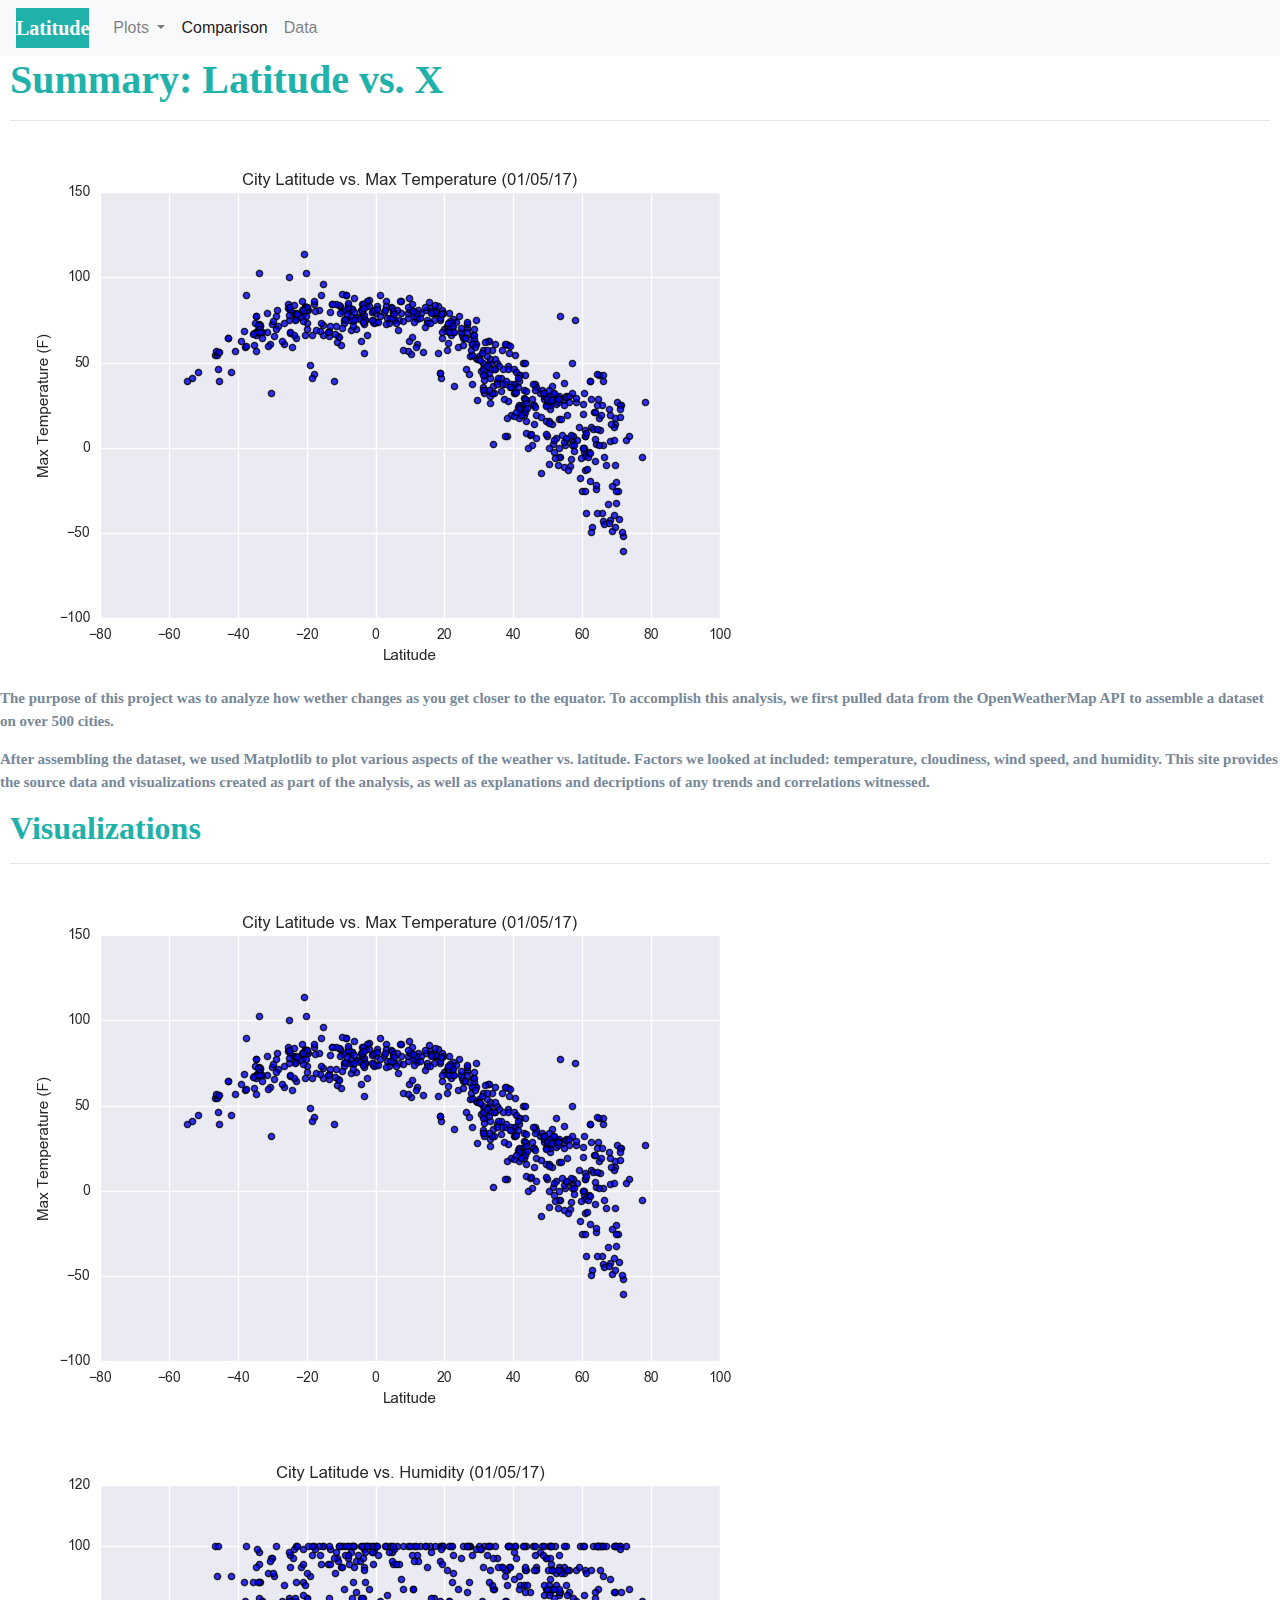
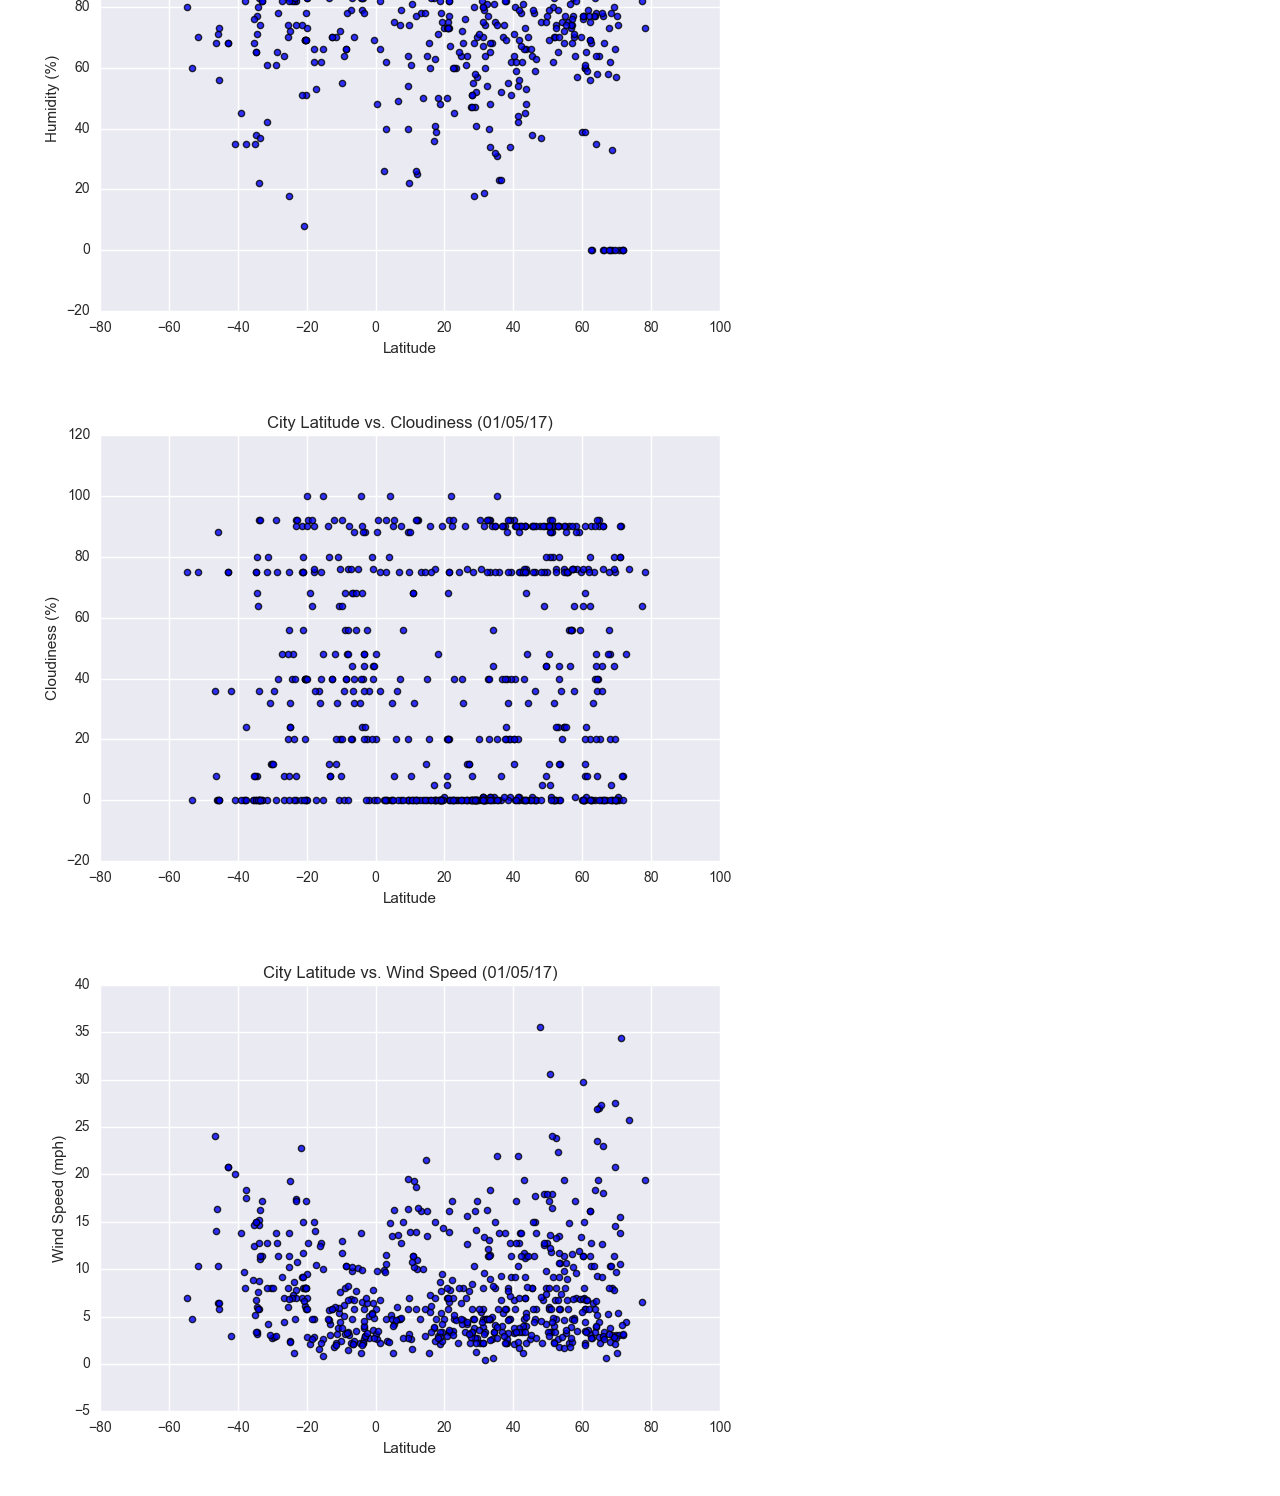
<file: index.html>
<!DOCTYPE html>
<html lang="en">
<head>
    <meta charset="UTF-8">
    <meta http-equiv="X-UA-Compatible" content="IE=edge">
    <meta name="viewport" content="width=device-width, initial-scale=1.0">
    <title>Latitude</title>
    <link rel="stylesheet" href="https://stackpath.bootstrapcdn.com/bootstrap/4.3.1/css/bootstrap.min.css" integrity="sha384-ggOyR0iXCbMQv3Xipma34MD+dH/1fQ784/j6cY/iJTQUOhcWr7x9JvoRxT2MZw1T" crossorigin="anonymous">
    <link rel="stylesheet" href="style.css">
</head>
<body>
        <nav class="navbar navbar-expand-lg navbar-light bg-light">
            <a  id="main_page" class="navbar-brand" href="index.html">Latitude</a>
            <button class="navbar-toggler" type="button" data-toggle="collapse" data-target="#navbarNavDropdown" aria-controls="navbarNavDropdown" aria-expanded="false" aria-label="Toggle navigation">
            <span class="navbar-toggler-icon"></span>
            </button>

            <div class="collapse navbar-collapse" id="navbarNavDropdown">
            <ul class="navbar-nav">
                <li class="nav-item dropdown">
                <a class="nav-link dropdown-toggle" id="navbarDropdownMenuLink" data-toggle="dropdown" aria-haspopup="true" aria-expanded="false">
                    Plots
                </a>
                <div class="dropdown-menu" aria-labelledby="navbarDropdownMenuLink">
                    <a class="dropdown-item" href="max_temp.html">Max Temperature</a>
                    <a class="dropdown-item" href="humidity.html">Humidity</a>
                    <a class="dropdown-item" href="cloudiness.html">Cloudiness</a>
                    <a class="dropdown-item" href="wind_speed.html">Wind Speed</a>
                </div>
                </li>
                <li class="nav-item active">
                    <a class="nav-link" href="comparisons.html">Comparison</a>
                </li>
                <li class="nav-item">
                    <a class="nav-link" href="data.html">Data</a>
                </li>
            </ul>
            </div>
        </nav>
 
    <!--Landing Page-->
    <div class = "box-set">
        
        <figure class = "box box-1">
            <h1><strong>Summary: Latitude vs. X</h1>
            <hr>
            <img src="Resources/assets/images/Fig1.png" alt="City Lat vs. Max Temp">
            <BR CLEAR=”left” />
            <p class = "text">
                The purpose of this project was to analyze how wether changes as you get closer to the equator. To accomplish this analysis, we first pulled data from the OpenWeatherMap API to assemble a dataset on over 500 cities.
            </p>
            <p class = "text">
                After assembling the dataset, we used Matplotlib to plot various aspects of the weather vs. latitude. Factors we looked at included: temperature, cloudiness, wind speed, and humidity. This site provides the source data and visualizations created as part of the analysis, as well as explanations and decriptions of any trends and correlations witnessed.
            </p>
        </figure>
    </div>

    <figure class = "box box-2">
        <h2><strong>Visualizations</h2>
        <hr>
        <a href="max_temp.html"><img src="Resources/assets/images/Fig1.png" alt="Lat vs. Max Temp"></a>
        <a href="humidity.html"><img src="Resources/assets/images/Fig2.png" alt="Lat vs. Humidity"></a>
        <a href="cloudiness.html"><img src="Resources/assets/images/Fig3.png" alt="Lat vs. Cloudiness"></a>
        <a href="wind_speed.html"><img src="Resources/assets/images/Fig4.png" alt="Lat vs. Wind Speed"></a>
    </figure>

    <script src="https://code.jquery.com/jquery-3.3.1.slim.min.js" integrity="sha384-q8i/X+965DzO0rT7abK41JStQIAqVgRVzpbzo5smXKp4YfRvH+8abtTE1Pi6jizo" crossorigin="anonymous"></script>
    <script src="https://cdnjs.cloudflare.com/ajax/libs/popper.js/1.14.7/umd/popper.min.js" integrity="sha384-UO2eT0CpHqdSJQ6hJty5KVphtPhzWj9WO1clHTMGa3JDZwrnQq4sF86dIHNDz0W1" crossorigin="anonymous"></script>
    <script src="https://stackpath.bootstrapcdn.com/bootstrap/4.3.1/js/bootstrap.min.js" integrity="sha384-JjSmVgyd0p3pXB1rRibZUAYoIIy6OrQ6VrjIEaFf/nJGzIxFDsf4x0xIM+B07jRM" crossorigin="anonymous"></script>
</body>
</html>
</file>
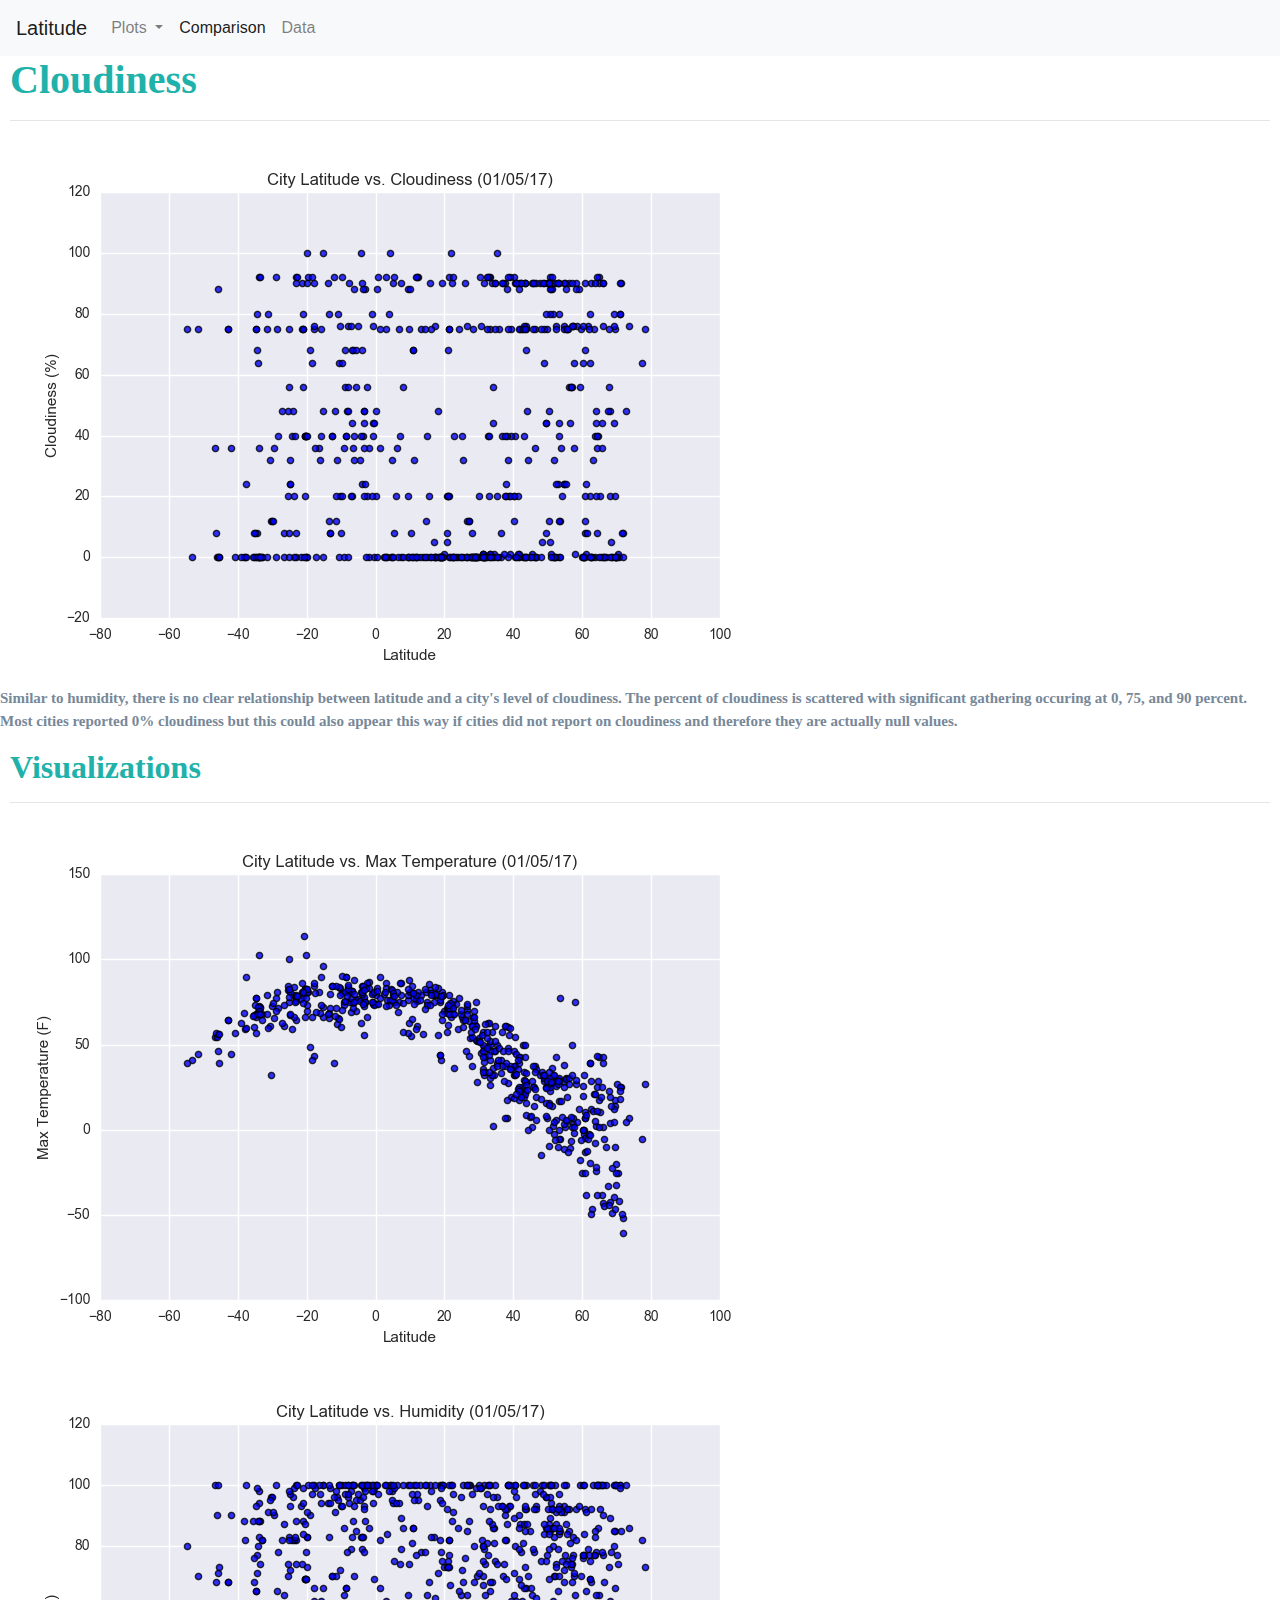
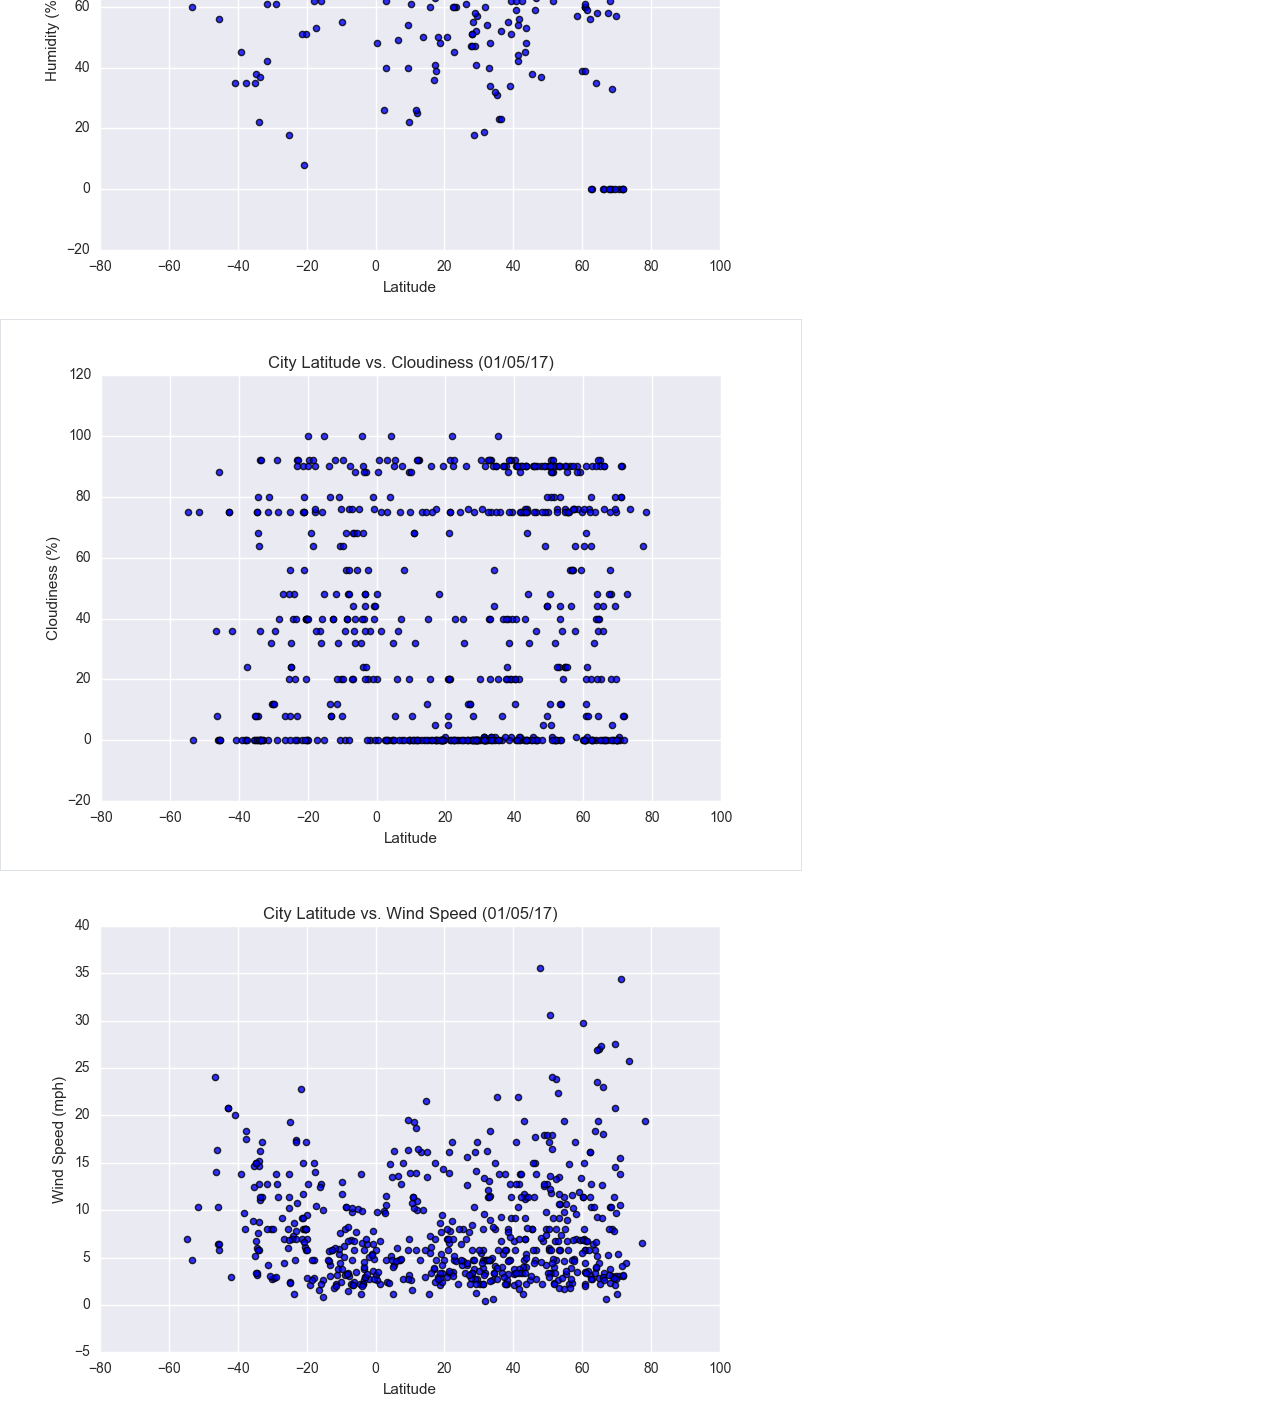
<file: cloudiness.html>
<!DOCTYPE html>
<html lang="en">
<head>
    <meta charset="UTF-8">
    <meta http-equiv="X-UA-Compatible" content="IE=edge">
    <meta name="viewport" content="width=device-width, initial-scale=1.0">
    <title>Cloudiness</title>
    <link rel="stylesheet" href="https://stackpath.bootstrapcdn.com/bootstrap/4.3.1/css/bootstrap.min.css" integrity="sha384-ggOyR0iXCbMQv3Xipma34MD+dH/1fQ784/j6cY/iJTQUOhcWr7x9JvoRxT2MZw1T" crossorigin="anonymous">
    <link rel="stylesheet" href="style.css">
</head>
<body>
    <nav class="navbar navbar-expand-lg navbar-light bg-light">
        <a class="navbar-brand" href="index.html">Latitude</a>
        <button class="navbar-toggler" type="button" data-toggle="collapse" data-target="#navbarNavDropdown" aria-controls="navbarNavDropdown" aria-expanded="false" aria-label="Toggle navigation">
          <span class="navbar-toggler-icon"></span>
        </button>

        <div class="collapse navbar-collapse" id="navbarNavDropdown">
          <ul class="navbar-nav">
            <li class="nav-item dropdown">
              <a class="nav-link dropdown-toggle" id="navbarDropdownMenuLink" data-toggle="dropdown" aria-haspopup="true" aria-expanded="false">
                Plots
              </a>
              <div class="dropdown-menu" aria-labelledby="navbarDropdownMenuLink">
                <a class="dropdown-item" href="max_temp.html">Max Temperature</a>
                <a class="dropdown-item" href="humidity.html">Humidity</a>
                <a class="dropdown-item" href="cloudiness.html">Cloudiness</a>
                <a class="dropdown-item" href="wind_speed.html">Wind Speed</a>
              </div>
            </li>
            <li class="nav-item active">
                <a class="nav-link" href="comparisons.html">Comparison</a>
              </li>
              <li class="nav-item">
                <a class="nav-link" href="data.html">Data</a>
              </li>
          </ul>
        </div>
      </nav>
    <!--Visualization Cloudiness-->
    <section>
        <h1><strong>Cloudiness</h1>
        <hr>
        <img src="Resources/assets/images/Fig3.png" alt="Lat vs. Cloudiness">
        <p>Similar to humidity, there is no clear relationship between latitude and a city's level of cloudiness. The percent of cloudiness is scattered with significant gathering occuring at 0, 75, and 90 percent. Most cities reported 0% cloudiness but this could also appear this way if cities did not report on cloudiness and therefore they are actually null values.</p>
    </section>
    <section>
        <h2><strong>Visualizations</h2>
        <hr>
        <img src="Resources/assets/images/Fig1.png" alt="Lat vs. Max Temp">
        <img src="Resources/assets/images/Fig2.png" alt="Lat vs. Humidity">
        <img src="Resources/assets/images/Fig3.png" alt="Lat vs. Cloudiness" class="border"><!--Border Here-->
        <img src="Resources/assets/images/Fig4.png" alt="Lat vs. Wind Speed">
    </section> 

    <script src="https://code.jquery.com/jquery-3.3.1.slim.min.js" integrity="sha384-q8i/X+965DzO0rT7abK41JStQIAqVgRVzpbzo5smXKp4YfRvH+8abtTE1Pi6jizo" crossorigin="anonymous"></script>
    <script src="https://cdnjs.cloudflare.com/ajax/libs/popper.js/1.14.7/umd/popper.min.js" integrity="sha384-UO2eT0CpHqdSJQ6hJty5KVphtPhzWj9WO1clHTMGa3JDZwrnQq4sF86dIHNDz0W1" crossorigin="anonymous"></script>
    <script src="https://stackpath.bootstrapcdn.com/bootstrap/4.3.1/js/bootstrap.min.js" integrity="sha384-JjSmVgyd0p3pXB1rRibZUAYoIIy6OrQ6VrjIEaFf/nJGzIxFDsf4x0xIM+B07jRM" crossorigin="anonymous"></script>
</body>
</html>
</file>
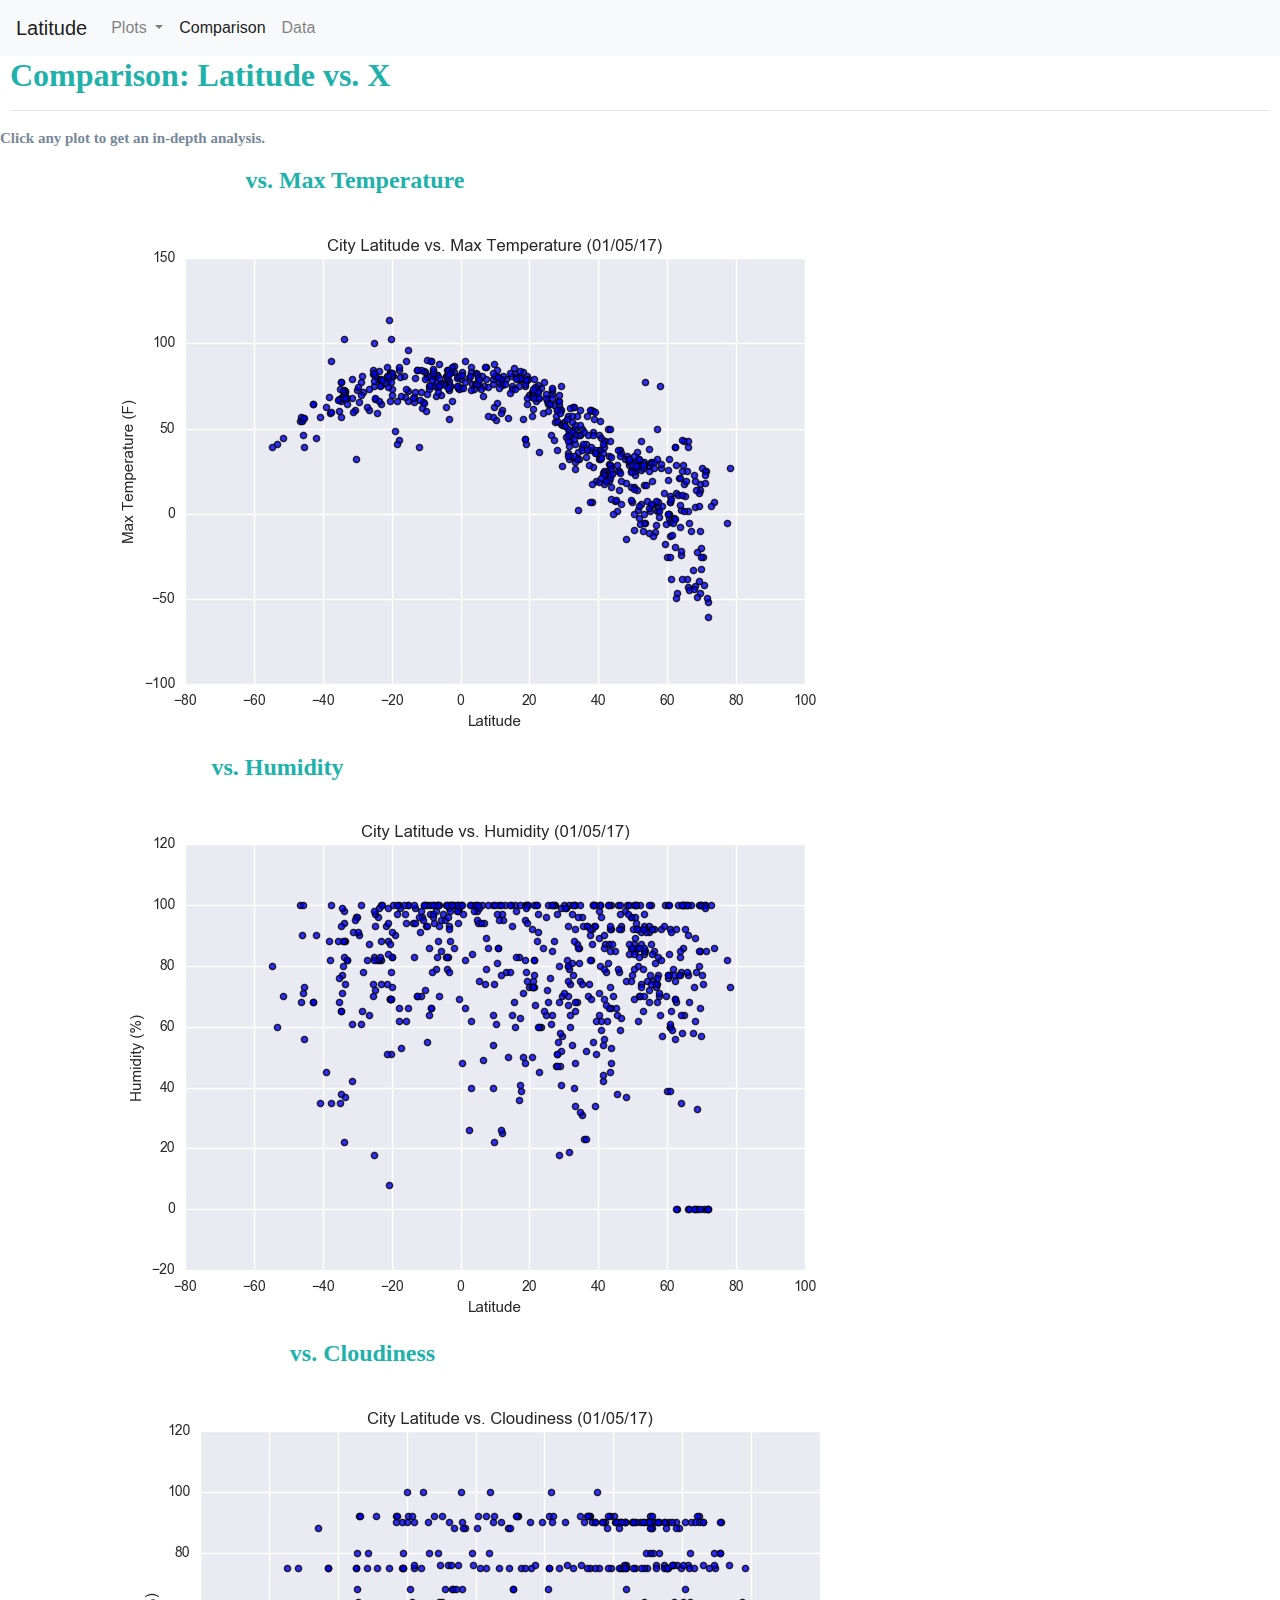
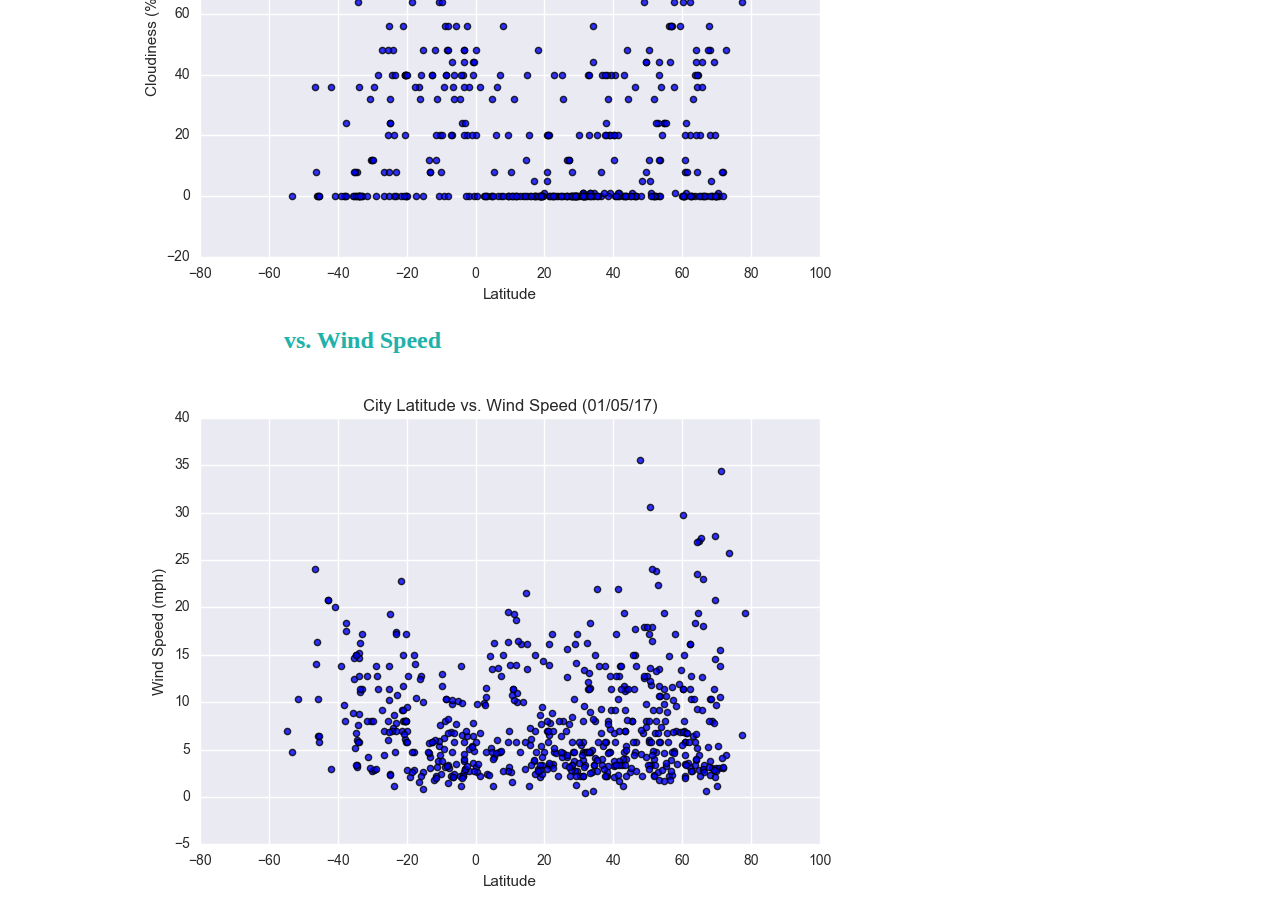
<file: comparisons.html>
<!DOCTYPE html>
<html lang="en">
<head>
    <meta charset="UTF-8">
    <meta http-equiv="X-UA-Compatible" content="IE=edge">
    <meta name="viewport" content="width=device-width, initial-scale=1.0">
    <title>Comparison</title>
    <link rel="stylesheet" href="https://stackpath.bootstrapcdn.com/bootstrap/4.3.1/css/bootstrap.min.css" integrity="sha384-ggOyR0iXCbMQv3Xipma34MD+dH/1fQ784/j6cY/iJTQUOhcWr7x9JvoRxT2MZw1T" crossorigin="anonymous">
    <link rel="stylesheet" href="style.css">
</head>
<body>
    <nav class="navbar navbar-expand-lg navbar-light bg-light nav-color">
        <a class="navbar-brand" href="index.html">Latitude</a>
        <button class="navbar-toggler" type="button" data-toggle="collapse" data-target="#navbarNavDropdown" aria-controls="navbarNavDropdown" aria-expanded="false" aria-label="Toggle navigation">
          <span class="navbar-toggler-icon"></span>
        </button>

        <div class="collapse navbar-collapse" id="navbarNavDropdown">
          <ul class="navbar-nav">
            <li class="nav-item dropdown">
              <a class="nav-link dropdown-toggle" id="navbarDropdownMenuLink" data-toggle="dropdown" aria-haspopup="true" aria-expanded="false">
                Plots
              </a>
              <div class="dropdown-menu" aria-labelledby="navbarDropdownMenuLink">
                <a class="dropdown-item" href="max_temp.html">Max Temperature</a>
                <a class="dropdown-item" href="humidity.html">Humidity</a>
                <a class="dropdown-item" href="cloudiness.html">Cloudiness</a>
                <a class="dropdown-item" href="wind_speed.html">Wind Speed</a>
              </div>
            </li>
            <li class="nav-item active">
                <a class="nav-link" href="comparisons.html">Comparison</a>
              </li>
              <li class="nav-item">
                <a class="nav-link" href="data.html">Data</a>
              </li>
          </ul>
        </div>
      </nav>
    <!--Comparisons Page-->
    <section>
        <h2><strong>Comparison: Latitude vs. X</h2>
        <hr>
        <p>Click any plot to get an in-depth analysis.</p>

        <div class="container">
            <div class="row">
              <div class="col-lg-6 col-sm-12">
                <h3><strong>vs. Max Temperature</h3>
                <a href="max_temp.html"><img src="Resources/assets/images/Fig1.png" alt="Lat vs. Max Temp"></a>
              </div>
              <div class="col-lg-6 col-sm-12">
                <h3><strong>vs. Humidity</h3>
                <a href="humidity.html"><img src="Resources/assets/images/Fig2.png" alt="Lat vs. Humidity"></a>
              </div>
            </div>
                <div class="col-lg-6 col-sm-12">
                <h3><strong>vs. Cloudiness</h3>
                <a href="cloudiness.html"><img src="Resources/assets/images/Fig3.png" alt="Lat vs. Cloudiness"></a>
              </div>
              <div class="col-lg-6 col-sm-12">
                <h3><strong>vs. Wind Speed</h3>
                <a href="wind_speed.html"><img src="Resources/assets/images/Fig4.png" alt="Lat vs. Wind Speed"></a>
          </div>
        
    </section>

    <script src="https://code.jquery.com/jquery-3.3.1.slim.min.js" integrity="sha384-q8i/X+965DzO0rT7abK41JStQIAqVgRVzpbzo5smXKp4YfRvH+8abtTE1Pi6jizo" crossorigin="anonymous"></script>
    <script src="https://cdnjs.cloudflare.com/ajax/libs/popper.js/1.14.7/umd/popper.min.js" integrity="sha384-UO2eT0CpHqdSJQ6hJty5KVphtPhzWj9WO1clHTMGa3JDZwrnQq4sF86dIHNDz0W1" crossorigin="anonymous"></script>
    <script src="https://stackpath.bootstrapcdn.com/bootstrap/4.3.1/js/bootstrap.min.js" integrity="sha384-JjSmVgyd0p3pXB1rRibZUAYoIIy6OrQ6VrjIEaFf/nJGzIxFDsf4x0xIM+B07jRM" crossorigin="anonymous"></script>
</body>
</html>
</file>
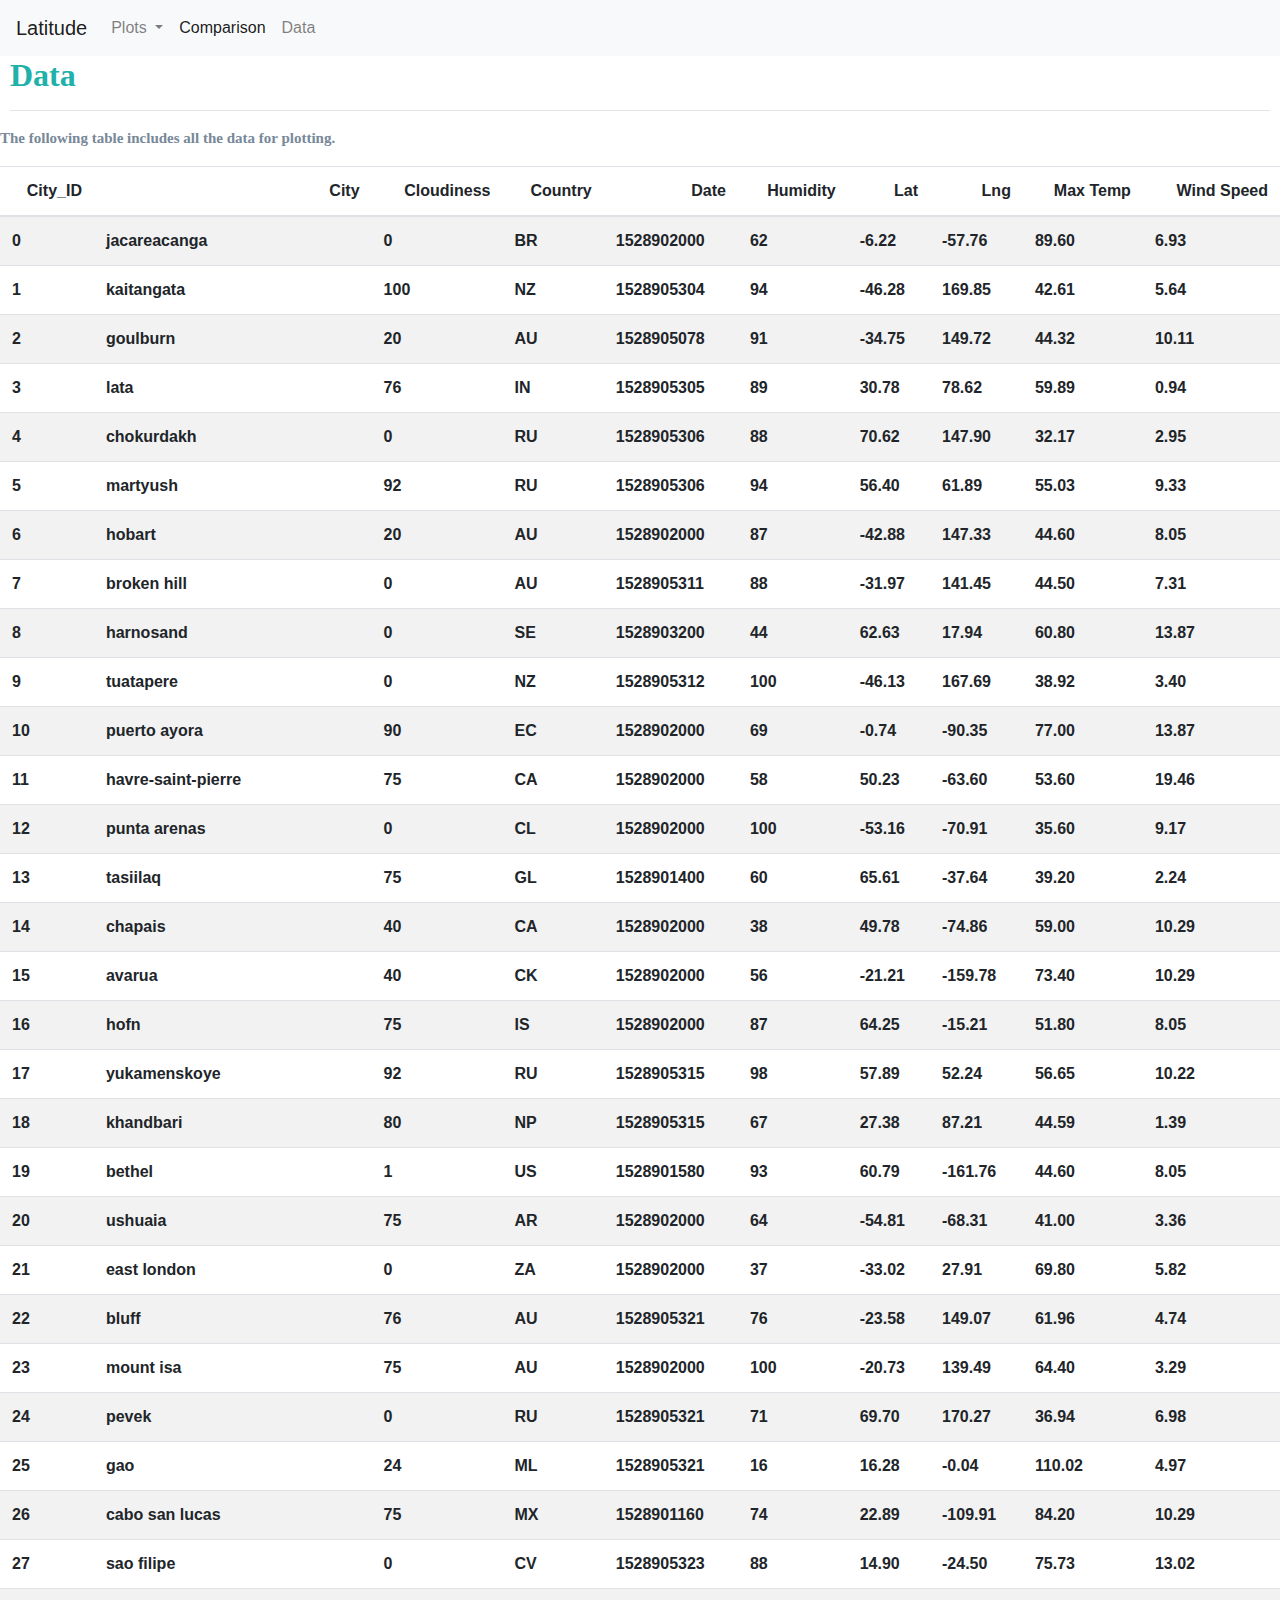
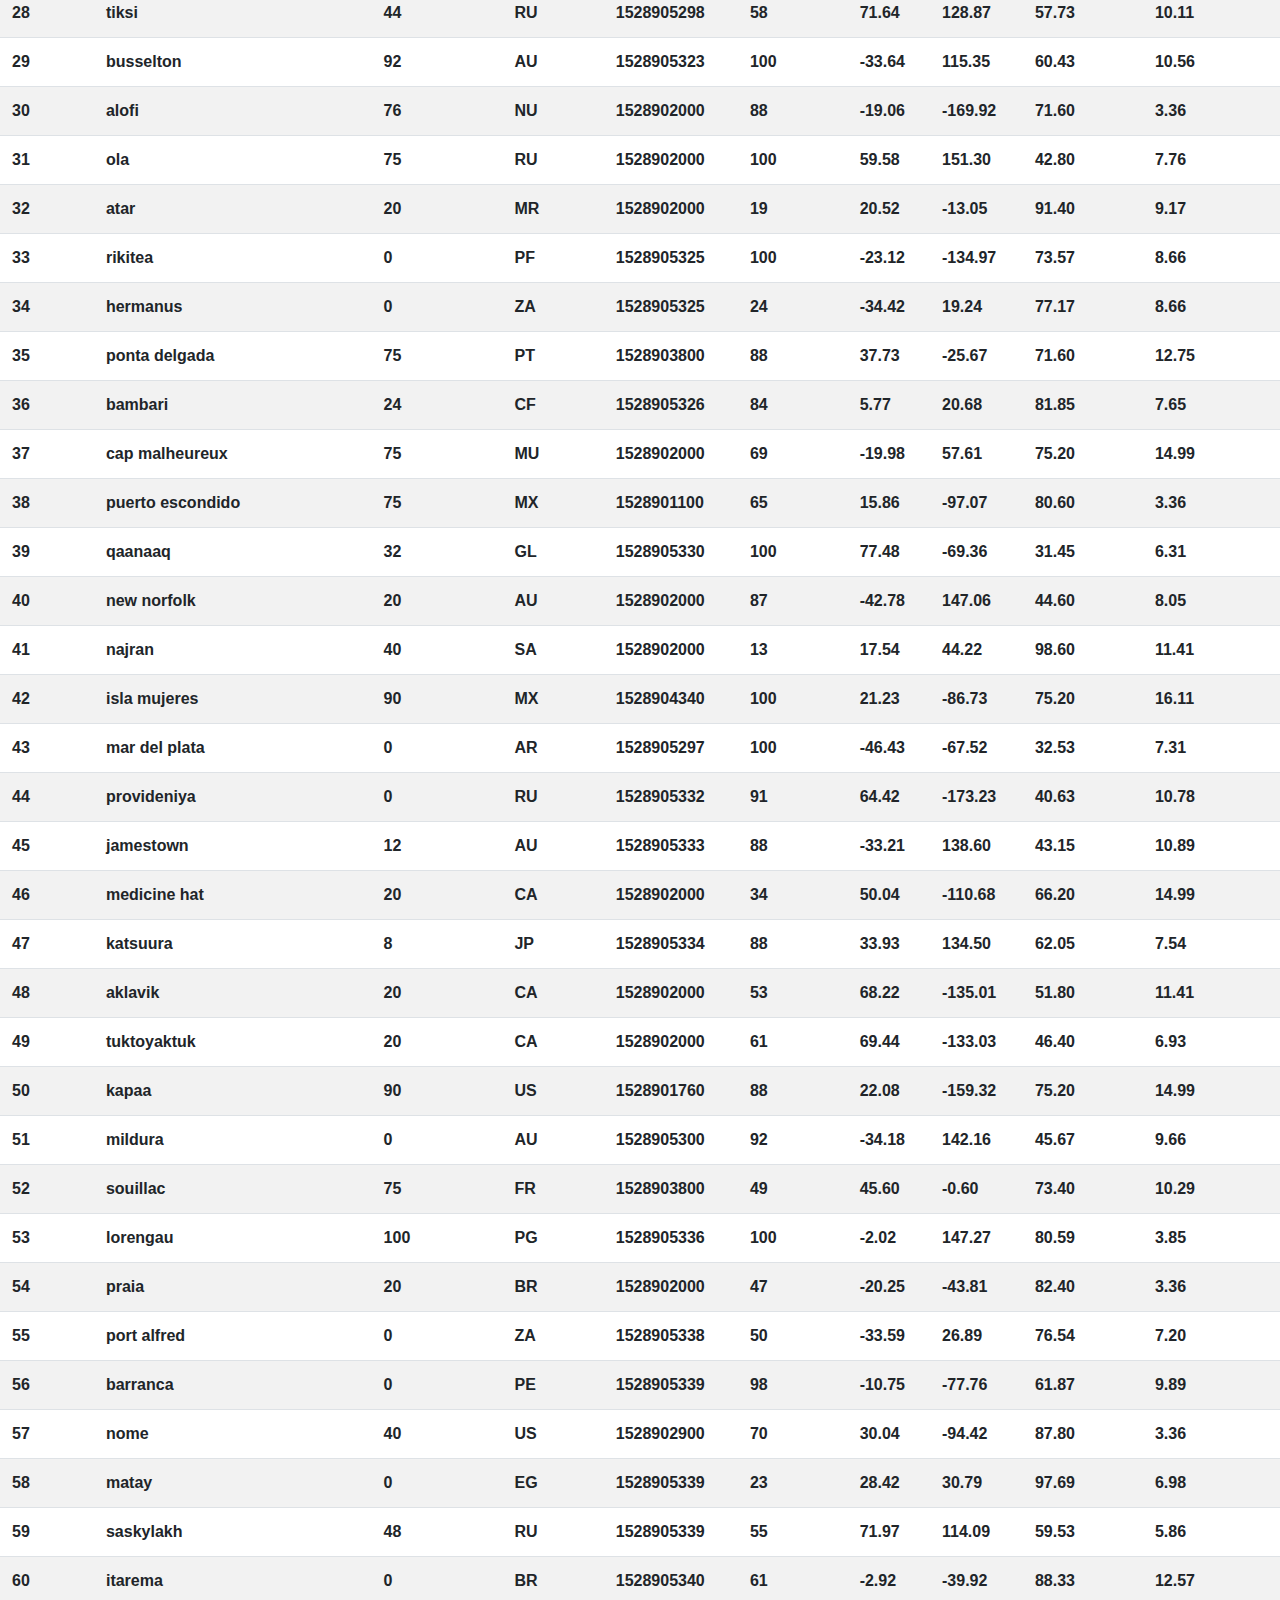
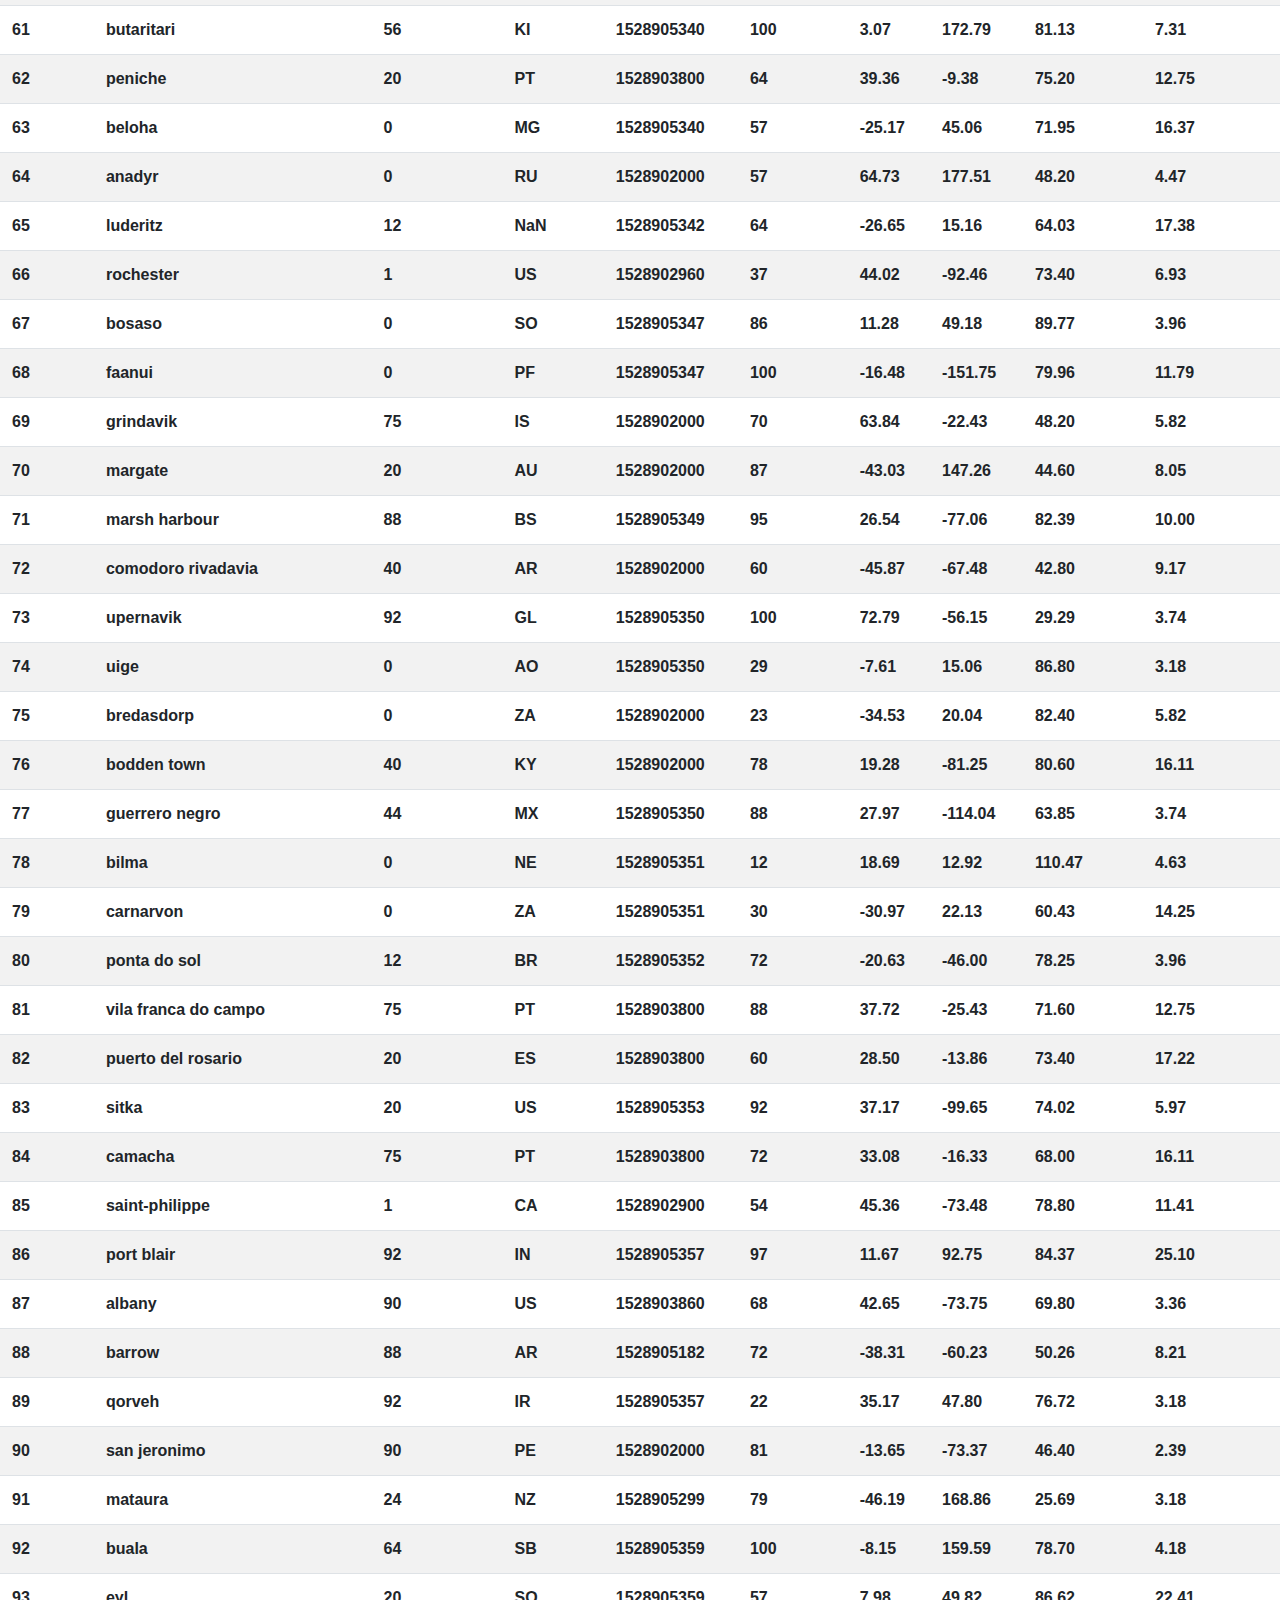
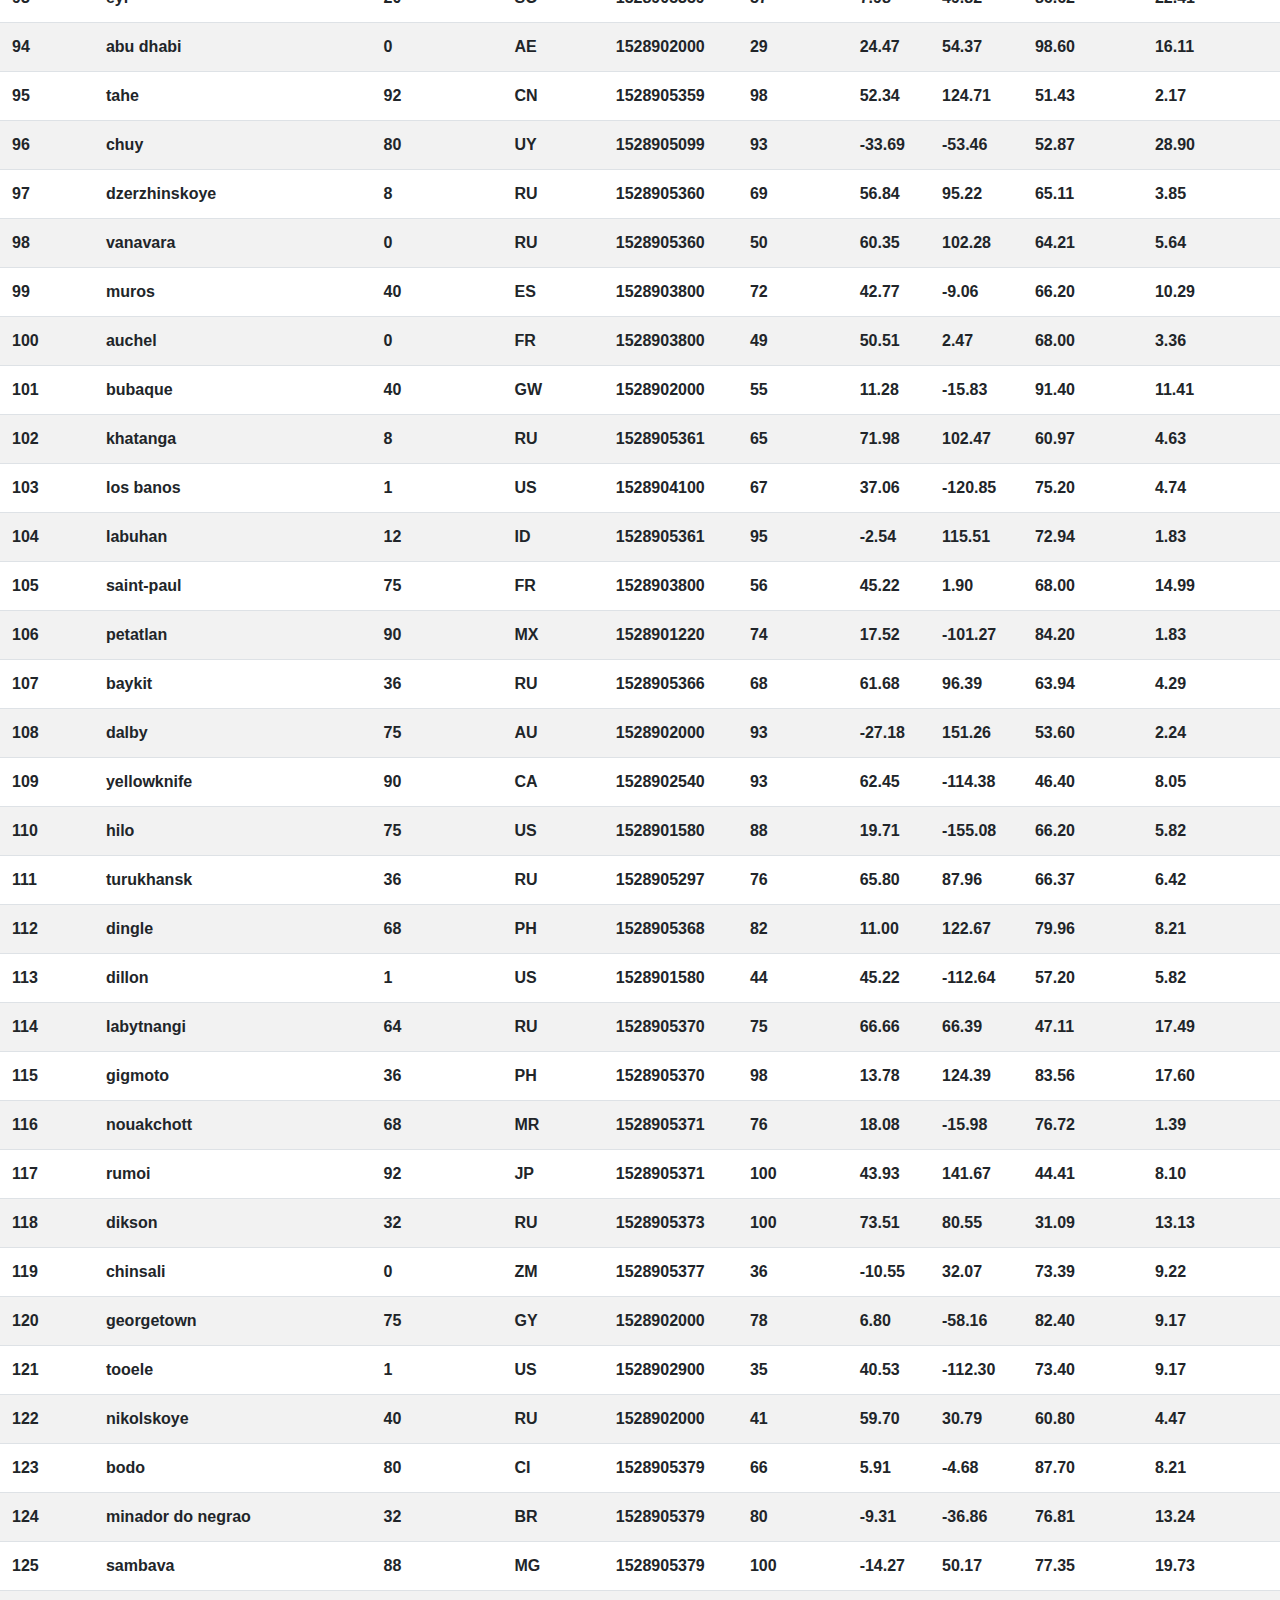
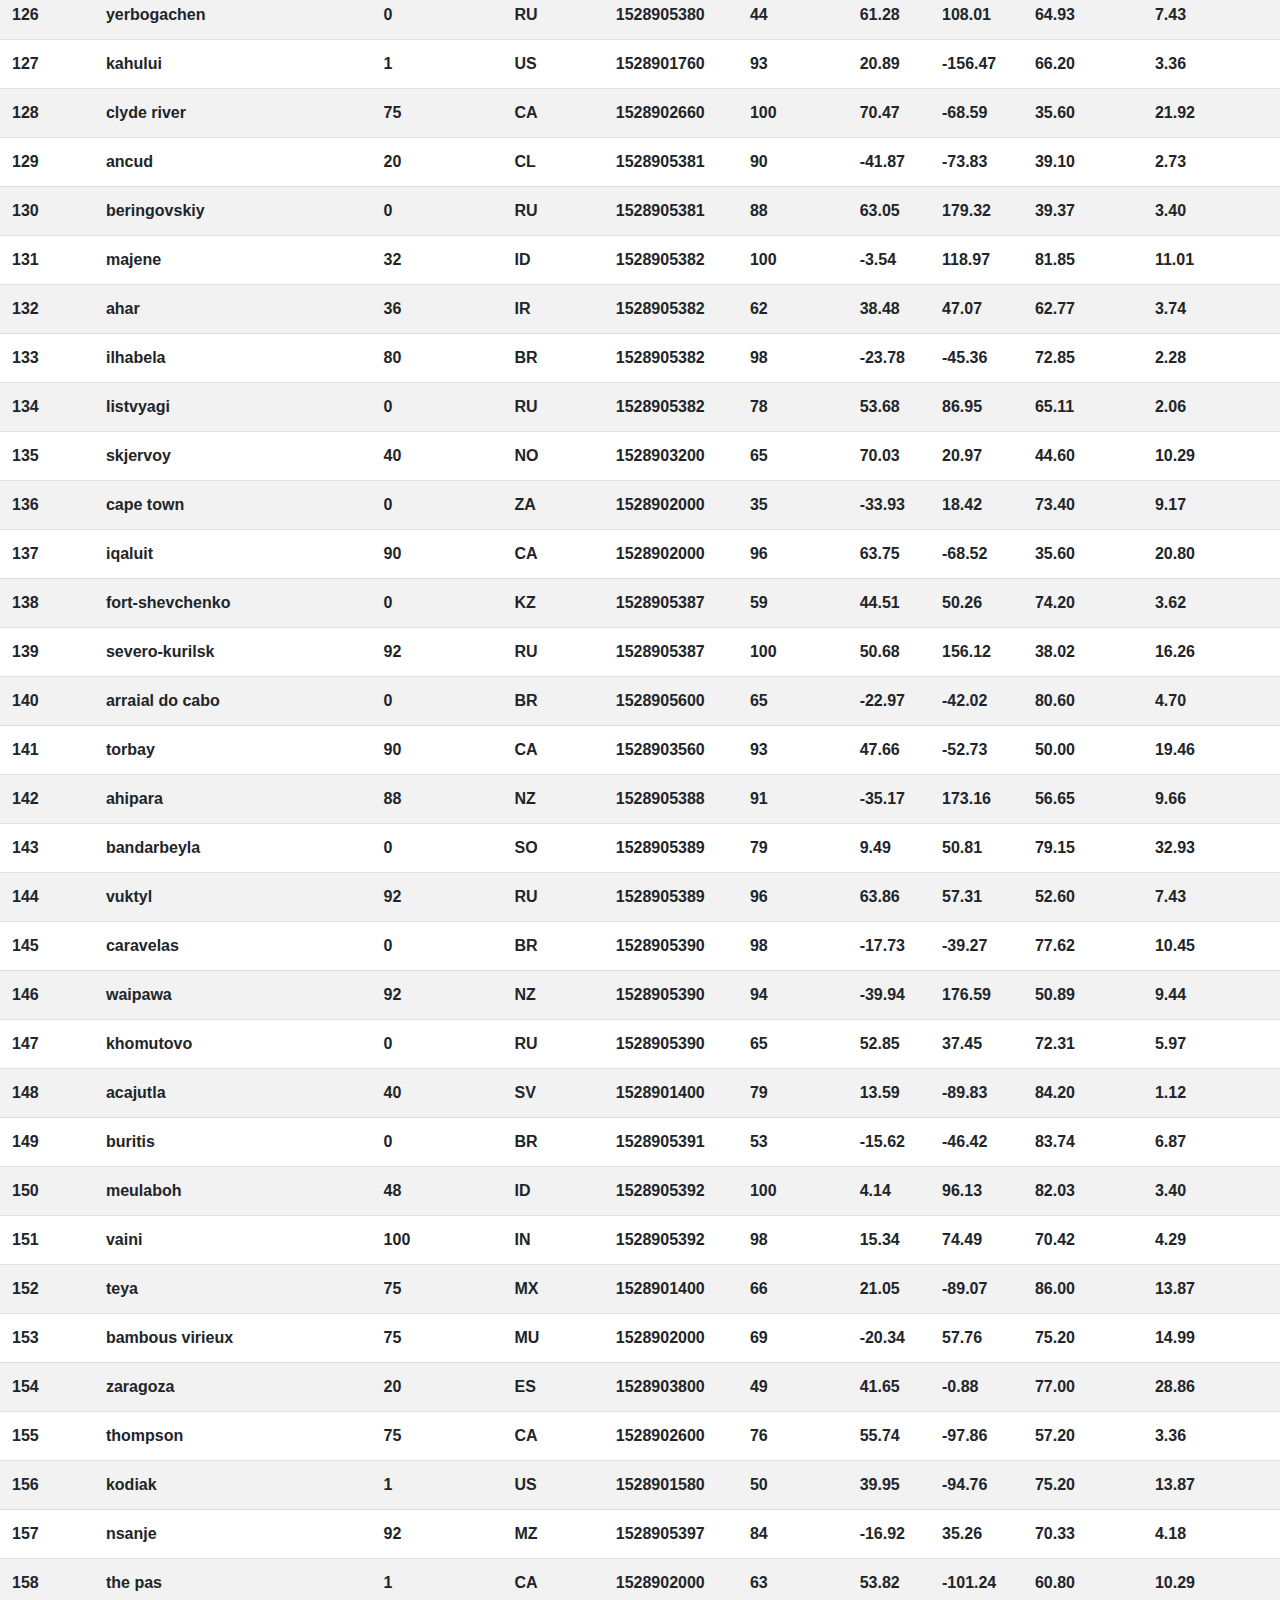
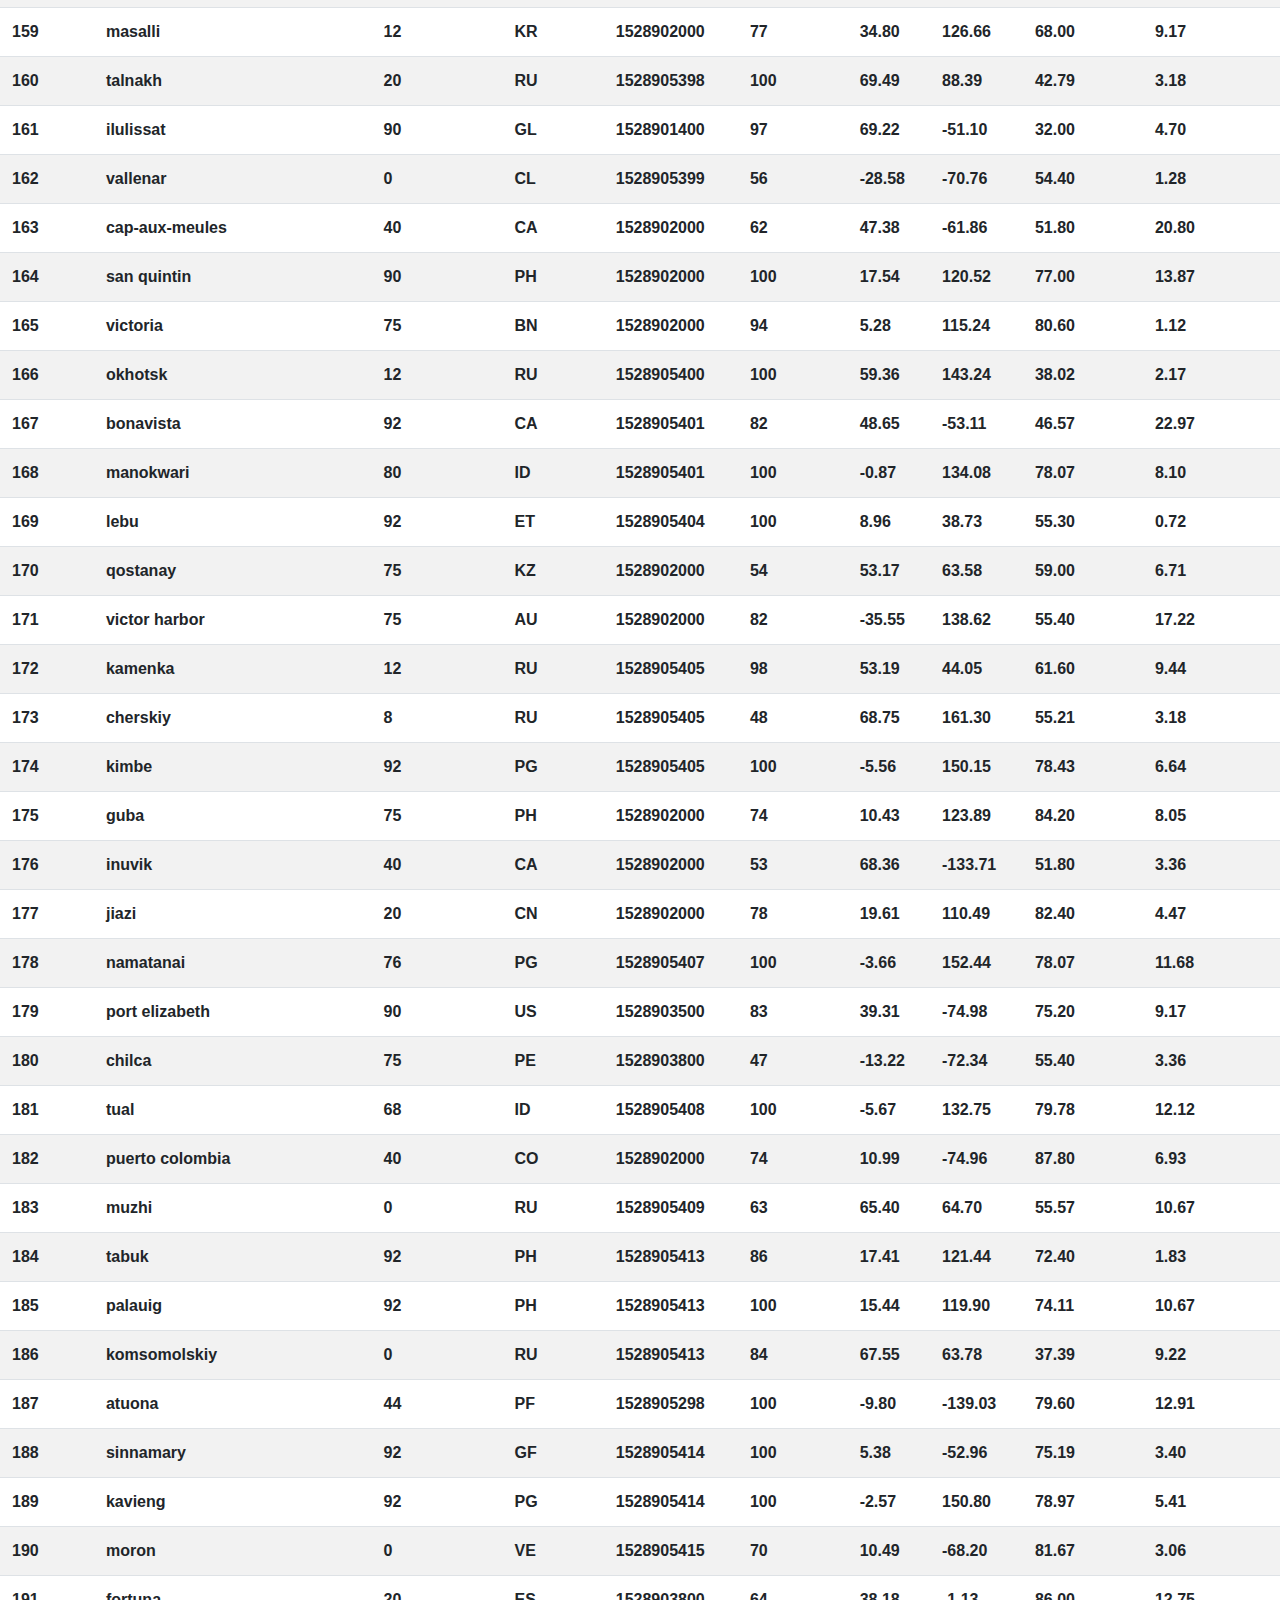
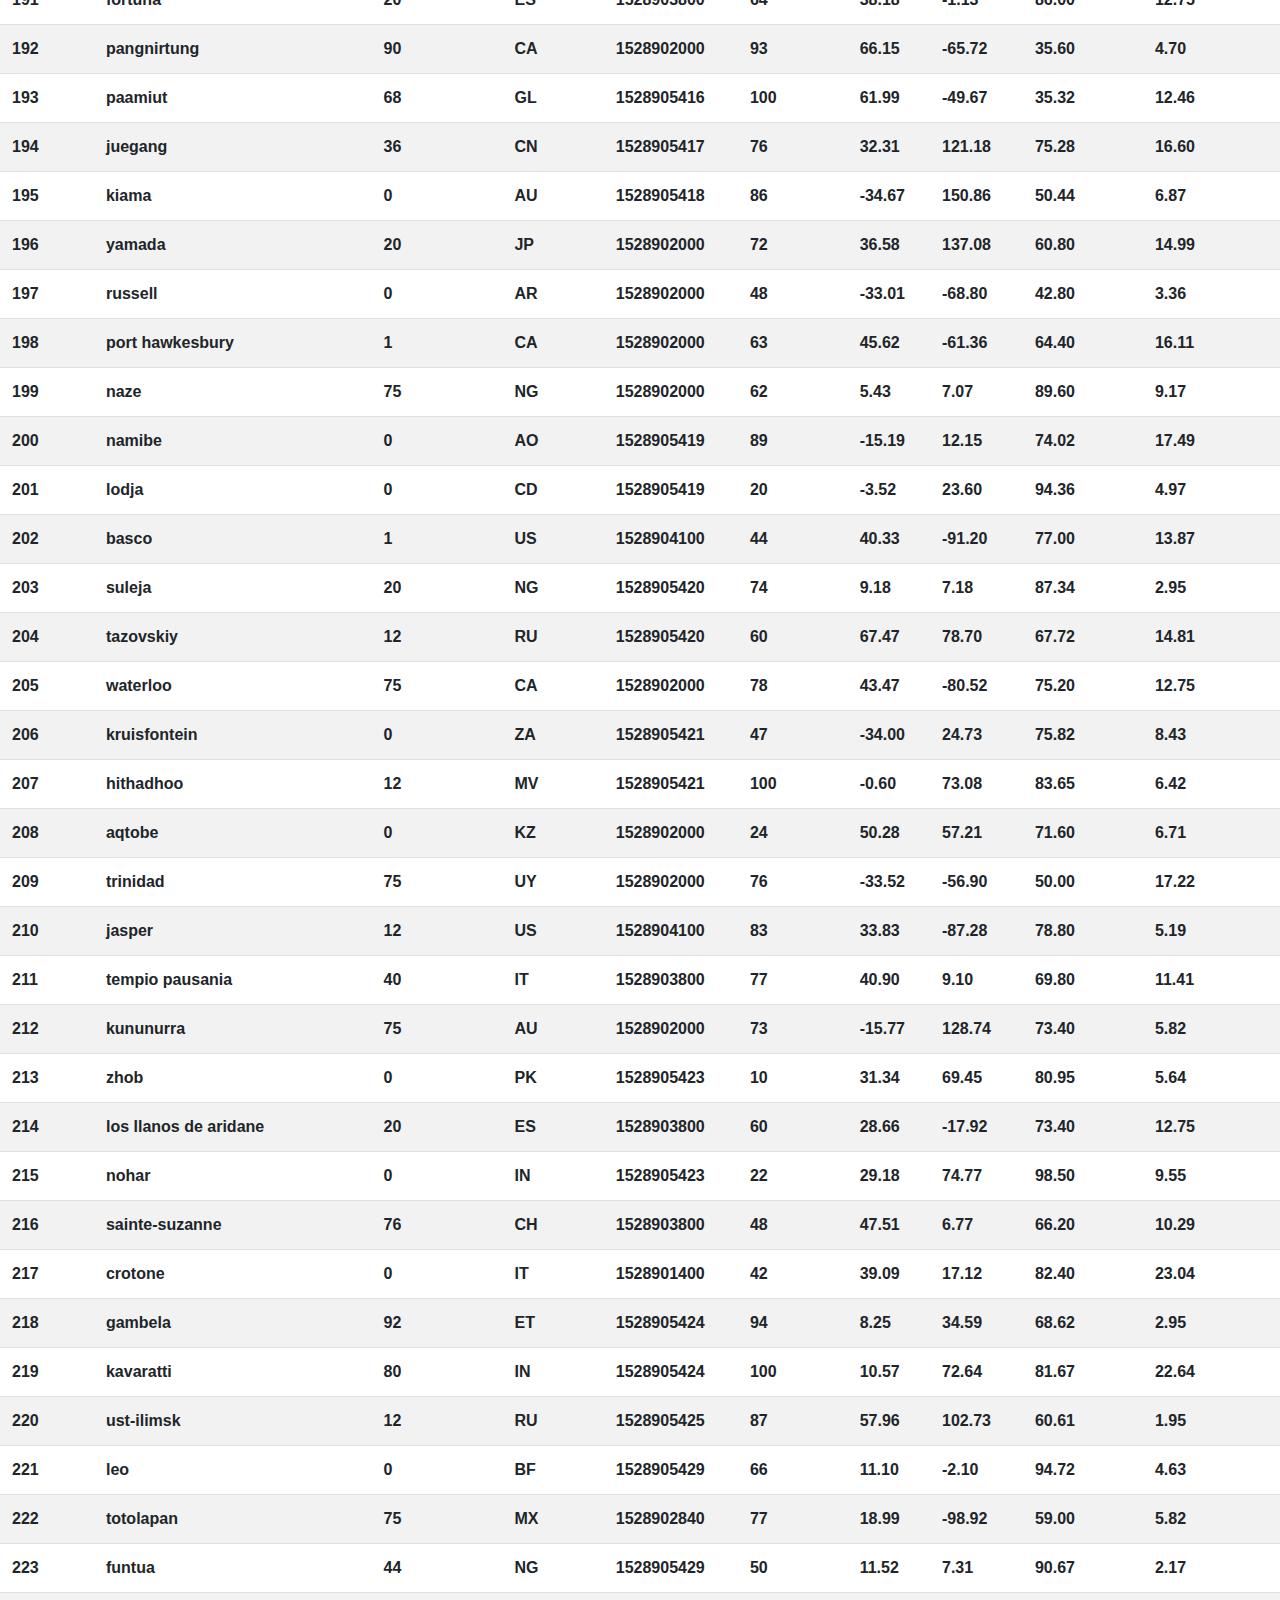
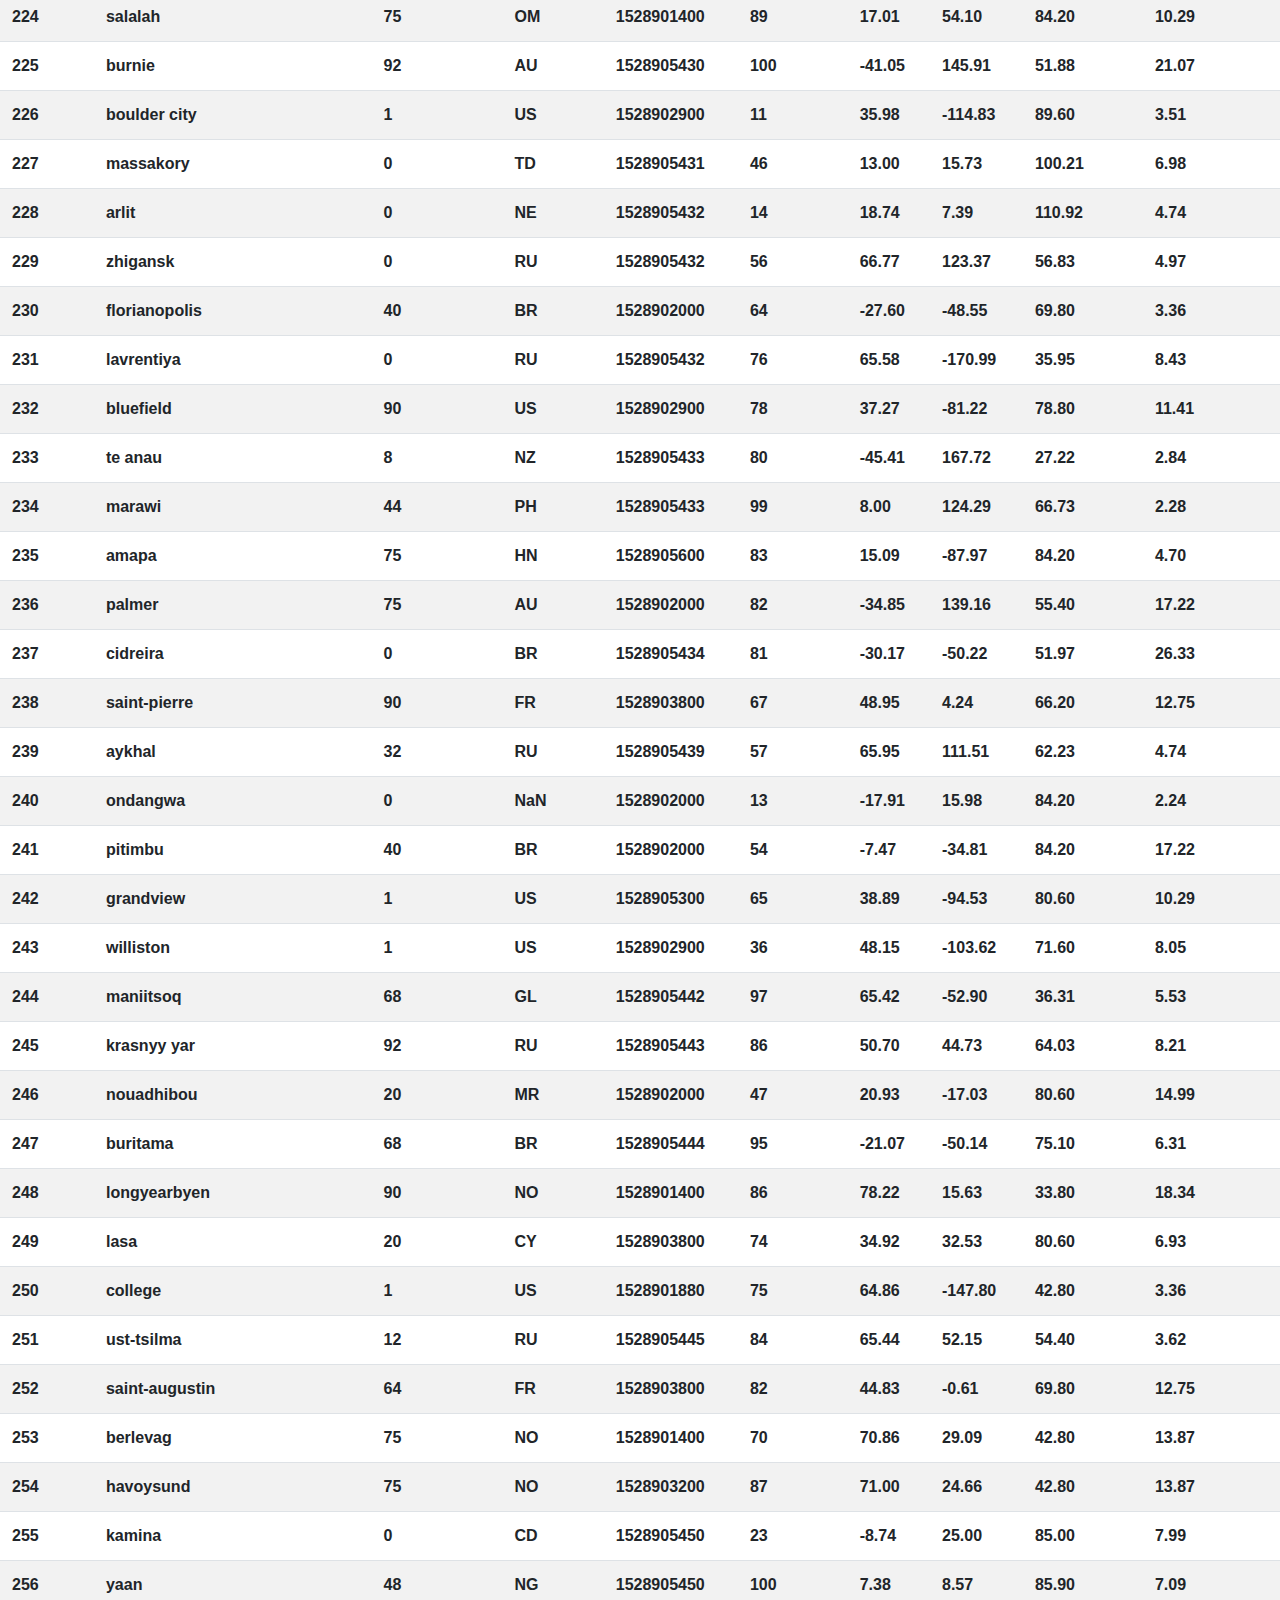
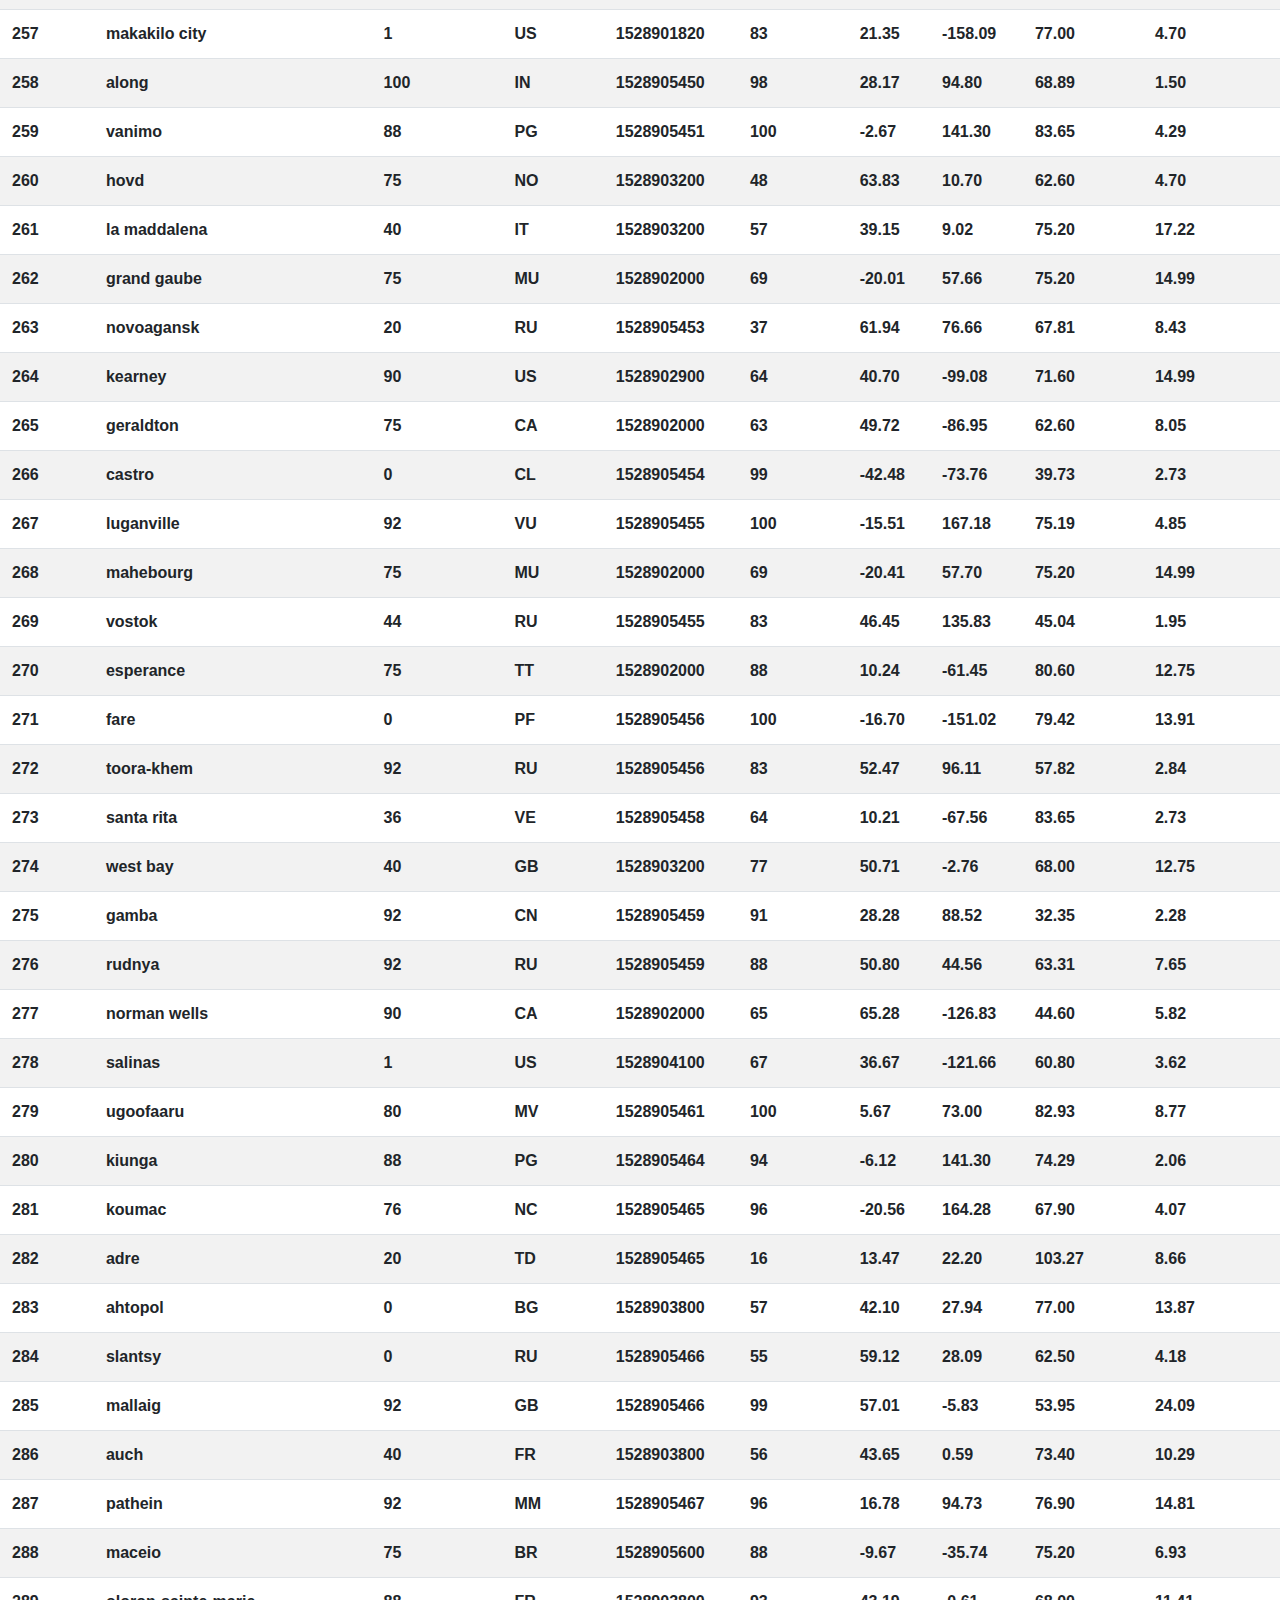
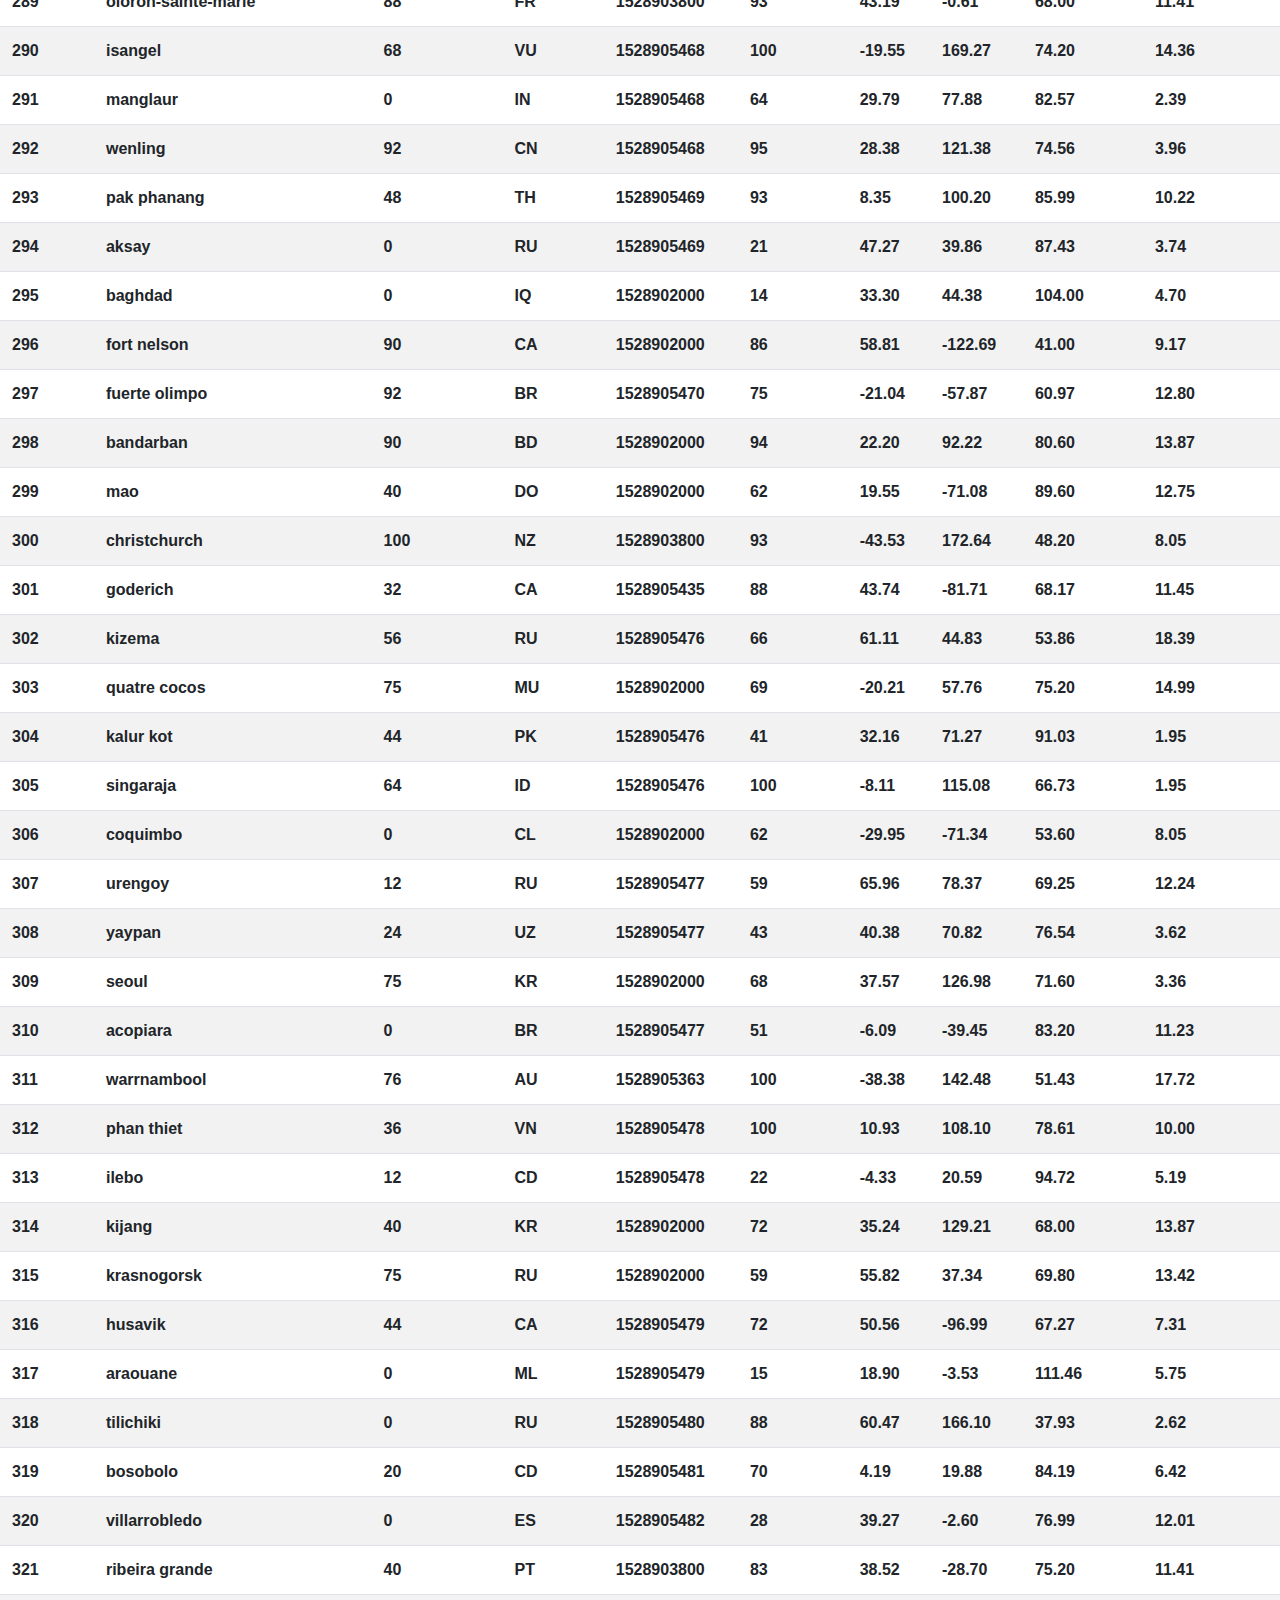
<file: data.html>
<!DOCTYPE html>
<html lang="en">
<head>
    <meta charset="UTF-8">
    <meta http-equiv="X-UA-Compatible" content="IE=edge">
    <meta name="viewport" content="width=device-width, initial-scale=1.0">
    <title>Data</title>
    <link rel="stylesheet" href="https://stackpath.bootstrapcdn.com/bootstrap/4.3.1/css/bootstrap.min.css" integrity="sha384-ggOyR0iXCbMQv3Xipma34MD+dH/1fQ784/j6cY/iJTQUOhcWr7x9JvoRxT2MZw1T" crossorigin="anonymous">
    <link rel="stylesheet" href="style.css">
</head>
<body>
    <nav class="navbar navbar-expand-lg navbar-light bg-light">
        <a class="navbar-brand" href="index.html">Latitude</a>
        <button class="navbar-toggler" type="button" data-toggle="collapse" data-target="#navbarNavDropdown" aria-controls="navbarNavDropdown" aria-expanded="false" aria-label="Toggle navigation">
          <span class="navbar-toggler-icon"></span>
        </button>

        <div class="collapse navbar-collapse" id="navbarNavDropdown">
          <ul class="navbar-nav">
            <li class="nav-item dropdown">
              <a class="nav-link dropdown-toggle" id="navbarDropdownMenuLink" data-toggle="dropdown" aria-haspopup="true" aria-expanded="false">
                Plots
              </a>
              <div class="dropdown-menu" aria-labelledby="navbarDropdownMenuLink">
                <a class="dropdown-item" href="max_temp.html">Max Temperature</a>
                <a class="dropdown-item" href="humidity.html">Humidity</a>
                <a class="dropdown-item" href="cloudiness.html">Cloudiness</a>
                <a class="dropdown-item" href="wind_speed.html">Wind Speed</a>
              </div>
            </li>
            <li class="nav-item active">
                <a class="nav-link" href="comparisons.html">Comparison</a>
              </li>
              <li class="nav-item">
                <a class="nav-link" href="data.html">Data</a>
              </li>
          </ul>
        </div>
      </nav>
    <!--Data Page-->
    <section>
        <h2><strong>Data</h2>
        <hr>
        <p>The following table includes all the data for plotting.</p>
        <table class="table table-striped">
                <thead>
                  <tr style="text-align: right;">
                    <th>City_ID</th>
                    <th>City</th>
                    <th>Cloudiness</th>
                    <th>Country</th>
                    <th>Date</th>
                    <th>Humidity</th>
                    <th>Lat</th>
                    <th>Lng</th>
                    <th>Max Temp</th>
                    <th>Wind Speed</th>
                  </tr>
                </thead>
                <tbody>
                  <tr>
                    <th>0</th>
                    <td>jacareacanga</td>
                    <td>0</td>
                    <td>BR</td>
                    <td>1528902000</td>
                    <td>62</td>
                    <td>-6.22</td>
                    <td>-57.76</td>
                    <td>89.60</td>
                    <td>6.93</td>
                  </tr>
                  <tr>
                    <th>1</th>
                    <td>kaitangata</td>
                    <td>100</td>
                    <td>NZ</td>
                    <td>1528905304</td>
                    <td>94</td>
                    <td>-46.28</td>
                    <td>169.85</td>
                    <td>42.61</td>
                    <td>5.64</td>
                  </tr>
                  <tr>
                    <th>2</th>
                    <td>goulburn</td>
                    <td>20</td>
                    <td>AU</td>
                    <td>1528905078</td>
                    <td>91</td>
                    <td>-34.75</td>
                    <td>149.72</td>
                    <td>44.32</td>
                    <td>10.11</td>
                  </tr>
                  <tr>
                    <th>3</th>
                    <td>lata</td>
                    <td>76</td>
                    <td>IN</td>
                    <td>1528905305</td>
                    <td>89</td>
                    <td>30.78</td>
                    <td>78.62</td>
                    <td>59.89</td>
                    <td>0.94</td>
                  </tr>
                  <tr>
                    <th>4</th>
                    <td>chokurdakh</td>
                    <td>0</td>
                    <td>RU</td>
                    <td>1528905306</td>
                    <td>88</td>
                    <td>70.62</td>
                    <td>147.90</td>
                    <td>32.17</td>
                    <td>2.95</td>
                  </tr>
                  <tr>
                    <th>5</th>
                    <td>martyush</td>
                    <td>92</td>
                    <td>RU</td>
                    <td>1528905306</td>
                    <td>94</td>
                    <td>56.40</td>
                    <td>61.89</td>
                    <td>55.03</td>
                    <td>9.33</td>
                  </tr>
                  <tr>
                    <th>6</th>
                    <td>hobart</td>
                    <td>20</td>
                    <td>AU</td>
                    <td>1528902000</td>
                    <td>87</td>
                    <td>-42.88</td>
                    <td>147.33</td>
                    <td>44.60</td>
                    <td>8.05</td>
                  </tr>
                  <tr>
                    <th>7</th>
                    <td>broken hill</td>
                    <td>0</td>
                    <td>AU</td>
                    <td>1528905311</td>
                    <td>88</td>
                    <td>-31.97</td>
                    <td>141.45</td>
                    <td>44.50</td>
                    <td>7.31</td>
                  </tr>
                  <tr>
                    <th>8</th>
                    <td>harnosand</td>
                    <td>0</td>
                    <td>SE</td>
                    <td>1528903200</td>
                    <td>44</td>
                    <td>62.63</td>
                    <td>17.94</td>
                    <td>60.80</td>
                    <td>13.87</td>
                  </tr>
                  <tr>
                    <th>9</th>
                    <td>tuatapere</td>
                    <td>0</td>
                    <td>NZ</td>
                    <td>1528905312</td>
                    <td>100</td>
                    <td>-46.13</td>
                    <td>167.69</td>
                    <td>38.92</td>
                    <td>3.40</td>
                  </tr>
                  <tr>
                    <th>10</th>
                    <td>puerto ayora</td>
                    <td>90</td>
                    <td>EC</td>
                    <td>1528902000</td>
                    <td>69</td>
                    <td>-0.74</td>
                    <td>-90.35</td>
                    <td>77.00</td>
                    <td>13.87</td>
                  </tr>
                  <tr>
                    <th>11</th>
                    <td>havre-saint-pierre</td>
                    <td>75</td>
                    <td>CA</td>
                    <td>1528902000</td>
                    <td>58</td>
                    <td>50.23</td>
                    <td>-63.60</td>
                    <td>53.60</td>
                    <td>19.46</td>
                  </tr>
                  <tr>
                    <th>12</th>
                    <td>punta arenas</td>
                    <td>0</td>
                    <td>CL</td>
                    <td>1528902000</td>
                    <td>100</td>
                    <td>-53.16</td>
                    <td>-70.91</td>
                    <td>35.60</td>
                    <td>9.17</td>
                  </tr>
                  <tr>
                    <th>13</th>
                    <td>tasiilaq</td>
                    <td>75</td>
                    <td>GL</td>
                    <td>1528901400</td>
                    <td>60</td>
                    <td>65.61</td>
                    <td>-37.64</td>
                    <td>39.20</td>
                    <td>2.24</td>
                  </tr>
                  <tr>
                    <th>14</th>
                    <td>chapais</td>
                    <td>40</td>
                    <td>CA</td>
                    <td>1528902000</td>
                    <td>38</td>
                    <td>49.78</td>
                    <td>-74.86</td>
                    <td>59.00</td>
                    <td>10.29</td>
                  </tr>
                  <tr>
                    <th>15</th>
                    <td>avarua</td>
                    <td>40</td>
                    <td>CK</td>
                    <td>1528902000</td>
                    <td>56</td>
                    <td>-21.21</td>
                    <td>-159.78</td>
                    <td>73.40</td>
                    <td>10.29</td>
                  </tr>
                  <tr>
                    <th>16</th>
                    <td>hofn</td>
                    <td>75</td>
                    <td>IS</td>
                    <td>1528902000</td>
                    <td>87</td>
                    <td>64.25</td>
                    <td>-15.21</td>
                    <td>51.80</td>
                    <td>8.05</td>
                  </tr>
                  <tr>
                    <th>17</th>
                    <td>yukamenskoye</td>
                    <td>92</td>
                    <td>RU</td>
                    <td>1528905315</td>
                    <td>98</td>
                    <td>57.89</td>
                    <td>52.24</td>
                    <td>56.65</td>
                    <td>10.22</td>
                  </tr>
                  <tr>
                    <th>18</th>
                    <td>khandbari</td>
                    <td>80</td>
                    <td>NP</td>
                    <td>1528905315</td>
                    <td>67</td>
                    <td>27.38</td>
                    <td>87.21</td>
                    <td>44.59</td>
                    <td>1.39</td>
                  </tr>
                  <tr>
                    <th>19</th>
                    <td>bethel</td>
                    <td>1</td>
                    <td>US</td>
                    <td>1528901580</td>
                    <td>93</td>
                    <td>60.79</td>
                    <td>-161.76</td>
                    <td>44.60</td>
                    <td>8.05</td>
                  </tr>
                  <tr>
                    <th>20</th>
                    <td>ushuaia</td>
                    <td>75</td>
                    <td>AR</td>
                    <td>1528902000</td>
                    <td>64</td>
                    <td>-54.81</td>
                    <td>-68.31</td>
                    <td>41.00</td>
                    <td>3.36</td>
                  </tr>
                  <tr>
                    <th>21</th>
                    <td>east london</td>
                    <td>0</td>
                    <td>ZA</td>
                    <td>1528902000</td>
                    <td>37</td>
                    <td>-33.02</td>
                    <td>27.91</td>
                    <td>69.80</td>
                    <td>5.82</td>
                  </tr>
                  <tr>
                    <th>22</th>
                    <td>bluff</td>
                    <td>76</td>
                    <td>AU</td>
                    <td>1528905321</td>
                    <td>76</td>
                    <td>-23.58</td>
                    <td>149.07</td>
                    <td>61.96</td>
                    <td>4.74</td>
                  </tr>
                  <tr>
                    <th>23</th>
                    <td>mount isa</td>
                    <td>75</td>
                    <td>AU</td>
                    <td>1528902000</td>
                    <td>100</td>
                    <td>-20.73</td>
                    <td>139.49</td>
                    <td>64.40</td>
                    <td>3.29</td>
                  </tr>
                  <tr>
                    <th>24</th>
                    <td>pevek</td>
                    <td>0</td>
                    <td>RU</td>
                    <td>1528905321</td>
                    <td>71</td>
                    <td>69.70</td>
                    <td>170.27</td>
                    <td>36.94</td>
                    <td>6.98</td>
                  </tr>
                  <tr>
                    <th>25</th>
                    <td>gao</td>
                    <td>24</td>
                    <td>ML</td>
                    <td>1528905321</td>
                    <td>16</td>
                    <td>16.28</td>
                    <td>-0.04</td>
                    <td>110.02</td>
                    <td>4.97</td>
                  </tr>
                  <tr>
                    <th>26</th>
                    <td>cabo san lucas</td>
                    <td>75</td>
                    <td>MX</td>
                    <td>1528901160</td>
                    <td>74</td>
                    <td>22.89</td>
                    <td>-109.91</td>
                    <td>84.20</td>
                    <td>10.29</td>
                  </tr>
                  <tr>
                    <th>27</th>
                    <td>sao filipe</td>
                    <td>0</td>
                    <td>CV</td>
                    <td>1528905323</td>
                    <td>88</td>
                    <td>14.90</td>
                    <td>-24.50</td>
                    <td>75.73</td>
                    <td>13.02</td>
                  </tr>
                  <tr>
                    <th>28</th>
                    <td>tiksi</td>
                    <td>44</td>
                    <td>RU</td>
                    <td>1528905298</td>
                    <td>58</td>
                    <td>71.64</td>
                    <td>128.87</td>
                    <td>57.73</td>
                    <td>10.11</td>
                  </tr>
                  <tr>
                    <th>29</th>
                    <td>busselton</td>
                    <td>92</td>
                    <td>AU</td>
                    <td>1528905323</td>
                    <td>100</td>
                    <td>-33.64</td>
                    <td>115.35</td>
                    <td>60.43</td>
                    <td>10.56</td>
                  </tr>
                  <tr>
                    <th>30</th>
                    <td>alofi</td>
                    <td>76</td>
                    <td>NU</td>
                    <td>1528902000</td>
                    <td>88</td>
                    <td>-19.06</td>
                    <td>-169.92</td>
                    <td>71.60</td>
                    <td>3.36</td>
                  </tr>
                  <tr>
                    <th>31</th>
                    <td>ola</td>
                    <td>75</td>
                    <td>RU</td>
                    <td>1528902000</td>
                    <td>100</td>
                    <td>59.58</td>
                    <td>151.30</td>
                    <td>42.80</td>
                    <td>7.76</td>
                  </tr>
                  <tr>
                    <th>32</th>
                    <td>atar</td>
                    <td>20</td>
                    <td>MR</td>
                    <td>1528902000</td>
                    <td>19</td>
                    <td>20.52</td>
                    <td>-13.05</td>
                    <td>91.40</td>
                    <td>9.17</td>
                  </tr>
                  <tr>
                    <th>33</th>
                    <td>rikitea</td>
                    <td>0</td>
                    <td>PF</td>
                    <td>1528905325</td>
                    <td>100</td>
                    <td>-23.12</td>
                    <td>-134.97</td>
                    <td>73.57</td>
                    <td>8.66</td>
                  </tr>
                  <tr>
                    <th>34</th>
                    <td>hermanus</td>
                    <td>0</td>
                    <td>ZA</td>
                    <td>1528905325</td>
                    <td>24</td>
                    <td>-34.42</td>
                    <td>19.24</td>
                    <td>77.17</td>
                    <td>8.66</td>
                  </tr>
                  <tr>
                    <th>35</th>
                    <td>ponta delgada</td>
                    <td>75</td>
                    <td>PT</td>
                    <td>1528903800</td>
                    <td>88</td>
                    <td>37.73</td>
                    <td>-25.67</td>
                    <td>71.60</td>
                    <td>12.75</td>
                  </tr>
                  <tr>
                    <th>36</th>
                    <td>bambari</td>
                    <td>24</td>
                    <td>CF</td>
                    <td>1528905326</td>
                    <td>84</td>
                    <td>5.77</td>
                    <td>20.68</td>
                    <td>81.85</td>
                    <td>7.65</td>
                  </tr>
                  <tr>
                    <th>37</th>
                    <td>cap malheureux</td>
                    <td>75</td>
                    <td>MU</td>
                    <td>1528902000</td>
                    <td>69</td>
                    <td>-19.98</td>
                    <td>57.61</td>
                    <td>75.20</td>
                    <td>14.99</td>
                  </tr>
                  <tr>
                    <th>38</th>
                    <td>puerto escondido</td>
                    <td>75</td>
                    <td>MX</td>
                    <td>1528901100</td>
                    <td>65</td>
                    <td>15.86</td>
                    <td>-97.07</td>
                    <td>80.60</td>
                    <td>3.36</td>
                  </tr>
                  <tr>
                    <th>39</th>
                    <td>qaanaaq</td>
                    <td>32</td>
                    <td>GL</td>
                    <td>1528905330</td>
                    <td>100</td>
                    <td>77.48</td>
                    <td>-69.36</td>
                    <td>31.45</td>
                    <td>6.31</td>
                  </tr>
                  <tr>
                    <th>40</th>
                    <td>new norfolk</td>
                    <td>20</td>
                    <td>AU</td>
                    <td>1528902000</td>
                    <td>87</td>
                    <td>-42.78</td>
                    <td>147.06</td>
                    <td>44.60</td>
                    <td>8.05</td>
                  </tr>
                  <tr>
                    <th>41</th>
                    <td>najran</td>
                    <td>40</td>
                    <td>SA</td>
                    <td>1528902000</td>
                    <td>13</td>
                    <td>17.54</td>
                    <td>44.22</td>
                    <td>98.60</td>
                    <td>11.41</td>
                  </tr>
                  <tr>
                    <th>42</th>
                    <td>isla mujeres</td>
                    <td>90</td>
                    <td>MX</td>
                    <td>1528904340</td>
                    <td>100</td>
                    <td>21.23</td>
                    <td>-86.73</td>
                    <td>75.20</td>
                    <td>16.11</td>
                  </tr>
                  <tr>
                    <th>43</th>
                    <td>mar del plata</td>
                    <td>0</td>
                    <td>AR</td>
                    <td>1528905297</td>
                    <td>100</td>
                    <td>-46.43</td>
                    <td>-67.52</td>
                    <td>32.53</td>
                    <td>7.31</td>
                  </tr>
                  <tr>
                    <th>44</th>
                    <td>provideniya</td>
                    <td>0</td>
                    <td>RU</td>
                    <td>1528905332</td>
                    <td>91</td>
                    <td>64.42</td>
                    <td>-173.23</td>
                    <td>40.63</td>
                    <td>10.78</td>
                  </tr>
                  <tr>
                    <th>45</th>
                    <td>jamestown</td>
                    <td>12</td>
                    <td>AU</td>
                    <td>1528905333</td>
                    <td>88</td>
                    <td>-33.21</td>
                    <td>138.60</td>
                    <td>43.15</td>
                    <td>10.89</td>
                  </tr>
                  <tr>
                    <th>46</th>
                    <td>medicine hat</td>
                    <td>20</td>
                    <td>CA</td>
                    <td>1528902000</td>
                    <td>34</td>
                    <td>50.04</td>
                    <td>-110.68</td>
                    <td>66.20</td>
                    <td>14.99</td>
                  </tr>
                  <tr>
                    <th>47</th>
                    <td>katsuura</td>
                    <td>8</td>
                    <td>JP</td>
                    <td>1528905334</td>
                    <td>88</td>
                    <td>33.93</td>
                    <td>134.50</td>
                    <td>62.05</td>
                    <td>7.54</td>
                  </tr>
                  <tr>
                    <th>48</th>
                    <td>aklavik</td>
                    <td>20</td>
                    <td>CA</td>
                    <td>1528902000</td>
                    <td>53</td>
                    <td>68.22</td>
                    <td>-135.01</td>
                    <td>51.80</td>
                    <td>11.41</td>
                  </tr>
                  <tr>
                    <th>49</th>
                    <td>tuktoyaktuk</td>
                    <td>20</td>
                    <td>CA</td>
                    <td>1528902000</td>
                    <td>61</td>
                    <td>69.44</td>
                    <td>-133.03</td>
                    <td>46.40</td>
                    <td>6.93</td>
                  </tr>
                  <tr>
                    <th>50</th>
                    <td>kapaa</td>
                    <td>90</td>
                    <td>US</td>
                    <td>1528901760</td>
                    <td>88</td>
                    <td>22.08</td>
                    <td>-159.32</td>
                    <td>75.20</td>
                    <td>14.99</td>
                  </tr>
                  <tr>
                    <th>51</th>
                    <td>mildura</td>
                    <td>0</td>
                    <td>AU</td>
                    <td>1528905300</td>
                    <td>92</td>
                    <td>-34.18</td>
                    <td>142.16</td>
                    <td>45.67</td>
                    <td>9.66</td>
                  </tr>
                  <tr>
                    <th>52</th>
                    <td>souillac</td>
                    <td>75</td>
                    <td>FR</td>
                    <td>1528903800</td>
                    <td>49</td>
                    <td>45.60</td>
                    <td>-0.60</td>
                    <td>73.40</td>
                    <td>10.29</td>
                  </tr>
                  <tr>
                    <th>53</th>
                    <td>lorengau</td>
                    <td>100</td>
                    <td>PG</td>
                    <td>1528905336</td>
                    <td>100</td>
                    <td>-2.02</td>
                    <td>147.27</td>
                    <td>80.59</td>
                    <td>3.85</td>
                  </tr>
                  <tr>
                    <th>54</th>
                    <td>praia</td>
                    <td>20</td>
                    <td>BR</td>
                    <td>1528902000</td>
                    <td>47</td>
                    <td>-20.25</td>
                    <td>-43.81</td>
                    <td>82.40</td>
                    <td>3.36</td>
                  </tr>
                  <tr>
                    <th>55</th>
                    <td>port alfred</td>
                    <td>0</td>
                    <td>ZA</td>
                    <td>1528905338</td>
                    <td>50</td>
                    <td>-33.59</td>
                    <td>26.89</td>
                    <td>76.54</td>
                    <td>7.20</td>
                  </tr>
                  <tr>
                    <th>56</th>
                    <td>barranca</td>
                    <td>0</td>
                    <td>PE</td>
                    <td>1528905339</td>
                    <td>98</td>
                    <td>-10.75</td>
                    <td>-77.76</td>
                    <td>61.87</td>
                    <td>9.89</td>
                  </tr>
                  <tr>
                    <th>57</th>
                    <td>nome</td>
                    <td>40</td>
                    <td>US</td>
                    <td>1528902900</td>
                    <td>70</td>
                    <td>30.04</td>
                    <td>-94.42</td>
                    <td>87.80</td>
                    <td>3.36</td>
                  </tr>
                  <tr>
                    <th>58</th>
                    <td>matay</td>
                    <td>0</td>
                    <td>EG</td>
                    <td>1528905339</td>
                    <td>23</td>
                    <td>28.42</td>
                    <td>30.79</td>
                    <td>97.69</td>
                    <td>6.98</td>
                  </tr>
                  <tr>
                    <th>59</th>
                    <td>saskylakh</td>
                    <td>48</td>
                    <td>RU</td>
                    <td>1528905339</td>
                    <td>55</td>
                    <td>71.97</td>
                    <td>114.09</td>
                    <td>59.53</td>
                    <td>5.86</td>
                  </tr>
                  <tr>
                    <th>60</th>
                    <td>itarema</td>
                    <td>0</td>
                    <td>BR</td>
                    <td>1528905340</td>
                    <td>61</td>
                    <td>-2.92</td>
                    <td>-39.92</td>
                    <td>88.33</td>
                    <td>12.57</td>
                  </tr>
                  <tr>
                    <th>61</th>
                    <td>butaritari</td>
                    <td>56</td>
                    <td>KI</td>
                    <td>1528905340</td>
                    <td>100</td>
                    <td>3.07</td>
                    <td>172.79</td>
                    <td>81.13</td>
                    <td>7.31</td>
                  </tr>
                  <tr>
                    <th>62</th>
                    <td>peniche</td>
                    <td>20</td>
                    <td>PT</td>
                    <td>1528903800</td>
                    <td>64</td>
                    <td>39.36</td>
                    <td>-9.38</td>
                    <td>75.20</td>
                    <td>12.75</td>
                  </tr>
                  <tr>
                    <th>63</th>
                    <td>beloha</td>
                    <td>0</td>
                    <td>MG</td>
                    <td>1528905340</td>
                    <td>57</td>
                    <td>-25.17</td>
                    <td>45.06</td>
                    <td>71.95</td>
                    <td>16.37</td>
                  </tr>
                  <tr>
                    <th>64</th>
                    <td>anadyr</td>
                    <td>0</td>
                    <td>RU</td>
                    <td>1528902000</td>
                    <td>57</td>
                    <td>64.73</td>
                    <td>177.51</td>
                    <td>48.20</td>
                    <td>4.47</td>
                  </tr>
                  <tr>
                    <th>65</th>
                    <td>luderitz</td>
                    <td>12</td>
                    <td>NaN</td>
                    <td>1528905342</td>
                    <td>64</td>
                    <td>-26.65</td>
                    <td>15.16</td>
                    <td>64.03</td>
                    <td>17.38</td>
                  </tr>
                  <tr>
                    <th>66</th>
                    <td>rochester</td>
                    <td>1</td>
                    <td>US</td>
                    <td>1528902960</td>
                    <td>37</td>
                    <td>44.02</td>
                    <td>-92.46</td>
                    <td>73.40</td>
                    <td>6.93</td>
                  </tr>
                  <tr>
                    <th>67</th>
                    <td>bosaso</td>
                    <td>0</td>
                    <td>SO</td>
                    <td>1528905347</td>
                    <td>86</td>
                    <td>11.28</td>
                    <td>49.18</td>
                    <td>89.77</td>
                    <td>3.96</td>
                  </tr>
                  <tr>
                    <th>68</th>
                    <td>faanui</td>
                    <td>0</td>
                    <td>PF</td>
                    <td>1528905347</td>
                    <td>100</td>
                    <td>-16.48</td>
                    <td>-151.75</td>
                    <td>79.96</td>
                    <td>11.79</td>
                  </tr>
                  <tr>
                    <th>69</th>
                    <td>grindavik</td>
                    <td>75</td>
                    <td>IS</td>
                    <td>1528902000</td>
                    <td>70</td>
                    <td>63.84</td>
                    <td>-22.43</td>
                    <td>48.20</td>
                    <td>5.82</td>
                  </tr>
                  <tr>
                    <th>70</th>
                    <td>margate</td>
                    <td>20</td>
                    <td>AU</td>
                    <td>1528902000</td>
                    <td>87</td>
                    <td>-43.03</td>
                    <td>147.26</td>
                    <td>44.60</td>
                    <td>8.05</td>
                  </tr>
                  <tr>
                    <th>71</th>
                    <td>marsh harbour</td>
                    <td>88</td>
                    <td>BS</td>
                    <td>1528905349</td>
                    <td>95</td>
                    <td>26.54</td>
                    <td>-77.06</td>
                    <td>82.39</td>
                    <td>10.00</td>
                  </tr>
                  <tr>
                    <th>72</th>
                    <td>comodoro rivadavia</td>
                    <td>40</td>
                    <td>AR</td>
                    <td>1528902000</td>
                    <td>60</td>
                    <td>-45.87</td>
                    <td>-67.48</td>
                    <td>42.80</td>
                    <td>9.17</td>
                  </tr>
                  <tr>
                    <th>73</th>
                    <td>upernavik</td>
                    <td>92</td>
                    <td>GL</td>
                    <td>1528905350</td>
                    <td>100</td>
                    <td>72.79</td>
                    <td>-56.15</td>
                    <td>29.29</td>
                    <td>3.74</td>
                  </tr>
                  <tr>
                    <th>74</th>
                    <td>uige</td>
                    <td>0</td>
                    <td>AO</td>
                    <td>1528905350</td>
                    <td>29</td>
                    <td>-7.61</td>
                    <td>15.06</td>
                    <td>86.80</td>
                    <td>3.18</td>
                  </tr>
                  <tr>
                    <th>75</th>
                    <td>bredasdorp</td>
                    <td>0</td>
                    <td>ZA</td>
                    <td>1528902000</td>
                    <td>23</td>
                    <td>-34.53</td>
                    <td>20.04</td>
                    <td>82.40</td>
                    <td>5.82</td>
                  </tr>
                  <tr>
                    <th>76</th>
                    <td>bodden town</td>
                    <td>40</td>
                    <td>KY</td>
                    <td>1528902000</td>
                    <td>78</td>
                    <td>19.28</td>
                    <td>-81.25</td>
                    <td>80.60</td>
                    <td>16.11</td>
                  </tr>
                  <tr>
                    <th>77</th>
                    <td>guerrero negro</td>
                    <td>44</td>
                    <td>MX</td>
                    <td>1528905350</td>
                    <td>88</td>
                    <td>27.97</td>
                    <td>-114.04</td>
                    <td>63.85</td>
                    <td>3.74</td>
                  </tr>
                  <tr>
                    <th>78</th>
                    <td>bilma</td>
                    <td>0</td>
                    <td>NE</td>
                    <td>1528905351</td>
                    <td>12</td>
                    <td>18.69</td>
                    <td>12.92</td>
                    <td>110.47</td>
                    <td>4.63</td>
                  </tr>
                  <tr>
                    <th>79</th>
                    <td>carnarvon</td>
                    <td>0</td>
                    <td>ZA</td>
                    <td>1528905351</td>
                    <td>30</td>
                    <td>-30.97</td>
                    <td>22.13</td>
                    <td>60.43</td>
                    <td>14.25</td>
                  </tr>
                  <tr>
                    <th>80</th>
                    <td>ponta do sol</td>
                    <td>12</td>
                    <td>BR</td>
                    <td>1528905352</td>
                    <td>72</td>
                    <td>-20.63</td>
                    <td>-46.00</td>
                    <td>78.25</td>
                    <td>3.96</td>
                  </tr>
                  <tr>
                    <th>81</th>
                    <td>vila franca do campo</td>
                    <td>75</td>
                    <td>PT</td>
                    <td>1528903800</td>
                    <td>88</td>
                    <td>37.72</td>
                    <td>-25.43</td>
                    <td>71.60</td>
                    <td>12.75</td>
                  </tr>
                  <tr>
                    <th>82</th>
                    <td>puerto del rosario</td>
                    <td>20</td>
                    <td>ES</td>
                    <td>1528903800</td>
                    <td>60</td>
                    <td>28.50</td>
                    <td>-13.86</td>
                    <td>73.40</td>
                    <td>17.22</td>
                  </tr>
                  <tr>
                    <th>83</th>
                    <td>sitka</td>
                    <td>20</td>
                    <td>US</td>
                    <td>1528905353</td>
                    <td>92</td>
                    <td>37.17</td>
                    <td>-99.65</td>
                    <td>74.02</td>
                    <td>5.97</td>
                  </tr>
                  <tr>
                    <th>84</th>
                    <td>camacha</td>
                    <td>75</td>
                    <td>PT</td>
                    <td>1528903800</td>
                    <td>72</td>
                    <td>33.08</td>
                    <td>-16.33</td>
                    <td>68.00</td>
                    <td>16.11</td>
                  </tr>
                  <tr>
                    <th>85</th>
                    <td>saint-philippe</td>
                    <td>1</td>
                    <td>CA</td>
                    <td>1528902900</td>
                    <td>54</td>
                    <td>45.36</td>
                    <td>-73.48</td>
                    <td>78.80</td>
                    <td>11.41</td>
                  </tr>
                  <tr>
                    <th>86</th>
                    <td>port blair</td>
                    <td>92</td>
                    <td>IN</td>
                    <td>1528905357</td>
                    <td>97</td>
                    <td>11.67</td>
                    <td>92.75</td>
                    <td>84.37</td>
                    <td>25.10</td>
                  </tr>
                  <tr>
                    <th>87</th>
                    <td>albany</td>
                    <td>90</td>
                    <td>US</td>
                    <td>1528903860</td>
                    <td>68</td>
                    <td>42.65</td>
                    <td>-73.75</td>
                    <td>69.80</td>
                    <td>3.36</td>
                  </tr>
                  <tr>
                    <th>88</th>
                    <td>barrow</td>
                    <td>88</td>
                    <td>AR</td>
                    <td>1528905182</td>
                    <td>72</td>
                    <td>-38.31</td>
                    <td>-60.23</td>
                    <td>50.26</td>
                    <td>8.21</td>
                  </tr>
                  <tr>
                    <th>89</th>
                    <td>qorveh</td>
                    <td>92</td>
                    <td>IR</td>
                    <td>1528905357</td>
                    <td>22</td>
                    <td>35.17</td>
                    <td>47.80</td>
                    <td>76.72</td>
                    <td>3.18</td>
                  </tr>
                  <tr>
                    <th>90</th>
                    <td>san jeronimo</td>
                    <td>90</td>
                    <td>PE</td>
                    <td>1528902000</td>
                    <td>81</td>
                    <td>-13.65</td>
                    <td>-73.37</td>
                    <td>46.40</td>
                    <td>2.39</td>
                  </tr>
                  <tr>
                    <th>91</th>
                    <td>mataura</td>
                    <td>24</td>
                    <td>NZ</td>
                    <td>1528905299</td>
                    <td>79</td>
                    <td>-46.19</td>
                    <td>168.86</td>
                    <td>25.69</td>
                    <td>3.18</td>
                  </tr>
                  <tr>
                    <th>92</th>
                    <td>buala</td>
                    <td>64</td>
                    <td>SB</td>
                    <td>1528905359</td>
                    <td>100</td>
                    <td>-8.15</td>
                    <td>159.59</td>
                    <td>78.70</td>
                    <td>4.18</td>
                  </tr>
                  <tr>
                    <th>93</th>
                    <td>eyl</td>
                    <td>20</td>
                    <td>SO</td>
                    <td>1528905359</td>
                    <td>57</td>
                    <td>7.98</td>
                    <td>49.82</td>
                    <td>86.62</td>
                    <td>22.41</td>
                  </tr>
                  <tr>
                    <th>94</th>
                    <td>abu dhabi</td>
                    <td>0</td>
                    <td>AE</td>
                    <td>1528902000</td>
                    <td>29</td>
                    <td>24.47</td>
                    <td>54.37</td>
                    <td>98.60</td>
                    <td>16.11</td>
                  </tr>
                  <tr>
                    <th>95</th>
                    <td>tahe</td>
                    <td>92</td>
                    <td>CN</td>
                    <td>1528905359</td>
                    <td>98</td>
                    <td>52.34</td>
                    <td>124.71</td>
                    <td>51.43</td>
                    <td>2.17</td>
                  </tr>
                  <tr>
                    <th>96</th>
                    <td>chuy</td>
                    <td>80</td>
                    <td>UY</td>
                    <td>1528905099</td>
                    <td>93</td>
                    <td>-33.69</td>
                    <td>-53.46</td>
                    <td>52.87</td>
                    <td>28.90</td>
                  </tr>
                  <tr>
                    <th>97</th>
                    <td>dzerzhinskoye</td>
                    <td>8</td>
                    <td>RU</td>
                    <td>1528905360</td>
                    <td>69</td>
                    <td>56.84</td>
                    <td>95.22</td>
                    <td>65.11</td>
                    <td>3.85</td>
                  </tr>
                  <tr>
                    <th>98</th>
                    <td>vanavara</td>
                    <td>0</td>
                    <td>RU</td>
                    <td>1528905360</td>
                    <td>50</td>
                    <td>60.35</td>
                    <td>102.28</td>
                    <td>64.21</td>
                    <td>5.64</td>
                  </tr>
                  <tr>
                    <th>99</th>
                    <td>muros</td>
                    <td>40</td>
                    <td>ES</td>
                    <td>1528903800</td>
                    <td>72</td>
                    <td>42.77</td>
                    <td>-9.06</td>
                    <td>66.20</td>
                    <td>10.29</td>
                  </tr>
                  <tr>
                    <th>100</th>
                    <td>auchel</td>
                    <td>0</td>
                    <td>FR</td>
                    <td>1528903800</td>
                    <td>49</td>
                    <td>50.51</td>
                    <td>2.47</td>
                    <td>68.00</td>
                    <td>3.36</td>
                  </tr>
                  <tr>
                    <th>101</th>
                    <td>bubaque</td>
                    <td>40</td>
                    <td>GW</td>
                    <td>1528902000</td>
                    <td>55</td>
                    <td>11.28</td>
                    <td>-15.83</td>
                    <td>91.40</td>
                    <td>11.41</td>
                  </tr>
                  <tr>
                    <th>102</th>
                    <td>khatanga</td>
                    <td>8</td>
                    <td>RU</td>
                    <td>1528905361</td>
                    <td>65</td>
                    <td>71.98</td>
                    <td>102.47</td>
                    <td>60.97</td>
                    <td>4.63</td>
                  </tr>
                  <tr>
                    <th>103</th>
                    <td>los banos</td>
                    <td>1</td>
                    <td>US</td>
                    <td>1528904100</td>
                    <td>67</td>
                    <td>37.06</td>
                    <td>-120.85</td>
                    <td>75.20</td>
                    <td>4.74</td>
                  </tr>
                  <tr>
                    <th>104</th>
                    <td>labuhan</td>
                    <td>12</td>
                    <td>ID</td>
                    <td>1528905361</td>
                    <td>95</td>
                    <td>-2.54</td>
                    <td>115.51</td>
                    <td>72.94</td>
                    <td>1.83</td>
                  </tr>
                  <tr>
                    <th>105</th>
                    <td>saint-paul</td>
                    <td>75</td>
                    <td>FR</td>
                    <td>1528903800</td>
                    <td>56</td>
                    <td>45.22</td>
                    <td>1.90</td>
                    <td>68.00</td>
                    <td>14.99</td>
                  </tr>
                  <tr>
                    <th>106</th>
                    <td>petatlan</td>
                    <td>90</td>
                    <td>MX</td>
                    <td>1528901220</td>
                    <td>74</td>
                    <td>17.52</td>
                    <td>-101.27</td>
                    <td>84.20</td>
                    <td>1.83</td>
                  </tr>
                  <tr>
                    <th>107</th>
                    <td>baykit</td>
                    <td>36</td>
                    <td>RU</td>
                    <td>1528905366</td>
                    <td>68</td>
                    <td>61.68</td>
                    <td>96.39</td>
                    <td>63.94</td>
                    <td>4.29</td>
                  </tr>
                  <tr>
                    <th>108</th>
                    <td>dalby</td>
                    <td>75</td>
                    <td>AU</td>
                    <td>1528902000</td>
                    <td>93</td>
                    <td>-27.18</td>
                    <td>151.26</td>
                    <td>53.60</td>
                    <td>2.24</td>
                  </tr>
                  <tr>
                    <th>109</th>
                    <td>yellowknife</td>
                    <td>90</td>
                    <td>CA</td>
                    <td>1528902540</td>
                    <td>93</td>
                    <td>62.45</td>
                    <td>-114.38</td>
                    <td>46.40</td>
                    <td>8.05</td>
                  </tr>
                  <tr>
                    <th>110</th>
                    <td>hilo</td>
                    <td>75</td>
                    <td>US</td>
                    <td>1528901580</td>
                    <td>88</td>
                    <td>19.71</td>
                    <td>-155.08</td>
                    <td>66.20</td>
                    <td>5.82</td>
                  </tr>
                  <tr>
                    <th>111</th>
                    <td>turukhansk</td>
                    <td>36</td>
                    <td>RU</td>
                    <td>1528905297</td>
                    <td>76</td>
                    <td>65.80</td>
                    <td>87.96</td>
                    <td>66.37</td>
                    <td>6.42</td>
                  </tr>
                  <tr>
                    <th>112</th>
                    <td>dingle</td>
                    <td>68</td>
                    <td>PH</td>
                    <td>1528905368</td>
                    <td>82</td>
                    <td>11.00</td>
                    <td>122.67</td>
                    <td>79.96</td>
                    <td>8.21</td>
                  </tr>
                  <tr>
                    <th>113</th>
                    <td>dillon</td>
                    <td>1</td>
                    <td>US</td>
                    <td>1528901580</td>
                    <td>44</td>
                    <td>45.22</td>
                    <td>-112.64</td>
                    <td>57.20</td>
                    <td>5.82</td>
                  </tr>
                  <tr>
                    <th>114</th>
                    <td>labytnangi</td>
                    <td>64</td>
                    <td>RU</td>
                    <td>1528905370</td>
                    <td>75</td>
                    <td>66.66</td>
                    <td>66.39</td>
                    <td>47.11</td>
                    <td>17.49</td>
                  </tr>
                  <tr>
                    <th>115</th>
                    <td>gigmoto</td>
                    <td>36</td>
                    <td>PH</td>
                    <td>1528905370</td>
                    <td>98</td>
                    <td>13.78</td>
                    <td>124.39</td>
                    <td>83.56</td>
                    <td>17.60</td>
                  </tr>
                  <tr>
                    <th>116</th>
                    <td>nouakchott</td>
                    <td>68</td>
                    <td>MR</td>
                    <td>1528905371</td>
                    <td>76</td>
                    <td>18.08</td>
                    <td>-15.98</td>
                    <td>76.72</td>
                    <td>1.39</td>
                  </tr>
                  <tr>
                    <th>117</th>
                    <td>rumoi</td>
                    <td>92</td>
                    <td>JP</td>
                    <td>1528905371</td>
                    <td>100</td>
                    <td>43.93</td>
                    <td>141.67</td>
                    <td>44.41</td>
                    <td>8.10</td>
                  </tr>
                  <tr>
                    <th>118</th>
                    <td>dikson</td>
                    <td>32</td>
                    <td>RU</td>
                    <td>1528905373</td>
                    <td>100</td>
                    <td>73.51</td>
                    <td>80.55</td>
                    <td>31.09</td>
                    <td>13.13</td>
                  </tr>
                  <tr>
                    <th>119</th>
                    <td>chinsali</td>
                    <td>0</td>
                    <td>ZM</td>
                    <td>1528905377</td>
                    <td>36</td>
                    <td>-10.55</td>
                    <td>32.07</td>
                    <td>73.39</td>
                    <td>9.22</td>
                  </tr>
                  <tr>
                    <th>120</th>
                    <td>georgetown</td>
                    <td>75</td>
                    <td>GY</td>
                    <td>1528902000</td>
                    <td>78</td>
                    <td>6.80</td>
                    <td>-58.16</td>
                    <td>82.40</td>
                    <td>9.17</td>
                  </tr>
                  <tr>
                    <th>121</th>
                    <td>tooele</td>
                    <td>1</td>
                    <td>US</td>
                    <td>1528902900</td>
                    <td>35</td>
                    <td>40.53</td>
                    <td>-112.30</td>
                    <td>73.40</td>
                    <td>9.17</td>
                  </tr>
                  <tr>
                    <th>122</th>
                    <td>nikolskoye</td>
                    <td>40</td>
                    <td>RU</td>
                    <td>1528902000</td>
                    <td>41</td>
                    <td>59.70</td>
                    <td>30.79</td>
                    <td>60.80</td>
                    <td>4.47</td>
                  </tr>
                  <tr>
                    <th>123</th>
                    <td>bodo</td>
                    <td>80</td>
                    <td>CI</td>
                    <td>1528905379</td>
                    <td>66</td>
                    <td>5.91</td>
                    <td>-4.68</td>
                    <td>87.70</td>
                    <td>8.21</td>
                  </tr>
                  <tr>
                    <th>124</th>
                    <td>minador do negrao</td>
                    <td>32</td>
                    <td>BR</td>
                    <td>1528905379</td>
                    <td>80</td>
                    <td>-9.31</td>
                    <td>-36.86</td>
                    <td>76.81</td>
                    <td>13.24</td>
                  </tr>
                  <tr>
                    <th>125</th>
                    <td>sambava</td>
                    <td>88</td>
                    <td>MG</td>
                    <td>1528905379</td>
                    <td>100</td>
                    <td>-14.27</td>
                    <td>50.17</td>
                    <td>77.35</td>
                    <td>19.73</td>
                  </tr>
                  <tr>
                    <th>126</th>
                    <td>yerbogachen</td>
                    <td>0</td>
                    <td>RU</td>
                    <td>1528905380</td>
                    <td>44</td>
                    <td>61.28</td>
                    <td>108.01</td>
                    <td>64.93</td>
                    <td>7.43</td>
                  </tr>
                  <tr>
                    <th>127</th>
                    <td>kahului</td>
                    <td>1</td>
                    <td>US</td>
                    <td>1528901760</td>
                    <td>93</td>
                    <td>20.89</td>
                    <td>-156.47</td>
                    <td>66.20</td>
                    <td>3.36</td>
                  </tr>
                  <tr>
                    <th>128</th>
                    <td>clyde river</td>
                    <td>75</td>
                    <td>CA</td>
                    <td>1528902660</td>
                    <td>100</td>
                    <td>70.47</td>
                    <td>-68.59</td>
                    <td>35.60</td>
                    <td>21.92</td>
                  </tr>
                  <tr>
                    <th>129</th>
                    <td>ancud</td>
                    <td>20</td>
                    <td>CL</td>
                    <td>1528905381</td>
                    <td>90</td>
                    <td>-41.87</td>
                    <td>-73.83</td>
                    <td>39.10</td>
                    <td>2.73</td>
                  </tr>
                  <tr>
                    <th>130</th>
                    <td>beringovskiy</td>
                    <td>0</td>
                    <td>RU</td>
                    <td>1528905381</td>
                    <td>88</td>
                    <td>63.05</td>
                    <td>179.32</td>
                    <td>39.37</td>
                    <td>3.40</td>
                  </tr>
                  <tr>
                    <th>131</th>
                    <td>majene</td>
                    <td>32</td>
                    <td>ID</td>
                    <td>1528905382</td>
                    <td>100</td>
                    <td>-3.54</td>
                    <td>118.97</td>
                    <td>81.85</td>
                    <td>11.01</td>
                  </tr>
                  <tr>
                    <th>132</th>
                    <td>ahar</td>
                    <td>36</td>
                    <td>IR</td>
                    <td>1528905382</td>
                    <td>62</td>
                    <td>38.48</td>
                    <td>47.07</td>
                    <td>62.77</td>
                    <td>3.74</td>
                  </tr>
                  <tr>
                    <th>133</th>
                    <td>ilhabela</td>
                    <td>80</td>
                    <td>BR</td>
                    <td>1528905382</td>
                    <td>98</td>
                    <td>-23.78</td>
                    <td>-45.36</td>
                    <td>72.85</td>
                    <td>2.28</td>
                  </tr>
                  <tr>
                    <th>134</th>
                    <td>listvyagi</td>
                    <td>0</td>
                    <td>RU</td>
                    <td>1528905382</td>
                    <td>78</td>
                    <td>53.68</td>
                    <td>86.95</td>
                    <td>65.11</td>
                    <td>2.06</td>
                  </tr>
                  <tr>
                    <th>135</th>
                    <td>skjervoy</td>
                    <td>40</td>
                    <td>NO</td>
                    <td>1528903200</td>
                    <td>65</td>
                    <td>70.03</td>
                    <td>20.97</td>
                    <td>44.60</td>
                    <td>10.29</td>
                  </tr>
                  <tr>
                    <th>136</th>
                    <td>cape town</td>
                    <td>0</td>
                    <td>ZA</td>
                    <td>1528902000</td>
                    <td>35</td>
                    <td>-33.93</td>
                    <td>18.42</td>
                    <td>73.40</td>
                    <td>9.17</td>
                  </tr>
                  <tr>
                    <th>137</th>
                    <td>iqaluit</td>
                    <td>90</td>
                    <td>CA</td>
                    <td>1528902000</td>
                    <td>96</td>
                    <td>63.75</td>
                    <td>-68.52</td>
                    <td>35.60</td>
                    <td>20.80</td>
                  </tr>
                  <tr>
                    <th>138</th>
                    <td>fort-shevchenko</td>
                    <td>0</td>
                    <td>KZ</td>
                    <td>1528905387</td>
                    <td>59</td>
                    <td>44.51</td>
                    <td>50.26</td>
                    <td>74.20</td>
                    <td>3.62</td>
                  </tr>
                  <tr>
                    <th>139</th>
                    <td>severo-kurilsk</td>
                    <td>92</td>
                    <td>RU</td>
                    <td>1528905387</td>
                    <td>100</td>
                    <td>50.68</td>
                    <td>156.12</td>
                    <td>38.02</td>
                    <td>16.26</td>
                  </tr>
                  <tr>
                    <th>140</th>
                    <td>arraial do cabo</td>
                    <td>0</td>
                    <td>BR</td>
                    <td>1528905600</td>
                    <td>65</td>
                    <td>-22.97</td>
                    <td>-42.02</td>
                    <td>80.60</td>
                    <td>4.70</td>
                  </tr>
                  <tr>
                    <th>141</th>
                    <td>torbay</td>
                    <td>90</td>
                    <td>CA</td>
                    <td>1528903560</td>
                    <td>93</td>
                    <td>47.66</td>
                    <td>-52.73</td>
                    <td>50.00</td>
                    <td>19.46</td>
                  </tr>
                  <tr>
                    <th>142</th>
                    <td>ahipara</td>
                    <td>88</td>
                    <td>NZ</td>
                    <td>1528905388</td>
                    <td>91</td>
                    <td>-35.17</td>
                    <td>173.16</td>
                    <td>56.65</td>
                    <td>9.66</td>
                  </tr>
                  <tr>
                    <th>143</th>
                    <td>bandarbeyla</td>
                    <td>0</td>
                    <td>SO</td>
                    <td>1528905389</td>
                    <td>79</td>
                    <td>9.49</td>
                    <td>50.81</td>
                    <td>79.15</td>
                    <td>32.93</td>
                  </tr>
                  <tr>
                    <th>144</th>
                    <td>vuktyl</td>
                    <td>92</td>
                    <td>RU</td>
                    <td>1528905389</td>
                    <td>96</td>
                    <td>63.86</td>
                    <td>57.31</td>
                    <td>52.60</td>
                    <td>7.43</td>
                  </tr>
                  <tr>
                    <th>145</th>
                    <td>caravelas</td>
                    <td>0</td>
                    <td>BR</td>
                    <td>1528905390</td>
                    <td>98</td>
                    <td>-17.73</td>
                    <td>-39.27</td>
                    <td>77.62</td>
                    <td>10.45</td>
                  </tr>
                  <tr>
                    <th>146</th>
                    <td>waipawa</td>
                    <td>92</td>
                    <td>NZ</td>
                    <td>1528905390</td>
                    <td>94</td>
                    <td>-39.94</td>
                    <td>176.59</td>
                    <td>50.89</td>
                    <td>9.44</td>
                  </tr>
                  <tr>
                    <th>147</th>
                    <td>khomutovo</td>
                    <td>0</td>
                    <td>RU</td>
                    <td>1528905390</td>
                    <td>65</td>
                    <td>52.85</td>
                    <td>37.45</td>
                    <td>72.31</td>
                    <td>5.97</td>
                  </tr>
                  <tr>
                    <th>148</th>
                    <td>acajutla</td>
                    <td>40</td>
                    <td>SV</td>
                    <td>1528901400</td>
                    <td>79</td>
                    <td>13.59</td>
                    <td>-89.83</td>
                    <td>84.20</td>
                    <td>1.12</td>
                  </tr>
                  <tr>
                    <th>149</th>
                    <td>buritis</td>
                    <td>0</td>
                    <td>BR</td>
                    <td>1528905391</td>
                    <td>53</td>
                    <td>-15.62</td>
                    <td>-46.42</td>
                    <td>83.74</td>
                    <td>6.87</td>
                  </tr>
                  <tr>
                    <th>150</th>
                    <td>meulaboh</td>
                    <td>48</td>
                    <td>ID</td>
                    <td>1528905392</td>
                    <td>100</td>
                    <td>4.14</td>
                    <td>96.13</td>
                    <td>82.03</td>
                    <td>3.40</td>
                  </tr>
                  <tr>
                    <th>151</th>
                    <td>vaini</td>
                    <td>100</td>
                    <td>IN</td>
                    <td>1528905392</td>
                    <td>98</td>
                    <td>15.34</td>
                    <td>74.49</td>
                    <td>70.42</td>
                    <td>4.29</td>
                  </tr>
                  <tr>
                    <th>152</th>
                    <td>teya</td>
                    <td>75</td>
                    <td>MX</td>
                    <td>1528901400</td>
                    <td>66</td>
                    <td>21.05</td>
                    <td>-89.07</td>
                    <td>86.00</td>
                    <td>13.87</td>
                  </tr>
                  <tr>
                    <th>153</th>
                    <td>bambous virieux</td>
                    <td>75</td>
                    <td>MU</td>
                    <td>1528902000</td>
                    <td>69</td>
                    <td>-20.34</td>
                    <td>57.76</td>
                    <td>75.20</td>
                    <td>14.99</td>
                  </tr>
                  <tr>
                    <th>154</th>
                    <td>zaragoza</td>
                    <td>20</td>
                    <td>ES</td>
                    <td>1528903800</td>
                    <td>49</td>
                    <td>41.65</td>
                    <td>-0.88</td>
                    <td>77.00</td>
                    <td>28.86</td>
                  </tr>
                  <tr>
                    <th>155</th>
                    <td>thompson</td>
                    <td>75</td>
                    <td>CA</td>
                    <td>1528902600</td>
                    <td>76</td>
                    <td>55.74</td>
                    <td>-97.86</td>
                    <td>57.20</td>
                    <td>3.36</td>
                  </tr>
                  <tr>
                    <th>156</th>
                    <td>kodiak</td>
                    <td>1</td>
                    <td>US</td>
                    <td>1528901580</td>
                    <td>50</td>
                    <td>39.95</td>
                    <td>-94.76</td>
                    <td>75.20</td>
                    <td>13.87</td>
                  </tr>
                  <tr>
                    <th>157</th>
                    <td>nsanje</td>
                    <td>92</td>
                    <td>MZ</td>
                    <td>1528905397</td>
                    <td>84</td>
                    <td>-16.92</td>
                    <td>35.26</td>
                    <td>70.33</td>
                    <td>4.18</td>
                  </tr>
                  <tr>
                    <th>158</th>
                    <td>the pas</td>
                    <td>1</td>
                    <td>CA</td>
                    <td>1528902000</td>
                    <td>63</td>
                    <td>53.82</td>
                    <td>-101.24</td>
                    <td>60.80</td>
                    <td>10.29</td>
                  </tr>
                  <tr>
                    <th>159</th>
                    <td>masalli</td>
                    <td>12</td>
                    <td>KR</td>
                    <td>1528902000</td>
                    <td>77</td>
                    <td>34.80</td>
                    <td>126.66</td>
                    <td>68.00</td>
                    <td>9.17</td>
                  </tr>
                  <tr>
                    <th>160</th>
                    <td>talnakh</td>
                    <td>20</td>
                    <td>RU</td>
                    <td>1528905398</td>
                    <td>100</td>
                    <td>69.49</td>
                    <td>88.39</td>
                    <td>42.79</td>
                    <td>3.18</td>
                  </tr>
                  <tr>
                    <th>161</th>
                    <td>ilulissat</td>
                    <td>90</td>
                    <td>GL</td>
                    <td>1528901400</td>
                    <td>97</td>
                    <td>69.22</td>
                    <td>-51.10</td>
                    <td>32.00</td>
                    <td>4.70</td>
                  </tr>
                  <tr>
                    <th>162</th>
                    <td>vallenar</td>
                    <td>0</td>
                    <td>CL</td>
                    <td>1528905399</td>
                    <td>56</td>
                    <td>-28.58</td>
                    <td>-70.76</td>
                    <td>54.40</td>
                    <td>1.28</td>
                  </tr>
                  <tr>
                    <th>163</th>
                    <td>cap-aux-meules</td>
                    <td>40</td>
                    <td>CA</td>
                    <td>1528902000</td>
                    <td>62</td>
                    <td>47.38</td>
                    <td>-61.86</td>
                    <td>51.80</td>
                    <td>20.80</td>
                  </tr>
                  <tr>
                    <th>164</th>
                    <td>san quintin</td>
                    <td>90</td>
                    <td>PH</td>
                    <td>1528902000</td>
                    <td>100</td>
                    <td>17.54</td>
                    <td>120.52</td>
                    <td>77.00</td>
                    <td>13.87</td>
                  </tr>
                  <tr>
                    <th>165</th>
                    <td>victoria</td>
                    <td>75</td>
                    <td>BN</td>
                    <td>1528902000</td>
                    <td>94</td>
                    <td>5.28</td>
                    <td>115.24</td>
                    <td>80.60</td>
                    <td>1.12</td>
                  </tr>
                  <tr>
                    <th>166</th>
                    <td>okhotsk</td>
                    <td>12</td>
                    <td>RU</td>
                    <td>1528905400</td>
                    <td>100</td>
                    <td>59.36</td>
                    <td>143.24</td>
                    <td>38.02</td>
                    <td>2.17</td>
                  </tr>
                  <tr>
                    <th>167</th>
                    <td>bonavista</td>
                    <td>92</td>
                    <td>CA</td>
                    <td>1528905401</td>
                    <td>82</td>
                    <td>48.65</td>
                    <td>-53.11</td>
                    <td>46.57</td>
                    <td>22.97</td>
                  </tr>
                  <tr>
                    <th>168</th>
                    <td>manokwari</td>
                    <td>80</td>
                    <td>ID</td>
                    <td>1528905401</td>
                    <td>100</td>
                    <td>-0.87</td>
                    <td>134.08</td>
                    <td>78.07</td>
                    <td>8.10</td>
                  </tr>
                  <tr>
                    <th>169</th>
                    <td>lebu</td>
                    <td>92</td>
                    <td>ET</td>
                    <td>1528905404</td>
                    <td>100</td>
                    <td>8.96</td>
                    <td>38.73</td>
                    <td>55.30</td>
                    <td>0.72</td>
                  </tr>
                  <tr>
                    <th>170</th>
                    <td>qostanay</td>
                    <td>75</td>
                    <td>KZ</td>
                    <td>1528902000</td>
                    <td>54</td>
                    <td>53.17</td>
                    <td>63.58</td>
                    <td>59.00</td>
                    <td>6.71</td>
                  </tr>
                  <tr>
                    <th>171</th>
                    <td>victor harbor</td>
                    <td>75</td>
                    <td>AU</td>
                    <td>1528902000</td>
                    <td>82</td>
                    <td>-35.55</td>
                    <td>138.62</td>
                    <td>55.40</td>
                    <td>17.22</td>
                  </tr>
                  <tr>
                    <th>172</th>
                    <td>kamenka</td>
                    <td>12</td>
                    <td>RU</td>
                    <td>1528905405</td>
                    <td>98</td>
                    <td>53.19</td>
                    <td>44.05</td>
                    <td>61.60</td>
                    <td>9.44</td>
                  </tr>
                  <tr>
                    <th>173</th>
                    <td>cherskiy</td>
                    <td>8</td>
                    <td>RU</td>
                    <td>1528905405</td>
                    <td>48</td>
                    <td>68.75</td>
                    <td>161.30</td>
                    <td>55.21</td>
                    <td>3.18</td>
                  </tr>
                  <tr>
                    <th>174</th>
                    <td>kimbe</td>
                    <td>92</td>
                    <td>PG</td>
                    <td>1528905405</td>
                    <td>100</td>
                    <td>-5.56</td>
                    <td>150.15</td>
                    <td>78.43</td>
                    <td>6.64</td>
                  </tr>
                  <tr>
                    <th>175</th>
                    <td>guba</td>
                    <td>75</td>
                    <td>PH</td>
                    <td>1528902000</td>
                    <td>74</td>
                    <td>10.43</td>
                    <td>123.89</td>
                    <td>84.20</td>
                    <td>8.05</td>
                  </tr>
                  <tr>
                    <th>176</th>
                    <td>inuvik</td>
                    <td>40</td>
                    <td>CA</td>
                    <td>1528902000</td>
                    <td>53</td>
                    <td>68.36</td>
                    <td>-133.71</td>
                    <td>51.80</td>
                    <td>3.36</td>
                  </tr>
                  <tr>
                    <th>177</th>
                    <td>jiazi</td>
                    <td>20</td>
                    <td>CN</td>
                    <td>1528902000</td>
                    <td>78</td>
                    <td>19.61</td>
                    <td>110.49</td>
                    <td>82.40</td>
                    <td>4.47</td>
                  </tr>
                  <tr>
                    <th>178</th>
                    <td>namatanai</td>
                    <td>76</td>
                    <td>PG</td>
                    <td>1528905407</td>
                    <td>100</td>
                    <td>-3.66</td>
                    <td>152.44</td>
                    <td>78.07</td>
                    <td>11.68</td>
                  </tr>
                  <tr>
                    <th>179</th>
                    <td>port elizabeth</td>
                    <td>90</td>
                    <td>US</td>
                    <td>1528903500</td>
                    <td>83</td>
                    <td>39.31</td>
                    <td>-74.98</td>
                    <td>75.20</td>
                    <td>9.17</td>
                  </tr>
                  <tr>
                    <th>180</th>
                    <td>chilca</td>
                    <td>75</td>
                    <td>PE</td>
                    <td>1528903800</td>
                    <td>47</td>
                    <td>-13.22</td>
                    <td>-72.34</td>
                    <td>55.40</td>
                    <td>3.36</td>
                  </tr>
                  <tr>
                    <th>181</th>
                    <td>tual</td>
                    <td>68</td>
                    <td>ID</td>
                    <td>1528905408</td>
                    <td>100</td>
                    <td>-5.67</td>
                    <td>132.75</td>
                    <td>79.78</td>
                    <td>12.12</td>
                  </tr>
                  <tr>
                    <th>182</th>
                    <td>puerto colombia</td>
                    <td>40</td>
                    <td>CO</td>
                    <td>1528902000</td>
                    <td>74</td>
                    <td>10.99</td>
                    <td>-74.96</td>
                    <td>87.80</td>
                    <td>6.93</td>
                  </tr>
                  <tr>
                    <th>183</th>
                    <td>muzhi</td>
                    <td>0</td>
                    <td>RU</td>
                    <td>1528905409</td>
                    <td>63</td>
                    <td>65.40</td>
                    <td>64.70</td>
                    <td>55.57</td>
                    <td>10.67</td>
                  </tr>
                  <tr>
                    <th>184</th>
                    <td>tabuk</td>
                    <td>92</td>
                    <td>PH</td>
                    <td>1528905413</td>
                    <td>86</td>
                    <td>17.41</td>
                    <td>121.44</td>
                    <td>72.40</td>
                    <td>1.83</td>
                  </tr>
                  <tr>
                    <th>185</th>
                    <td>palauig</td>
                    <td>92</td>
                    <td>PH</td>
                    <td>1528905413</td>
                    <td>100</td>
                    <td>15.44</td>
                    <td>119.90</td>
                    <td>74.11</td>
                    <td>10.67</td>
                  </tr>
                  <tr>
                    <th>186</th>
                    <td>komsomolskiy</td>
                    <td>0</td>
                    <td>RU</td>
                    <td>1528905413</td>
                    <td>84</td>
                    <td>67.55</td>
                    <td>63.78</td>
                    <td>37.39</td>
                    <td>9.22</td>
                  </tr>
                  <tr>
                    <th>187</th>
                    <td>atuona</td>
                    <td>44</td>
                    <td>PF</td>
                    <td>1528905298</td>
                    <td>100</td>
                    <td>-9.80</td>
                    <td>-139.03</td>
                    <td>79.60</td>
                    <td>12.91</td>
                  </tr>
                  <tr>
                    <th>188</th>
                    <td>sinnamary</td>
                    <td>92</td>
                    <td>GF</td>
                    <td>1528905414</td>
                    <td>100</td>
                    <td>5.38</td>
                    <td>-52.96</td>
                    <td>75.19</td>
                    <td>3.40</td>
                  </tr>
                  <tr>
                    <th>189</th>
                    <td>kavieng</td>
                    <td>92</td>
                    <td>PG</td>
                    <td>1528905414</td>
                    <td>100</td>
                    <td>-2.57</td>
                    <td>150.80</td>
                    <td>78.97</td>
                    <td>5.41</td>
                  </tr>
                  <tr>
                    <th>190</th>
                    <td>moron</td>
                    <td>0</td>
                    <td>VE</td>
                    <td>1528905415</td>
                    <td>70</td>
                    <td>10.49</td>
                    <td>-68.20</td>
                    <td>81.67</td>
                    <td>3.06</td>
                  </tr>
                  <tr>
                    <th>191</th>
                    <td>fortuna</td>
                    <td>20</td>
                    <td>ES</td>
                    <td>1528903800</td>
                    <td>64</td>
                    <td>38.18</td>
                    <td>-1.13</td>
                    <td>86.00</td>
                    <td>12.75</td>
                  </tr>
                  <tr>
                    <th>192</th>
                    <td>pangnirtung</td>
                    <td>90</td>
                    <td>CA</td>
                    <td>1528902000</td>
                    <td>93</td>
                    <td>66.15</td>
                    <td>-65.72</td>
                    <td>35.60</td>
                    <td>4.70</td>
                  </tr>
                  <tr>
                    <th>193</th>
                    <td>paamiut</td>
                    <td>68</td>
                    <td>GL</td>
                    <td>1528905416</td>
                    <td>100</td>
                    <td>61.99</td>
                    <td>-49.67</td>
                    <td>35.32</td>
                    <td>12.46</td>
                  </tr>
                  <tr>
                    <th>194</th>
                    <td>juegang</td>
                    <td>36</td>
                    <td>CN</td>
                    <td>1528905417</td>
                    <td>76</td>
                    <td>32.31</td>
                    <td>121.18</td>
                    <td>75.28</td>
                    <td>16.60</td>
                  </tr>
                  <tr>
                    <th>195</th>
                    <td>kiama</td>
                    <td>0</td>
                    <td>AU</td>
                    <td>1528905418</td>
                    <td>86</td>
                    <td>-34.67</td>
                    <td>150.86</td>
                    <td>50.44</td>
                    <td>6.87</td>
                  </tr>
                  <tr>
                    <th>196</th>
                    <td>yamada</td>
                    <td>20</td>
                    <td>JP</td>
                    <td>1528902000</td>
                    <td>72</td>
                    <td>36.58</td>
                    <td>137.08</td>
                    <td>60.80</td>
                    <td>14.99</td>
                  </tr>
                  <tr>
                    <th>197</th>
                    <td>russell</td>
                    <td>0</td>
                    <td>AR</td>
                    <td>1528902000</td>
                    <td>48</td>
                    <td>-33.01</td>
                    <td>-68.80</td>
                    <td>42.80</td>
                    <td>3.36</td>
                  </tr>
                  <tr>
                    <th>198</th>
                    <td>port hawkesbury</td>
                    <td>1</td>
                    <td>CA</td>
                    <td>1528902000</td>
                    <td>63</td>
                    <td>45.62</td>
                    <td>-61.36</td>
                    <td>64.40</td>
                    <td>16.11</td>
                  </tr>
                  <tr>
                    <th>199</th>
                    <td>naze</td>
                    <td>75</td>
                    <td>NG</td>
                    <td>1528902000</td>
                    <td>62</td>
                    <td>5.43</td>
                    <td>7.07</td>
                    <td>89.60</td>
                    <td>9.17</td>
                  </tr>
                  <tr>
                    <th>200</th>
                    <td>namibe</td>
                    <td>0</td>
                    <td>AO</td>
                    <td>1528905419</td>
                    <td>89</td>
                    <td>-15.19</td>
                    <td>12.15</td>
                    <td>74.02</td>
                    <td>17.49</td>
                  </tr>
                  <tr>
                    <th>201</th>
                    <td>lodja</td>
                    <td>0</td>
                    <td>CD</td>
                    <td>1528905419</td>
                    <td>20</td>
                    <td>-3.52</td>
                    <td>23.60</td>
                    <td>94.36</td>
                    <td>4.97</td>
                  </tr>
                  <tr>
                    <th>202</th>
                    <td>basco</td>
                    <td>1</td>
                    <td>US</td>
                    <td>1528904100</td>
                    <td>44</td>
                    <td>40.33</td>
                    <td>-91.20</td>
                    <td>77.00</td>
                    <td>13.87</td>
                  </tr>
                  <tr>
                    <th>203</th>
                    <td>suleja</td>
                    <td>20</td>
                    <td>NG</td>
                    <td>1528905420</td>
                    <td>74</td>
                    <td>9.18</td>
                    <td>7.18</td>
                    <td>87.34</td>
                    <td>2.95</td>
                  </tr>
                  <tr>
                    <th>204</th>
                    <td>tazovskiy</td>
                    <td>12</td>
                    <td>RU</td>
                    <td>1528905420</td>
                    <td>60</td>
                    <td>67.47</td>
                    <td>78.70</td>
                    <td>67.72</td>
                    <td>14.81</td>
                  </tr>
                  <tr>
                    <th>205</th>
                    <td>waterloo</td>
                    <td>75</td>
                    <td>CA</td>
                    <td>1528902000</td>
                    <td>78</td>
                    <td>43.47</td>
                    <td>-80.52</td>
                    <td>75.20</td>
                    <td>12.75</td>
                  </tr>
                  <tr>
                    <th>206</th>
                    <td>kruisfontein</td>
                    <td>0</td>
                    <td>ZA</td>
                    <td>1528905421</td>
                    <td>47</td>
                    <td>-34.00</td>
                    <td>24.73</td>
                    <td>75.82</td>
                    <td>8.43</td>
                  </tr>
                  <tr>
                    <th>207</th>
                    <td>hithadhoo</td>
                    <td>12</td>
                    <td>MV</td>
                    <td>1528905421</td>
                    <td>100</td>
                    <td>-0.60</td>
                    <td>73.08</td>
                    <td>83.65</td>
                    <td>6.42</td>
                  </tr>
                  <tr>
                    <th>208</th>
                    <td>aqtobe</td>
                    <td>0</td>
                    <td>KZ</td>
                    <td>1528902000</td>
                    <td>24</td>
                    <td>50.28</td>
                    <td>57.21</td>
                    <td>71.60</td>
                    <td>6.71</td>
                  </tr>
                  <tr>
                    <th>209</th>
                    <td>trinidad</td>
                    <td>75</td>
                    <td>UY</td>
                    <td>1528902000</td>
                    <td>76</td>
                    <td>-33.52</td>
                    <td>-56.90</td>
                    <td>50.00</td>
                    <td>17.22</td>
                  </tr>
                  <tr>
                    <th>210</th>
                    <td>jasper</td>
                    <td>12</td>
                    <td>US</td>
                    <td>1528904100</td>
                    <td>83</td>
                    <td>33.83</td>
                    <td>-87.28</td>
                    <td>78.80</td>
                    <td>5.19</td>
                  </tr>
                  <tr>
                    <th>211</th>
                    <td>tempio pausania</td>
                    <td>40</td>
                    <td>IT</td>
                    <td>1528903800</td>
                    <td>77</td>
                    <td>40.90</td>
                    <td>9.10</td>
                    <td>69.80</td>
                    <td>11.41</td>
                  </tr>
                  <tr>
                    <th>212</th>
                    <td>kununurra</td>
                    <td>75</td>
                    <td>AU</td>
                    <td>1528902000</td>
                    <td>73</td>
                    <td>-15.77</td>
                    <td>128.74</td>
                    <td>73.40</td>
                    <td>5.82</td>
                  </tr>
                  <tr>
                    <th>213</th>
                    <td>zhob</td>
                    <td>0</td>
                    <td>PK</td>
                    <td>1528905423</td>
                    <td>10</td>
                    <td>31.34</td>
                    <td>69.45</td>
                    <td>80.95</td>
                    <td>5.64</td>
                  </tr>
                  <tr>
                    <th>214</th>
                    <td>los llanos de aridane</td>
                    <td>20</td>
                    <td>ES</td>
                    <td>1528903800</td>
                    <td>60</td>
                    <td>28.66</td>
                    <td>-17.92</td>
                    <td>73.40</td>
                    <td>12.75</td>
                  </tr>
                  <tr>
                    <th>215</th>
                    <td>nohar</td>
                    <td>0</td>
                    <td>IN</td>
                    <td>1528905423</td>
                    <td>22</td>
                    <td>29.18</td>
                    <td>74.77</td>
                    <td>98.50</td>
                    <td>9.55</td>
                  </tr>
                  <tr>
                    <th>216</th>
                    <td>sainte-suzanne</td>
                    <td>76</td>
                    <td>CH</td>
                    <td>1528903800</td>
                    <td>48</td>
                    <td>47.51</td>
                    <td>6.77</td>
                    <td>66.20</td>
                    <td>10.29</td>
                  </tr>
                  <tr>
                    <th>217</th>
                    <td>crotone</td>
                    <td>0</td>
                    <td>IT</td>
                    <td>1528901400</td>
                    <td>42</td>
                    <td>39.09</td>
                    <td>17.12</td>
                    <td>82.40</td>
                    <td>23.04</td>
                  </tr>
                  <tr>
                    <th>218</th>
                    <td>gambela</td>
                    <td>92</td>
                    <td>ET</td>
                    <td>1528905424</td>
                    <td>94</td>
                    <td>8.25</td>
                    <td>34.59</td>
                    <td>68.62</td>
                    <td>2.95</td>
                  </tr>
                  <tr>
                    <th>219</th>
                    <td>kavaratti</td>
                    <td>80</td>
                    <td>IN</td>
                    <td>1528905424</td>
                    <td>100</td>
                    <td>10.57</td>
                    <td>72.64</td>
                    <td>81.67</td>
                    <td>22.64</td>
                  </tr>
                  <tr>
                    <th>220</th>
                    <td>ust-ilimsk</td>
                    <td>12</td>
                    <td>RU</td>
                    <td>1528905425</td>
                    <td>87</td>
                    <td>57.96</td>
                    <td>102.73</td>
                    <td>60.61</td>
                    <td>1.95</td>
                  </tr>
                  <tr>
                    <th>221</th>
                    <td>leo</td>
                    <td>0</td>
                    <td>BF</td>
                    <td>1528905429</td>
                    <td>66</td>
                    <td>11.10</td>
                    <td>-2.10</td>
                    <td>94.72</td>
                    <td>4.63</td>
                  </tr>
                  <tr>
                    <th>222</th>
                    <td>totolapan</td>
                    <td>75</td>
                    <td>MX</td>
                    <td>1528902840</td>
                    <td>77</td>
                    <td>18.99</td>
                    <td>-98.92</td>
                    <td>59.00</td>
                    <td>5.82</td>
                  </tr>
                  <tr>
                    <th>223</th>
                    <td>funtua</td>
                    <td>44</td>
                    <td>NG</td>
                    <td>1528905429</td>
                    <td>50</td>
                    <td>11.52</td>
                    <td>7.31</td>
                    <td>90.67</td>
                    <td>2.17</td>
                  </tr>
                  <tr>
                    <th>224</th>
                    <td>salalah</td>
                    <td>75</td>
                    <td>OM</td>
                    <td>1528901400</td>
                    <td>89</td>
                    <td>17.01</td>
                    <td>54.10</td>
                    <td>84.20</td>
                    <td>10.29</td>
                  </tr>
                  <tr>
                    <th>225</th>
                    <td>burnie</td>
                    <td>92</td>
                    <td>AU</td>
                    <td>1528905430</td>
                    <td>100</td>
                    <td>-41.05</td>
                    <td>145.91</td>
                    <td>51.88</td>
                    <td>21.07</td>
                  </tr>
                  <tr>
                    <th>226</th>
                    <td>boulder city</td>
                    <td>1</td>
                    <td>US</td>
                    <td>1528902900</td>
                    <td>11</td>
                    <td>35.98</td>
                    <td>-114.83</td>
                    <td>89.60</td>
                    <td>3.51</td>
                  </tr>
                  <tr>
                    <th>227</th>
                    <td>massakory</td>
                    <td>0</td>
                    <td>TD</td>
                    <td>1528905431</td>
                    <td>46</td>
                    <td>13.00</td>
                    <td>15.73</td>
                    <td>100.21</td>
                    <td>6.98</td>
                  </tr>
                  <tr>
                    <th>228</th>
                    <td>arlit</td>
                    <td>0</td>
                    <td>NE</td>
                    <td>1528905432</td>
                    <td>14</td>
                    <td>18.74</td>
                    <td>7.39</td>
                    <td>110.92</td>
                    <td>4.74</td>
                  </tr>
                  <tr>
                    <th>229</th>
                    <td>zhigansk</td>
                    <td>0</td>
                    <td>RU</td>
                    <td>1528905432</td>
                    <td>56</td>
                    <td>66.77</td>
                    <td>123.37</td>
                    <td>56.83</td>
                    <td>4.97</td>
                  </tr>
                  <tr>
                    <th>230</th>
                    <td>florianopolis</td>
                    <td>40</td>
                    <td>BR</td>
                    <td>1528902000</td>
                    <td>64</td>
                    <td>-27.60</td>
                    <td>-48.55</td>
                    <td>69.80</td>
                    <td>3.36</td>
                  </tr>
                  <tr>
                    <th>231</th>
                    <td>lavrentiya</td>
                    <td>0</td>
                    <td>RU</td>
                    <td>1528905432</td>
                    <td>76</td>
                    <td>65.58</td>
                    <td>-170.99</td>
                    <td>35.95</td>
                    <td>8.43</td>
                  </tr>
                  <tr>
                    <th>232</th>
                    <td>bluefield</td>
                    <td>90</td>
                    <td>US</td>
                    <td>1528902900</td>
                    <td>78</td>
                    <td>37.27</td>
                    <td>-81.22</td>
                    <td>78.80</td>
                    <td>11.41</td>
                  </tr>
                  <tr>
                    <th>233</th>
                    <td>te anau</td>
                    <td>8</td>
                    <td>NZ</td>
                    <td>1528905433</td>
                    <td>80</td>
                    <td>-45.41</td>
                    <td>167.72</td>
                    <td>27.22</td>
                    <td>2.84</td>
                  </tr>
                  <tr>
                    <th>234</th>
                    <td>marawi</td>
                    <td>44</td>
                    <td>PH</td>
                    <td>1528905433</td>
                    <td>99</td>
                    <td>8.00</td>
                    <td>124.29</td>
                    <td>66.73</td>
                    <td>2.28</td>
                  </tr>
                  <tr>
                    <th>235</th>
                    <td>amapa</td>
                    <td>75</td>
                    <td>HN</td>
                    <td>1528905600</td>
                    <td>83</td>
                    <td>15.09</td>
                    <td>-87.97</td>
                    <td>84.20</td>
                    <td>4.70</td>
                  </tr>
                  <tr>
                    <th>236</th>
                    <td>palmer</td>
                    <td>75</td>
                    <td>AU</td>
                    <td>1528902000</td>
                    <td>82</td>
                    <td>-34.85</td>
                    <td>139.16</td>
                    <td>55.40</td>
                    <td>17.22</td>
                  </tr>
                  <tr>
                    <th>237</th>
                    <td>cidreira</td>
                    <td>0</td>
                    <td>BR</td>
                    <td>1528905434</td>
                    <td>81</td>
                    <td>-30.17</td>
                    <td>-50.22</td>
                    <td>51.97</td>
                    <td>26.33</td>
                  </tr>
                  <tr>
                    <th>238</th>
                    <td>saint-pierre</td>
                    <td>90</td>
                    <td>FR</td>
                    <td>1528903800</td>
                    <td>67</td>
                    <td>48.95</td>
                    <td>4.24</td>
                    <td>66.20</td>
                    <td>12.75</td>
                  </tr>
                  <tr>
                    <th>239</th>
                    <td>aykhal</td>
                    <td>32</td>
                    <td>RU</td>
                    <td>1528905439</td>
                    <td>57</td>
                    <td>65.95</td>
                    <td>111.51</td>
                    <td>62.23</td>
                    <td>4.74</td>
                  </tr>
                  <tr>
                    <th>240</th>
                    <td>ondangwa</td>
                    <td>0</td>
                    <td>NaN</td>
                    <td>1528902000</td>
                    <td>13</td>
                    <td>-17.91</td>
                    <td>15.98</td>
                    <td>84.20</td>
                    <td>2.24</td>
                  </tr>
                  <tr>
                    <th>241</th>
                    <td>pitimbu</td>
                    <td>40</td>
                    <td>BR</td>
                    <td>1528902000</td>
                    <td>54</td>
                    <td>-7.47</td>
                    <td>-34.81</td>
                    <td>84.20</td>
                    <td>17.22</td>
                  </tr>
                  <tr>
                    <th>242</th>
                    <td>grandview</td>
                    <td>1</td>
                    <td>US</td>
                    <td>1528905300</td>
                    <td>65</td>
                    <td>38.89</td>
                    <td>-94.53</td>
                    <td>80.60</td>
                    <td>10.29</td>
                  </tr>
                  <tr>
                    <th>243</th>
                    <td>williston</td>
                    <td>1</td>
                    <td>US</td>
                    <td>1528902900</td>
                    <td>36</td>
                    <td>48.15</td>
                    <td>-103.62</td>
                    <td>71.60</td>
                    <td>8.05</td>
                  </tr>
                  <tr>
                    <th>244</th>
                    <td>maniitsoq</td>
                    <td>68</td>
                    <td>GL</td>
                    <td>1528905442</td>
                    <td>97</td>
                    <td>65.42</td>
                    <td>-52.90</td>
                    <td>36.31</td>
                    <td>5.53</td>
                  </tr>
                  <tr>
                    <th>245</th>
                    <td>krasnyy yar</td>
                    <td>92</td>
                    <td>RU</td>
                    <td>1528905443</td>
                    <td>86</td>
                    <td>50.70</td>
                    <td>44.73</td>
                    <td>64.03</td>
                    <td>8.21</td>
                  </tr>
                  <tr>
                    <th>246</th>
                    <td>nouadhibou</td>
                    <td>20</td>
                    <td>MR</td>
                    <td>1528902000</td>
                    <td>47</td>
                    <td>20.93</td>
                    <td>-17.03</td>
                    <td>80.60</td>
                    <td>14.99</td>
                  </tr>
                  <tr>
                    <th>247</th>
                    <td>buritama</td>
                    <td>68</td>
                    <td>BR</td>
                    <td>1528905444</td>
                    <td>95</td>
                    <td>-21.07</td>
                    <td>-50.14</td>
                    <td>75.10</td>
                    <td>6.31</td>
                  </tr>
                  <tr>
                    <th>248</th>
                    <td>longyearbyen</td>
                    <td>90</td>
                    <td>NO</td>
                    <td>1528901400</td>
                    <td>86</td>
                    <td>78.22</td>
                    <td>15.63</td>
                    <td>33.80</td>
                    <td>18.34</td>
                  </tr>
                  <tr>
                    <th>249</th>
                    <td>lasa</td>
                    <td>20</td>
                    <td>CY</td>
                    <td>1528903800</td>
                    <td>74</td>
                    <td>34.92</td>
                    <td>32.53</td>
                    <td>80.60</td>
                    <td>6.93</td>
                  </tr>
                  <tr>
                    <th>250</th>
                    <td>college</td>
                    <td>1</td>
                    <td>US</td>
                    <td>1528901880</td>
                    <td>75</td>
                    <td>64.86</td>
                    <td>-147.80</td>
                    <td>42.80</td>
                    <td>3.36</td>
                  </tr>
                  <tr>
                    <th>251</th>
                    <td>ust-tsilma</td>
                    <td>12</td>
                    <td>RU</td>
                    <td>1528905445</td>
                    <td>84</td>
                    <td>65.44</td>
                    <td>52.15</td>
                    <td>54.40</td>
                    <td>3.62</td>
                  </tr>
                  <tr>
                    <th>252</th>
                    <td>saint-augustin</td>
                    <td>64</td>
                    <td>FR</td>
                    <td>1528903800</td>
                    <td>82</td>
                    <td>44.83</td>
                    <td>-0.61</td>
                    <td>69.80</td>
                    <td>12.75</td>
                  </tr>
                  <tr>
                    <th>253</th>
                    <td>berlevag</td>
                    <td>75</td>
                    <td>NO</td>
                    <td>1528901400</td>
                    <td>70</td>
                    <td>70.86</td>
                    <td>29.09</td>
                    <td>42.80</td>
                    <td>13.87</td>
                  </tr>
                  <tr>
                    <th>254</th>
                    <td>havoysund</td>
                    <td>75</td>
                    <td>NO</td>
                    <td>1528903200</td>
                    <td>87</td>
                    <td>71.00</td>
                    <td>24.66</td>
                    <td>42.80</td>
                    <td>13.87</td>
                  </tr>
                  <tr>
                    <th>255</th>
                    <td>kamina</td>
                    <td>0</td>
                    <td>CD</td>
                    <td>1528905450</td>
                    <td>23</td>
                    <td>-8.74</td>
                    <td>25.00</td>
                    <td>85.00</td>
                    <td>7.99</td>
                  </tr>
                  <tr>
                    <th>256</th>
                    <td>yaan</td>
                    <td>48</td>
                    <td>NG</td>
                    <td>1528905450</td>
                    <td>100</td>
                    <td>7.38</td>
                    <td>8.57</td>
                    <td>85.90</td>
                    <td>7.09</td>
                  </tr>
                  <tr>
                    <th>257</th>
                    <td>makakilo city</td>
                    <td>1</td>
                    <td>US</td>
                    <td>1528901820</td>
                    <td>83</td>
                    <td>21.35</td>
                    <td>-158.09</td>
                    <td>77.00</td>
                    <td>4.70</td>
                  </tr>
                  <tr>
                    <th>258</th>
                    <td>along</td>
                    <td>100</td>
                    <td>IN</td>
                    <td>1528905450</td>
                    <td>98</td>
                    <td>28.17</td>
                    <td>94.80</td>
                    <td>68.89</td>
                    <td>1.50</td>
                  </tr>
                  <tr>
                    <th>259</th>
                    <td>vanimo</td>
                    <td>88</td>
                    <td>PG</td>
                    <td>1528905451</td>
                    <td>100</td>
                    <td>-2.67</td>
                    <td>141.30</td>
                    <td>83.65</td>
                    <td>4.29</td>
                  </tr>
                  <tr>
                    <th>260</th>
                    <td>hovd</td>
                    <td>75</td>
                    <td>NO</td>
                    <td>1528903200</td>
                    <td>48</td>
                    <td>63.83</td>
                    <td>10.70</td>
                    <td>62.60</td>
                    <td>4.70</td>
                  </tr>
                  <tr>
                    <th>261</th>
                    <td>la maddalena</td>
                    <td>40</td>
                    <td>IT</td>
                    <td>1528903200</td>
                    <td>57</td>
                    <td>39.15</td>
                    <td>9.02</td>
                    <td>75.20</td>
                    <td>17.22</td>
                  </tr>
                  <tr>
                    <th>262</th>
                    <td>grand gaube</td>
                    <td>75</td>
                    <td>MU</td>
                    <td>1528902000</td>
                    <td>69</td>
                    <td>-20.01</td>
                    <td>57.66</td>
                    <td>75.20</td>
                    <td>14.99</td>
                  </tr>
                  <tr>
                    <th>263</th>
                    <td>novoagansk</td>
                    <td>20</td>
                    <td>RU</td>
                    <td>1528905453</td>
                    <td>37</td>
                    <td>61.94</td>
                    <td>76.66</td>
                    <td>67.81</td>
                    <td>8.43</td>
                  </tr>
                  <tr>
                    <th>264</th>
                    <td>kearney</td>
                    <td>90</td>
                    <td>US</td>
                    <td>1528902900</td>
                    <td>64</td>
                    <td>40.70</td>
                    <td>-99.08</td>
                    <td>71.60</td>
                    <td>14.99</td>
                  </tr>
                  <tr>
                    <th>265</th>
                    <td>geraldton</td>
                    <td>75</td>
                    <td>CA</td>
                    <td>1528902000</td>
                    <td>63</td>
                    <td>49.72</td>
                    <td>-86.95</td>
                    <td>62.60</td>
                    <td>8.05</td>
                  </tr>
                  <tr>
                    <th>266</th>
                    <td>castro</td>
                    <td>0</td>
                    <td>CL</td>
                    <td>1528905454</td>
                    <td>99</td>
                    <td>-42.48</td>
                    <td>-73.76</td>
                    <td>39.73</td>
                    <td>2.73</td>
                  </tr>
                  <tr>
                    <th>267</th>
                    <td>luganville</td>
                    <td>92</td>
                    <td>VU</td>
                    <td>1528905455</td>
                    <td>100</td>
                    <td>-15.51</td>
                    <td>167.18</td>
                    <td>75.19</td>
                    <td>4.85</td>
                  </tr>
                  <tr>
                    <th>268</th>
                    <td>mahebourg</td>
                    <td>75</td>
                    <td>MU</td>
                    <td>1528902000</td>
                    <td>69</td>
                    <td>-20.41</td>
                    <td>57.70</td>
                    <td>75.20</td>
                    <td>14.99</td>
                  </tr>
                  <tr>
                    <th>269</th>
                    <td>vostok</td>
                    <td>44</td>
                    <td>RU</td>
                    <td>1528905455</td>
                    <td>83</td>
                    <td>46.45</td>
                    <td>135.83</td>
                    <td>45.04</td>
                    <td>1.95</td>
                  </tr>
                  <tr>
                    <th>270</th>
                    <td>esperance</td>
                    <td>75</td>
                    <td>TT</td>
                    <td>1528902000</td>
                    <td>88</td>
                    <td>10.24</td>
                    <td>-61.45</td>
                    <td>80.60</td>
                    <td>12.75</td>
                  </tr>
                  <tr>
                    <th>271</th>
                    <td>fare</td>
                    <td>0</td>
                    <td>PF</td>
                    <td>1528905456</td>
                    <td>100</td>
                    <td>-16.70</td>
                    <td>-151.02</td>
                    <td>79.42</td>
                    <td>13.91</td>
                  </tr>
                  <tr>
                    <th>272</th>
                    <td>toora-khem</td>
                    <td>92</td>
                    <td>RU</td>
                    <td>1528905456</td>
                    <td>83</td>
                    <td>52.47</td>
                    <td>96.11</td>
                    <td>57.82</td>
                    <td>2.84</td>
                  </tr>
                  <tr>
                    <th>273</th>
                    <td>santa rita</td>
                    <td>36</td>
                    <td>VE</td>
                    <td>1528905458</td>
                    <td>64</td>
                    <td>10.21</td>
                    <td>-67.56</td>
                    <td>83.65</td>
                    <td>2.73</td>
                  </tr>
                  <tr>
                    <th>274</th>
                    <td>west bay</td>
                    <td>40</td>
                    <td>GB</td>
                    <td>1528903200</td>
                    <td>77</td>
                    <td>50.71</td>
                    <td>-2.76</td>
                    <td>68.00</td>
                    <td>12.75</td>
                  </tr>
                  <tr>
                    <th>275</th>
                    <td>gamba</td>
                    <td>92</td>
                    <td>CN</td>
                    <td>1528905459</td>
                    <td>91</td>
                    <td>28.28</td>
                    <td>88.52</td>
                    <td>32.35</td>
                    <td>2.28</td>
                  </tr>
                  <tr>
                    <th>276</th>
                    <td>rudnya</td>
                    <td>92</td>
                    <td>RU</td>
                    <td>1528905459</td>
                    <td>88</td>
                    <td>50.80</td>
                    <td>44.56</td>
                    <td>63.31</td>
                    <td>7.65</td>
                  </tr>
                  <tr>
                    <th>277</th>
                    <td>norman wells</td>
                    <td>90</td>
                    <td>CA</td>
                    <td>1528902000</td>
                    <td>65</td>
                    <td>65.28</td>
                    <td>-126.83</td>
                    <td>44.60</td>
                    <td>5.82</td>
                  </tr>
                  <tr>
                    <th>278</th>
                    <td>salinas</td>
                    <td>1</td>
                    <td>US</td>
                    <td>1528904100</td>
                    <td>67</td>
                    <td>36.67</td>
                    <td>-121.66</td>
                    <td>60.80</td>
                    <td>3.62</td>
                  </tr>
                  <tr>
                    <th>279</th>
                    <td>ugoofaaru</td>
                    <td>80</td>
                    <td>MV</td>
                    <td>1528905461</td>
                    <td>100</td>
                    <td>5.67</td>
                    <td>73.00</td>
                    <td>82.93</td>
                    <td>8.77</td>
                  </tr>
                  <tr>
                    <th>280</th>
                    <td>kiunga</td>
                    <td>88</td>
                    <td>PG</td>
                    <td>1528905464</td>
                    <td>94</td>
                    <td>-6.12</td>
                    <td>141.30</td>
                    <td>74.29</td>
                    <td>2.06</td>
                  </tr>
                  <tr>
                    <th>281</th>
                    <td>koumac</td>
                    <td>76</td>
                    <td>NC</td>
                    <td>1528905465</td>
                    <td>96</td>
                    <td>-20.56</td>
                    <td>164.28</td>
                    <td>67.90</td>
                    <td>4.07</td>
                  </tr>
                  <tr>
                    <th>282</th>
                    <td>adre</td>
                    <td>20</td>
                    <td>TD</td>
                    <td>1528905465</td>
                    <td>16</td>
                    <td>13.47</td>
                    <td>22.20</td>
                    <td>103.27</td>
                    <td>8.66</td>
                  </tr>
                  <tr>
                    <th>283</th>
                    <td>ahtopol</td>
                    <td>0</td>
                    <td>BG</td>
                    <td>1528903800</td>
                    <td>57</td>
                    <td>42.10</td>
                    <td>27.94</td>
                    <td>77.00</td>
                    <td>13.87</td>
                  </tr>
                  <tr>
                    <th>284</th>
                    <td>slantsy</td>
                    <td>0</td>
                    <td>RU</td>
                    <td>1528905466</td>
                    <td>55</td>
                    <td>59.12</td>
                    <td>28.09</td>
                    <td>62.50</td>
                    <td>4.18</td>
                  </tr>
                  <tr>
                    <th>285</th>
                    <td>mallaig</td>
                    <td>92</td>
                    <td>GB</td>
                    <td>1528905466</td>
                    <td>99</td>
                    <td>57.01</td>
                    <td>-5.83</td>
                    <td>53.95</td>
                    <td>24.09</td>
                  </tr>
                  <tr>
                    <th>286</th>
                    <td>auch</td>
                    <td>40</td>
                    <td>FR</td>
                    <td>1528903800</td>
                    <td>56</td>
                    <td>43.65</td>
                    <td>0.59</td>
                    <td>73.40</td>
                    <td>10.29</td>
                  </tr>
                  <tr>
                    <th>287</th>
                    <td>pathein</td>
                    <td>92</td>
                    <td>MM</td>
                    <td>1528905467</td>
                    <td>96</td>
                    <td>16.78</td>
                    <td>94.73</td>
                    <td>76.90</td>
                    <td>14.81</td>
                  </tr>
                  <tr>
                    <th>288</th>
                    <td>maceio</td>
                    <td>75</td>
                    <td>BR</td>
                    <td>1528905600</td>
                    <td>88</td>
                    <td>-9.67</td>
                    <td>-35.74</td>
                    <td>75.20</td>
                    <td>6.93</td>
                  </tr>
                  <tr>
                    <th>289</th>
                    <td>oloron-sainte-marie</td>
                    <td>88</td>
                    <td>FR</td>
                    <td>1528903800</td>
                    <td>93</td>
                    <td>43.19</td>
                    <td>-0.61</td>
                    <td>68.00</td>
                    <td>11.41</td>
                  </tr>
                  <tr>
                    <th>290</th>
                    <td>isangel</td>
                    <td>68</td>
                    <td>VU</td>
                    <td>1528905468</td>
                    <td>100</td>
                    <td>-19.55</td>
                    <td>169.27</td>
                    <td>74.20</td>
                    <td>14.36</td>
                  </tr>
                  <tr>
                    <th>291</th>
                    <td>manglaur</td>
                    <td>0</td>
                    <td>IN</td>
                    <td>1528905468</td>
                    <td>64</td>
                    <td>29.79</td>
                    <td>77.88</td>
                    <td>82.57</td>
                    <td>2.39</td>
                  </tr>
                  <tr>
                    <th>292</th>
                    <td>wenling</td>
                    <td>92</td>
                    <td>CN</td>
                    <td>1528905468</td>
                    <td>95</td>
                    <td>28.38</td>
                    <td>121.38</td>
                    <td>74.56</td>
                    <td>3.96</td>
                  </tr>
                  <tr>
                    <th>293</th>
                    <td>pak phanang</td>
                    <td>48</td>
                    <td>TH</td>
                    <td>1528905469</td>
                    <td>93</td>
                    <td>8.35</td>
                    <td>100.20</td>
                    <td>85.99</td>
                    <td>10.22</td>
                  </tr>
                  <tr>
                    <th>294</th>
                    <td>aksay</td>
                    <td>0</td>
                    <td>RU</td>
                    <td>1528905469</td>
                    <td>21</td>
                    <td>47.27</td>
                    <td>39.86</td>
                    <td>87.43</td>
                    <td>3.74</td>
                  </tr>
                  <tr>
                    <th>295</th>
                    <td>baghdad</td>
                    <td>0</td>
                    <td>IQ</td>
                    <td>1528902000</td>
                    <td>14</td>
                    <td>33.30</td>
                    <td>44.38</td>
                    <td>104.00</td>
                    <td>4.70</td>
                  </tr>
                  <tr>
                    <th>296</th>
                    <td>fort nelson</td>
                    <td>90</td>
                    <td>CA</td>
                    <td>1528902000</td>
                    <td>86</td>
                    <td>58.81</td>
                    <td>-122.69</td>
                    <td>41.00</td>
                    <td>9.17</td>
                  </tr>
                  <tr>
                    <th>297</th>
                    <td>fuerte olimpo</td>
                    <td>92</td>
                    <td>BR</td>
                    <td>1528905470</td>
                    <td>75</td>
                    <td>-21.04</td>
                    <td>-57.87</td>
                    <td>60.97</td>
                    <td>12.80</td>
                  </tr>
                  <tr>
                    <th>298</th>
                    <td>bandarban</td>
                    <td>90</td>
                    <td>BD</td>
                    <td>1528902000</td>
                    <td>94</td>
                    <td>22.20</td>
                    <td>92.22</td>
                    <td>80.60</td>
                    <td>13.87</td>
                  </tr>
                  <tr>
                    <th>299</th>
                    <td>mao</td>
                    <td>40</td>
                    <td>DO</td>
                    <td>1528902000</td>
                    <td>62</td>
                    <td>19.55</td>
                    <td>-71.08</td>
                    <td>89.60</td>
                    <td>12.75</td>
                  </tr>
                  <tr>
                    <th>300</th>
                    <td>christchurch</td>
                    <td>100</td>
                    <td>NZ</td>
                    <td>1528903800</td>
                    <td>93</td>
                    <td>-43.53</td>
                    <td>172.64</td>
                    <td>48.20</td>
                    <td>8.05</td>
                  </tr>
                  <tr>
                    <th>301</th>
                    <td>goderich</td>
                    <td>32</td>
                    <td>CA</td>
                    <td>1528905435</td>
                    <td>88</td>
                    <td>43.74</td>
                    <td>-81.71</td>
                    <td>68.17</td>
                    <td>11.45</td>
                  </tr>
                  <tr>
                    <th>302</th>
                    <td>kizema</td>
                    <td>56</td>
                    <td>RU</td>
                    <td>1528905476</td>
                    <td>66</td>
                    <td>61.11</td>
                    <td>44.83</td>
                    <td>53.86</td>
                    <td>18.39</td>
                  </tr>
                  <tr>
                    <th>303</th>
                    <td>quatre cocos</td>
                    <td>75</td>
                    <td>MU</td>
                    <td>1528902000</td>
                    <td>69</td>
                    <td>-20.21</td>
                    <td>57.76</td>
                    <td>75.20</td>
                    <td>14.99</td>
                  </tr>
                  <tr>
                    <th>304</th>
                    <td>kalur kot</td>
                    <td>44</td>
                    <td>PK</td>
                    <td>1528905476</td>
                    <td>41</td>
                    <td>32.16</td>
                    <td>71.27</td>
                    <td>91.03</td>
                    <td>1.95</td>
                  </tr>
                  <tr>
                    <th>305</th>
                    <td>singaraja</td>
                    <td>64</td>
                    <td>ID</td>
                    <td>1528905476</td>
                    <td>100</td>
                    <td>-8.11</td>
                    <td>115.08</td>
                    <td>66.73</td>
                    <td>1.95</td>
                  </tr>
                  <tr>
                    <th>306</th>
                    <td>coquimbo</td>
                    <td>0</td>
                    <td>CL</td>
                    <td>1528902000</td>
                    <td>62</td>
                    <td>-29.95</td>
                    <td>-71.34</td>
                    <td>53.60</td>
                    <td>8.05</td>
                  </tr>
                  <tr>
                    <th>307</th>
                    <td>urengoy</td>
                    <td>12</td>
                    <td>RU</td>
                    <td>1528905477</td>
                    <td>59</td>
                    <td>65.96</td>
                    <td>78.37</td>
                    <td>69.25</td>
                    <td>12.24</td>
                  </tr>
                  <tr>
                    <th>308</th>
                    <td>yaypan</td>
                    <td>24</td>
                    <td>UZ</td>
                    <td>1528905477</td>
                    <td>43</td>
                    <td>40.38</td>
                    <td>70.82</td>
                    <td>76.54</td>
                    <td>3.62</td>
                  </tr>
                  <tr>
                    <th>309</th>
                    <td>seoul</td>
                    <td>75</td>
                    <td>KR</td>
                    <td>1528902000</td>
                    <td>68</td>
                    <td>37.57</td>
                    <td>126.98</td>
                    <td>71.60</td>
                    <td>3.36</td>
                  </tr>
                  <tr>
                    <th>310</th>
                    <td>acopiara</td>
                    <td>0</td>
                    <td>BR</td>
                    <td>1528905477</td>
                    <td>51</td>
                    <td>-6.09</td>
                    <td>-39.45</td>
                    <td>83.20</td>
                    <td>11.23</td>
                  </tr>
                  <tr>
                    <th>311</th>
                    <td>warrnambool</td>
                    <td>76</td>
                    <td>AU</td>
                    <td>1528905363</td>
                    <td>100</td>
                    <td>-38.38</td>
                    <td>142.48</td>
                    <td>51.43</td>
                    <td>17.72</td>
                  </tr>
                  <tr>
                    <th>312</th>
                    <td>phan thiet</td>
                    <td>36</td>
                    <td>VN</td>
                    <td>1528905478</td>
                    <td>100</td>
                    <td>10.93</td>
                    <td>108.10</td>
                    <td>78.61</td>
                    <td>10.00</td>
                  </tr>
                  <tr>
                    <th>313</th>
                    <td>ilebo</td>
                    <td>12</td>
                    <td>CD</td>
                    <td>1528905478</td>
                    <td>22</td>
                    <td>-4.33</td>
                    <td>20.59</td>
                    <td>94.72</td>
                    <td>5.19</td>
                  </tr>
                  <tr>
                    <th>314</th>
                    <td>kijang</td>
                    <td>40</td>
                    <td>KR</td>
                    <td>1528902000</td>
                    <td>72</td>
                    <td>35.24</td>
                    <td>129.21</td>
                    <td>68.00</td>
                    <td>13.87</td>
                  </tr>
                  <tr>
                    <th>315</th>
                    <td>krasnogorsk</td>
                    <td>75</td>
                    <td>RU</td>
                    <td>1528902000</td>
                    <td>59</td>
                    <td>55.82</td>
                    <td>37.34</td>
                    <td>69.80</td>
                    <td>13.42</td>
                  </tr>
                  <tr>
                    <th>316</th>
                    <td>husavik</td>
                    <td>44</td>
                    <td>CA</td>
                    <td>1528905479</td>
                    <td>72</td>
                    <td>50.56</td>
                    <td>-96.99</td>
                    <td>67.27</td>
                    <td>7.31</td>
                  </tr>
                  <tr>
                    <th>317</th>
                    <td>araouane</td>
                    <td>0</td>
                    <td>ML</td>
                    <td>1528905479</td>
                    <td>15</td>
                    <td>18.90</td>
                    <td>-3.53</td>
                    <td>111.46</td>
                    <td>5.75</td>
                  </tr>
                  <tr>
                    <th>318</th>
                    <td>tilichiki</td>
                    <td>0</td>
                    <td>RU</td>
                    <td>1528905480</td>
                    <td>88</td>
                    <td>60.47</td>
                    <td>166.10</td>
                    <td>37.93</td>
                    <td>2.62</td>
                  </tr>
                  <tr>
                    <th>319</th>
                    <td>bosobolo</td>
                    <td>20</td>
                    <td>CD</td>
                    <td>1528905481</td>
                    <td>70</td>
                    <td>4.19</td>
                    <td>19.88</td>
                    <td>84.19</td>
                    <td>6.42</td>
                  </tr>
                  <tr>
                    <th>320</th>
                    <td>villarrobledo</td>
                    <td>0</td>
                    <td>ES</td>
                    <td>1528905482</td>
                    <td>28</td>
                    <td>39.27</td>
                    <td>-2.60</td>
                    <td>76.99</td>
                    <td>12.01</td>
                  </tr>
                  <tr>
                    <th>321</th>
                    <td>ribeira grande</td>
                    <td>40</td>
                    <td>PT</td>
                    <td>1528903800</td>
                    <td>83</td>
                    <td>38.52</td>
                    <td>-28.70</td>
                    <td>75.20</td>
                    <td>11.41</td>
                  </tr>
                  <tr>
                    <th>322</th>
                    <td>shakawe</td>
                    <td>0</td>
                    <td>BW</td>
                    <td>1528905485</td>
                    <td>23</td>
                    <td>-18.36</td>
                    <td>21.84</td>
                    <td>73.93</td>
                    <td>5.19</td>
                  </tr>
                  <tr>
                    <th>323</th>
                    <td>nemuro</td>
                    <td>80</td>
                    <td>JP</td>
                    <td>1528905486</td>
                    <td>100</td>
                    <td>43.32</td>
                    <td>145.57</td>
                    <td>48.64</td>
                    <td>17.83</td>
                  </tr>
                  <tr>
                    <th>324</th>
                    <td>miramar</td>
                    <td>0</td>
                    <td>CR</td>
                    <td>1528902000</td>
                    <td>61</td>
                    <td>10.09</td>
                    <td>-84.73</td>
                    <td>80.60</td>
                    <td>3.36</td>
                  </tr>
                  <tr>
                    <th>325</th>
                    <td>kerman</td>
                    <td>20</td>
                    <td>IR</td>
                    <td>1528902000</td>
                    <td>5</td>
                    <td>30.29</td>
                    <td>57.06</td>
                    <td>91.40</td>
                    <td>13.87</td>
                  </tr>
                  <tr>
                    <th>326</th>
                    <td>davidson</td>
                    <td>40</td>
                    <td>US</td>
                    <td>1528905600</td>
                    <td>65</td>
                    <td>35.50</td>
                    <td>-80.85</td>
                    <td>78.80</td>
                    <td>4.70</td>
                  </tr>
                  <tr>
                    <th>327</th>
                    <td>oksfjord</td>
                    <td>40</td>
                    <td>NO</td>
                    <td>1528903200</td>
                    <td>65</td>
                    <td>70.24</td>
                    <td>22.35</td>
                    <td>46.40</td>
                    <td>10.29</td>
                  </tr>
                  <tr>
                    <th>328</th>
                    <td>wattegama</td>
                    <td>92</td>
                    <td>LK</td>
                    <td>1528905487</td>
                    <td>97</td>
                    <td>7.35</td>
                    <td>80.68</td>
                    <td>71.41</td>
                    <td>5.75</td>
                  </tr>
                  <tr>
                    <th>329</th>
                    <td>inyonga</td>
                    <td>0</td>
                    <td>TZ</td>
                    <td>1528905487</td>
                    <td>32</td>
                    <td>-6.72</td>
                    <td>32.06</td>
                    <td>79.42</td>
                    <td>3.18</td>
                  </tr>
                  <tr>
                    <th>330</th>
                    <td>saint george</td>
                    <td>40</td>
                    <td>GR</td>
                    <td>1528903200</td>
                    <td>54</td>
                    <td>39.45</td>
                    <td>22.34</td>
                    <td>80.60</td>
                    <td>8.05</td>
                  </tr>
                  <tr>
                    <th>331</th>
                    <td>jabinyanah</td>
                    <td>0</td>
                    <td>TN</td>
                    <td>1528902000</td>
                    <td>47</td>
                    <td>35.03</td>
                    <td>10.91</td>
                    <td>80.60</td>
                    <td>13.87</td>
                  </tr>
                  <tr>
                    <th>332</th>
                    <td>siddipet</td>
                    <td>56</td>
                    <td>IN</td>
                    <td>1528905488</td>
                    <td>58</td>
                    <td>18.10</td>
                    <td>78.85</td>
                    <td>84.10</td>
                    <td>11.68</td>
                  </tr>
                  <tr>
                    <th>333</th>
                    <td>praia da vitoria</td>
                    <td>40</td>
                    <td>PT</td>
                    <td>1528902000</td>
                    <td>78</td>
                    <td>38.73</td>
                    <td>-27.07</td>
                    <td>75.20</td>
                    <td>10.22</td>
                  </tr>
                  <tr>
                    <th>334</th>
                    <td>duluth</td>
                    <td>1</td>
                    <td>US</td>
                    <td>1528904100</td>
                    <td>46</td>
                    <td>46.77</td>
                    <td>-92.13</td>
                    <td>73.40</td>
                    <td>8.05</td>
                  </tr>
                  <tr>
                    <th>335</th>
                    <td>oistins</td>
                    <td>20</td>
                    <td>BB</td>
                    <td>1528902000</td>
                    <td>66</td>
                    <td>13.07</td>
                    <td>-59.53</td>
                    <td>86.00</td>
                    <td>25.28</td>
                  </tr>
                  <tr>
                    <th>336</th>
                    <td>san onofre</td>
                    <td>0</td>
                    <td>CO</td>
                    <td>1528905495</td>
                    <td>93</td>
                    <td>9.74</td>
                    <td>-75.52</td>
                    <td>86.44</td>
                    <td>5.30</td>
                  </tr>
                  <tr>
                    <th>337</th>
                    <td>avera</td>
                    <td>90</td>
                    <td>US</td>
                    <td>1528904100</td>
                    <td>83</td>
                    <td>33.19</td>
                    <td>-82.53</td>
                    <td>78.80</td>
                    <td>3.74</td>
                  </tr>
                  <tr>
                    <th>338</th>
                    <td>alizai</td>
                    <td>0</td>
                    <td>PK</td>
                    <td>1528905496</td>
                    <td>30</td>
                    <td>33.94</td>
                    <td>71.55</td>
                    <td>89.77</td>
                    <td>3.29</td>
                  </tr>
                  <tr>
                    <th>339</th>
                    <td>bela</td>
                    <td>36</td>
                    <td>PK</td>
                    <td>1528905496</td>
                    <td>29</td>
                    <td>26.23</td>
                    <td>66.31</td>
                    <td>93.37</td>
                    <td>10.33</td>
                  </tr>
                  <tr>
                    <th>340</th>
                    <td>kalas</td>
                    <td>0</td>
                    <td>PK</td>
                    <td>1528903800</td>
                    <td>25</td>
                    <td>33.49</td>
                    <td>72.96</td>
                    <td>98.60</td>
                    <td>4.97</td>
                  </tr>
                  <tr>
                    <th>341</th>
                    <td>gisborne</td>
                    <td>12</td>
                    <td>NZ</td>
                    <td>1528905498</td>
                    <td>86</td>
                    <td>-38.66</td>
                    <td>178.02</td>
                    <td>52.60</td>
                    <td>10.67</td>
                  </tr>
                  <tr>
                    <th>342</th>
                    <td>yuryevets</td>
                    <td>24</td>
                    <td>RU</td>
                    <td>1528905498</td>
                    <td>69</td>
                    <td>57.32</td>
                    <td>43.11</td>
                    <td>60.70</td>
                    <td>15.03</td>
                  </tr>
                  <tr>
                    <th>343</th>
                    <td>bundaberg</td>
                    <td>88</td>
                    <td>AU</td>
                    <td>1528905498</td>
                    <td>100</td>
                    <td>-24.87</td>
                    <td>152.35</td>
                    <td>64.66</td>
                    <td>12.01</td>
                  </tr>
                  <tr>
                    <th>344</th>
                    <td>griffith</td>
                    <td>80</td>
                    <td>AU</td>
                    <td>1528905499</td>
                    <td>90</td>
                    <td>-34.29</td>
                    <td>146.06</td>
                    <td>50.62</td>
                    <td>8.88</td>
                  </tr>
                  <tr>
                    <th>345</th>
                    <td>raudeberg</td>
                    <td>75</td>
                    <td>NO</td>
                    <td>1528903200</td>
                    <td>71</td>
                    <td>61.99</td>
                    <td>5.14</td>
                    <td>60.80</td>
                    <td>11.41</td>
                  </tr>
                  <tr>
                    <th>346</th>
                    <td>rio gallegos</td>
                    <td>20</td>
                    <td>AR</td>
                    <td>1528902000</td>
                    <td>86</td>
                    <td>-51.62</td>
                    <td>-69.22</td>
                    <td>33.80</td>
                    <td>5.82</td>
                  </tr>
                  <tr>
                    <th>347</th>
                    <td>antalaha</td>
                    <td>88</td>
                    <td>MG</td>
                    <td>1528905500</td>
                    <td>85</td>
                    <td>-14.90</td>
                    <td>50.28</td>
                    <td>75.01</td>
                    <td>14.14</td>
                  </tr>
                  <tr>
                    <th>348</th>
                    <td>houma</td>
                    <td>0</td>
                    <td>CN</td>
                    <td>1528905500</td>
                    <td>58</td>
                    <td>35.63</td>
                    <td>111.36</td>
                    <td>62.32</td>
                    <td>2.51</td>
                  </tr>
                  <tr>
                    <th>349</th>
                    <td>verkhoyansk</td>
                    <td>0</td>
                    <td>RU</td>
                    <td>1528905500</td>
                    <td>63</td>
                    <td>67.55</td>
                    <td>133.39</td>
                    <td>56.29</td>
                    <td>2.62</td>
                  </tr>
                  <tr>
                    <th>350</th>
                    <td>donskoye</td>
                    <td>0</td>
                    <td>RU</td>
                    <td>1528902000</td>
                    <td>30</td>
                    <td>45.45</td>
                    <td>41.98</td>
                    <td>80.60</td>
                    <td>6.71</td>
                  </tr>
                  <tr>
                    <th>351</th>
                    <td>mogadishu</td>
                    <td>64</td>
                    <td>SO</td>
                    <td>1528905402</td>
                    <td>100</td>
                    <td>2.04</td>
                    <td>45.34</td>
                    <td>78.25</td>
                    <td>22.08</td>
                  </tr>
                  <tr>
                    <th>352</th>
                    <td>lewistown</td>
                    <td>1</td>
                    <td>US</td>
                    <td>1528904100</td>
                    <td>53</td>
                    <td>40.39</td>
                    <td>-90.15</td>
                    <td>78.80</td>
                    <td>12.75</td>
                  </tr>
                  <tr>
                    <th>353</th>
                    <td>leningradskiy</td>
                    <td>0</td>
                    <td>RU</td>
                    <td>1528905501</td>
                    <td>88</td>
                    <td>69.38</td>
                    <td>178.42</td>
                    <td>33.79</td>
                    <td>21.74</td>
                  </tr>
                  <tr>
                    <th>354</th>
                    <td>airai</td>
                    <td>76</td>
                    <td>TL</td>
                    <td>1528905503</td>
                    <td>93</td>
                    <td>-8.93</td>
                    <td>125.41</td>
                    <td>68.98</td>
                    <td>1.72</td>
                  </tr>
                  <tr>
                    <th>355</th>
                    <td>nantucket</td>
                    <td>90</td>
                    <td>US</td>
                    <td>1528904100</td>
                    <td>77</td>
                    <td>41.28</td>
                    <td>-70.10</td>
                    <td>69.80</td>
                    <td>17.22</td>
                  </tr>
                  <tr>
                    <th>356</th>
                    <td>mount gambier</td>
                    <td>92</td>
                    <td>AU</td>
                    <td>1528905506</td>
                    <td>81</td>
                    <td>-37.83</td>
                    <td>140.78</td>
                    <td>49.72</td>
                    <td>6.87</td>
                  </tr>
                  <tr>
                    <th>357</th>
                    <td>katobu</td>
                    <td>24</td>
                    <td>ID</td>
                    <td>1528905506</td>
                    <td>100</td>
                    <td>-4.94</td>
                    <td>122.53</td>
                    <td>77.98</td>
                    <td>2.62</td>
                  </tr>
                  <tr>
                    <th>358</th>
                    <td>baiyin</td>
                    <td>0</td>
                    <td>CN</td>
                    <td>1528902000</td>
                    <td>31</td>
                    <td>36.55</td>
                    <td>104.13</td>
                    <td>60.80</td>
                    <td>4.47</td>
                  </tr>
                  <tr>
                    <th>359</th>
                    <td>jumla</td>
                    <td>88</td>
                    <td>NP</td>
                    <td>1528905507</td>
                    <td>95</td>
                    <td>29.28</td>
                    <td>82.18</td>
                    <td>37.75</td>
                    <td>2.51</td>
                  </tr>
                  <tr>
                    <th>360</th>
                    <td>voh</td>
                    <td>8</td>
                    <td>NC</td>
                    <td>1528905507</td>
                    <td>100</td>
                    <td>-20.95</td>
                    <td>164.69</td>
                    <td>71.59</td>
                    <td>14.81</td>
                  </tr>
                  <tr>
                    <th>361</th>
                    <td>kamaishi</td>
                    <td>0</td>
                    <td>JP</td>
                    <td>1528905507</td>
                    <td>78</td>
                    <td>39.28</td>
                    <td>141.86</td>
                    <td>53.95</td>
                    <td>12.80</td>
                  </tr>
                  <tr>
                    <th>362</th>
                    <td>jurm</td>
                    <td>56</td>
                    <td>AF</td>
                    <td>1528905508</td>
                    <td>100</td>
                    <td>36.86</td>
                    <td>70.83</td>
                    <td>40.09</td>
                    <td>1.61</td>
                  </tr>
                  <tr>
                    <th>363</th>
                    <td>la ronge</td>
                    <td>75</td>
                    <td>CA</td>
                    <td>1528902000</td>
                    <td>76</td>
                    <td>55.10</td>
                    <td>-105.30</td>
                    <td>53.60</td>
                    <td>8.05</td>
                  </tr>
                  <tr>
                    <th>364</th>
                    <td>paragominas</td>
                    <td>20</td>
                    <td>BR</td>
                    <td>1528905508</td>
                    <td>56</td>
                    <td>-3.00</td>
                    <td>-47.35</td>
                    <td>91.93</td>
                    <td>5.41</td>
                  </tr>
                  <tr>
                    <th>365</th>
                    <td>fairbanks</td>
                    <td>1</td>
                    <td>US</td>
                    <td>1528901880</td>
                    <td>75</td>
                    <td>64.84</td>
                    <td>-147.72</td>
                    <td>42.80</td>
                    <td>3.36</td>
                  </tr>
                  <tr>
                    <th>366</th>
                    <td>poum</td>
                    <td>40</td>
                    <td>MK</td>
                    <td>1528903800</td>
                    <td>47</td>
                    <td>41.28</td>
                    <td>20.71</td>
                    <td>78.80</td>
                    <td>8.05</td>
                  </tr>
                  <tr>
                    <th>367</th>
                    <td>boyle</td>
                    <td>75</td>
                    <td>IE</td>
                    <td>1528902000</td>
                    <td>100</td>
                    <td>53.97</td>
                    <td>-8.30</td>
                    <td>55.40</td>
                    <td>18.34</td>
                  </tr>
                  <tr>
                    <th>368</th>
                    <td>klaksvik</td>
                    <td>92</td>
                    <td>FO</td>
                    <td>1528903200</td>
                    <td>93</td>
                    <td>62.23</td>
                    <td>-6.59</td>
                    <td>48.20</td>
                    <td>19.46</td>
                  </tr>
                  <tr>
                    <th>369</th>
                    <td>aleksandro-nevskiy</td>
                    <td>0</td>
                    <td>RU</td>
                    <td>1528905510</td>
                    <td>49</td>
                    <td>53.48</td>
                    <td>40.21</td>
                    <td>74.20</td>
                    <td>9.78</td>
                  </tr>
                  <tr>
                    <th>370</th>
                    <td>graham</td>
                    <td>75</td>
                    <td>US</td>
                    <td>1528905240</td>
                    <td>78</td>
                    <td>36.07</td>
                    <td>-79.40</td>
                    <td>75.20</td>
                    <td>9.17</td>
                  </tr>
                  <tr>
                    <th>371</th>
                    <td>paraiso</td>
                    <td>75</td>
                    <td>MX</td>
                    <td>1528901040</td>
                    <td>68</td>
                    <td>24.01</td>
                    <td>-104.61</td>
                    <td>66.20</td>
                    <td>3.36</td>
                  </tr>
                  <tr>
                    <th>372</th>
                    <td>nishihara</td>
                    <td>75</td>
                    <td>JP</td>
                    <td>1528902000</td>
                    <td>68</td>
                    <td>35.74</td>
                    <td>139.53</td>
                    <td>69.80</td>
                    <td>3.36</td>
                  </tr>
                  <tr>
                    <th>373</th>
                    <td>charyshskoye</td>
                    <td>8</td>
                    <td>RU</td>
                    <td>1528905511</td>
                    <td>37</td>
                    <td>51.40</td>
                    <td>83.56</td>
                    <td>69.70</td>
                    <td>3.40</td>
                  </tr>
                  <tr>
                    <th>374</th>
                    <td>struer</td>
                    <td>8</td>
                    <td>DK</td>
                    <td>1528903200</td>
                    <td>63</td>
                    <td>56.48</td>
                    <td>8.60</td>
                    <td>60.80</td>
                    <td>17.22</td>
                  </tr>
                  <tr>
                    <th>375</th>
                    <td>hualmay</td>
                    <td>12</td>
                    <td>PE</td>
                    <td>1528905511</td>
                    <td>77</td>
                    <td>-11.10</td>
                    <td>-77.61</td>
                    <td>65.02</td>
                    <td>3.62</td>
                  </tr>
                  <tr>
                    <th>376</th>
                    <td>ystad</td>
                    <td>75</td>
                    <td>SE</td>
                    <td>1528903200</td>
                    <td>60</td>
                    <td>55.43</td>
                    <td>13.82</td>
                    <td>68.00</td>
                    <td>13.87</td>
                  </tr>
                  <tr>
                    <th>377</th>
                    <td>buin</td>
                    <td>0</td>
                    <td>CL</td>
                    <td>1528905600</td>
                    <td>65</td>
                    <td>-33.73</td>
                    <td>-70.74</td>
                    <td>46.40</td>
                    <td>3.36</td>
                  </tr>
                  <tr>
                    <th>378</th>
                    <td>gamboma</td>
                    <td>0</td>
                    <td>CG</td>
                    <td>1528905516</td>
                    <td>64</td>
                    <td>-1.87</td>
                    <td>15.88</td>
                    <td>87.34</td>
                    <td>6.53</td>
                  </tr>
                  <tr>
                    <th>379</th>
                    <td>bristol</td>
                    <td>75</td>
                    <td>GB</td>
                    <td>1528903200</td>
                    <td>77</td>
                    <td>51.45</td>
                    <td>-2.60</td>
                    <td>68.00</td>
                    <td>10.29</td>
                  </tr>
                  <tr>
                    <th>380</th>
                    <td>imbituba</td>
                    <td>40</td>
                    <td>BR</td>
                    <td>1528902000</td>
                    <td>64</td>
                    <td>-28.24</td>
                    <td>-48.67</td>
                    <td>69.80</td>
                    <td>3.36</td>
                  </tr>
                  <tr>
                    <th>381</th>
                    <td>comrie</td>
                    <td>40</td>
                    <td>GB</td>
                    <td>1528903200</td>
                    <td>72</td>
                    <td>56.09</td>
                    <td>-3.58</td>
                    <td>60.80</td>
                    <td>14.99</td>
                  </tr>
                  <tr>
                    <th>382</th>
                    <td>esil</td>
                    <td>0</td>
                    <td>KZ</td>
                    <td>1528905517</td>
                    <td>50</td>
                    <td>51.96</td>
                    <td>66.41</td>
                    <td>60.25</td>
                    <td>7.65</td>
                  </tr>
                  <tr>
                    <th>383</th>
                    <td>lompoc</td>
                    <td>1</td>
                    <td>US</td>
                    <td>1528904100</td>
                    <td>63</td>
                    <td>34.64</td>
                    <td>-120.46</td>
                    <td>62.60</td>
                    <td>2.51</td>
                  </tr>
                  <tr>
                    <th>384</th>
                    <td>coihaique</td>
                    <td>80</td>
                    <td>CL</td>
                    <td>1528902000</td>
                    <td>85</td>
                    <td>-45.58</td>
                    <td>-72.07</td>
                    <td>33.80</td>
                    <td>2.24</td>
                  </tr>
                  <tr>
                    <th>385</th>
                    <td>hamilton</td>
                    <td>40</td>
                    <td>BM</td>
                    <td>1528901700</td>
                    <td>73</td>
                    <td>32.30</td>
                    <td>-64.78</td>
                    <td>77.00</td>
                    <td>10.29</td>
                  </tr>
                  <tr>
                    <th>386</th>
                    <td>hasaki</td>
                    <td>75</td>
                    <td>JP</td>
                    <td>1528902000</td>
                    <td>93</td>
                    <td>35.73</td>
                    <td>140.83</td>
                    <td>64.40</td>
                    <td>3.36</td>
                  </tr>
                  <tr>
                    <th>387</th>
                    <td>kajaani</td>
                    <td>0</td>
                    <td>FI</td>
                    <td>1528903200</td>
                    <td>52</td>
                    <td>64.22</td>
                    <td>27.73</td>
                    <td>53.60</td>
                    <td>4.70</td>
                  </tr>
                  <tr>
                    <th>388</th>
                    <td>tupik</td>
                    <td>0</td>
                    <td>RU</td>
                    <td>1528905520</td>
                    <td>63</td>
                    <td>54.43</td>
                    <td>119.94</td>
                    <td>51.25</td>
                    <td>4.63</td>
                  </tr>
                  <tr>
                    <th>389</th>
                    <td>kloulklubed</td>
                    <td>90</td>
                    <td>PW</td>
                    <td>1528901700</td>
                    <td>83</td>
                    <td>7.04</td>
                    <td>134.26</td>
                    <td>82.40</td>
                    <td>9.17</td>
                  </tr>
                  <tr>
                    <th>390</th>
                    <td>kieta</td>
                    <td>32</td>
                    <td>PG</td>
                    <td>1528905520</td>
                    <td>100</td>
                    <td>-6.22</td>
                    <td>155.63</td>
                    <td>76.81</td>
                    <td>2.73</td>
                  </tr>
                  <tr>
                    <th>391</th>
                    <td>maldonado</td>
                    <td>75</td>
                    <td>UY</td>
                    <td>1528902000</td>
                    <td>76</td>
                    <td>-34.91</td>
                    <td>-54.96</td>
                    <td>51.80</td>
                    <td>19.46</td>
                  </tr>
                  <tr>
                    <th>392</th>
                    <td>smithers</td>
                    <td>75</td>
                    <td>CA</td>
                    <td>1528902000</td>
                    <td>81</td>
                    <td>54.78</td>
                    <td>-127.17</td>
                    <td>48.20</td>
                    <td>2.62</td>
                  </tr>
                  <tr>
                    <th>393</th>
                    <td>mareeba</td>
                    <td>0</td>
                    <td>AU</td>
                    <td>1528902000</td>
                    <td>93</td>
                    <td>-16.99</td>
                    <td>145.42</td>
                    <td>60.80</td>
                    <td>3.40</td>
                  </tr>
                  <tr>
                    <th>394</th>
                    <td>kaputa</td>
                    <td>0</td>
                    <td>ZM</td>
                    <td>1528905521</td>
                    <td>29</td>
                    <td>-8.47</td>
                    <td>29.66</td>
                    <td>78.88</td>
                    <td>3.62</td>
                  </tr>
                  <tr>
                    <th>395</th>
                    <td>lira</td>
                    <td>68</td>
                    <td>UG</td>
                    <td>1528905521</td>
                    <td>45</td>
                    <td>2.25</td>
                    <td>32.90</td>
                    <td>82.39</td>
                    <td>8.21</td>
                  </tr>
                  <tr>
                    <th>396</th>
                    <td>constitucion</td>
                    <td>75</td>
                    <td>MX</td>
                    <td>1528901040</td>
                    <td>68</td>
                    <td>23.99</td>
                    <td>-104.67</td>
                    <td>66.20</td>
                    <td>3.36</td>
                  </tr>
                  <tr>
                    <th>397</th>
                    <td>ternate</td>
                    <td>90</td>
                    <td>PH</td>
                    <td>1528902000</td>
                    <td>100</td>
                    <td>14.29</td>
                    <td>120.72</td>
                    <td>77.00</td>
                    <td>10.29</td>
                  </tr>
                  <tr>
                    <th>398</th>
                    <td>haines junction</td>
                    <td>68</td>
                    <td>CA</td>
                    <td>1528905526</td>
                    <td>52</td>
                    <td>60.75</td>
                    <td>-137.51</td>
                    <td>42.79</td>
                    <td>2.62</td>
                  </tr>
                  <tr>
                    <th>399</th>
                    <td>zagora</td>
                    <td>75</td>
                    <td>HR</td>
                    <td>1528903800</td>
                    <td>73</td>
                    <td>46.19</td>
                    <td>15.87</td>
                    <td>71.60</td>
                    <td>2.24</td>
                  </tr>
                  <tr>
                    <th>400</th>
                    <td>zhongxing</td>
                    <td>8</td>
                    <td>CN</td>
                    <td>1528905527</td>
                    <td>69</td>
                    <td>32.02</td>
                    <td>116.14</td>
                    <td>74.29</td>
                    <td>7.99</td>
                  </tr>
                  <tr>
                    <th>401</th>
                    <td>snezhnogorsk</td>
                    <td>75</td>
                    <td>RU</td>
                    <td>1528903800</td>
                    <td>70</td>
                    <td>69.19</td>
                    <td>33.23</td>
                    <td>42.80</td>
                    <td>2.24</td>
                  </tr>
                  <tr>
                    <th>402</th>
                    <td>sola</td>
                    <td>75</td>
                    <td>FI</td>
                    <td>1528903200</td>
                    <td>76</td>
                    <td>62.78</td>
                    <td>29.36</td>
                    <td>50.00</td>
                    <td>10.29</td>
                  </tr>
                  <tr>
                    <th>403</th>
                    <td>sioux lookout</td>
                    <td>20</td>
                    <td>CA</td>
                    <td>1528902000</td>
                    <td>59</td>
                    <td>50.10</td>
                    <td>-91.92</td>
                    <td>66.20</td>
                    <td>4.70</td>
                  </tr>
                  <tr>
                    <th>404</th>
                    <td>sur</td>
                    <td>0</td>
                    <td>OM</td>
                    <td>1528905530</td>
                    <td>82</td>
                    <td>22.57</td>
                    <td>59.53</td>
                    <td>89.32</td>
                    <td>4.85</td>
                  </tr>
                  <tr>
                    <th>405</th>
                    <td>utete</td>
                    <td>12</td>
                    <td>TZ</td>
                    <td>1528905531</td>
                    <td>51</td>
                    <td>-7.99</td>
                    <td>38.76</td>
                    <td>81.76</td>
                    <td>6.08</td>
                  </tr>
                  <tr>
                    <th>406</th>
                    <td>saint-joseph</td>
                    <td>75</td>
                    <td>FR</td>
                    <td>1528903800</td>
                    <td>60</td>
                    <td>43.56</td>
                    <td>6.97</td>
                    <td>71.60</td>
                    <td>4.70</td>
                  </tr>
                  <tr>
                    <th>407</th>
                    <td>sadao</td>
                    <td>75</td>
                    <td>TH</td>
                    <td>1528902000</td>
                    <td>83</td>
                    <td>6.63</td>
                    <td>100.42</td>
                    <td>82.40</td>
                    <td>2.24</td>
                  </tr>
                  <tr>
                    <th>408</th>
                    <td>petropavlovsk-kamchatskiy</td>
                    <td>90</td>
                    <td>RU</td>
                    <td>1528902000</td>
                    <td>86</td>
                    <td>53.05</td>
                    <td>158.65</td>
                    <td>41.00</td>
                    <td>2.24</td>
                  </tr>
                  <tr>
                    <th>409</th>
                    <td>vestmanna</td>
                    <td>92</td>
                    <td>FO</td>
                    <td>1528903200</td>
                    <td>93</td>
                    <td>62.16</td>
                    <td>-7.17</td>
                    <td>48.20</td>
                    <td>19.46</td>
                  </tr>
                  <tr>
                    <th>410</th>
                    <td>chifeng</td>
                    <td>8</td>
                    <td>CN</td>
                    <td>1528905536</td>
                    <td>90</td>
                    <td>42.27</td>
                    <td>118.96</td>
                    <td>52.42</td>
                    <td>0.72</td>
                  </tr>
                  <tr>
                    <th>411</th>
                    <td>grants pass</td>
                    <td>90</td>
                    <td>US</td>
                    <td>1528901760</td>
                    <td>50</td>
                    <td>42.44</td>
                    <td>-123.33</td>
                    <td>59.00</td>
                    <td>2.62</td>
                  </tr>
                  <tr>
                    <th>412</th>
                    <td>lampazos de naranjo</td>
                    <td>0</td>
                    <td>MX</td>
                    <td>1528905536</td>
                    <td>57</td>
                    <td>27.02</td>
                    <td>-100.51</td>
                    <td>82.93</td>
                    <td>6.76</td>
                  </tr>
                  <tr>
                    <th>413</th>
                    <td>salym</td>
                    <td>48</td>
                    <td>RU</td>
                    <td>1528905536</td>
                    <td>51</td>
                    <td>60.06</td>
                    <td>71.48</td>
                    <td>60.61</td>
                    <td>5.08</td>
                  </tr>
                  <tr>
                    <th>414</th>
                    <td>verkh-chebula</td>
                    <td>0</td>
                    <td>RU</td>
                    <td>1528905536</td>
                    <td>75</td>
                    <td>56.03</td>
                    <td>87.61</td>
                    <td>67.36</td>
                    <td>2.73</td>
                  </tr>
                  <tr>
                    <th>415</th>
                    <td>tsiroanomandidy</td>
                    <td>64</td>
                    <td>MG</td>
                    <td>1528905537</td>
                    <td>36</td>
                    <td>-18.77</td>
                    <td>46.05</td>
                    <td>71.86</td>
                    <td>4.97</td>
                  </tr>
                  <tr>
                    <th>416</th>
                    <td>lagoa</td>
                    <td>20</td>
                    <td>PT</td>
                    <td>1528903800</td>
                    <td>56</td>
                    <td>37.14</td>
                    <td>-8.45</td>
                    <td>71.60</td>
                    <td>10.29</td>
                  </tr>
                  <tr>
                    <th>417</th>
                    <td>les cayes</td>
                    <td>88</td>
                    <td>HT</td>
                    <td>1528905538</td>
                    <td>92</td>
                    <td>18.19</td>
                    <td>-73.75</td>
                    <td>82.93</td>
                    <td>22.41</td>
                  </tr>
                  <tr>
                    <th>418</th>
                    <td>mackay</td>
                    <td>75</td>
                    <td>CA</td>
                    <td>1528902000</td>
                    <td>81</td>
                    <td>53.65</td>
                    <td>-115.58</td>
                    <td>50.00</td>
                    <td>3.36</td>
                  </tr>
                  <tr>
                    <th>419</th>
                    <td>treuchtlingen</td>
                    <td>75</td>
                    <td>DE</td>
                    <td>1528903200</td>
                    <td>67</td>
                    <td>48.96</td>
                    <td>10.91</td>
                    <td>60.80</td>
                    <td>8.05</td>
                  </tr>
                  <tr>
                    <th>420</th>
                    <td>witney</td>
                    <td>40</td>
                    <td>GB</td>
                    <td>1528903200</td>
                    <td>56</td>
                    <td>51.78</td>
                    <td>-1.49</td>
                    <td>69.80</td>
                    <td>16.11</td>
                  </tr>
                  <tr>
                    <th>421</th>
                    <td>tabou</td>
                    <td>0</td>
                    <td>CI</td>
                    <td>1528905538</td>
                    <td>100</td>
                    <td>4.42</td>
                    <td>-7.36</td>
                    <td>80.86</td>
                    <td>9.78</td>
                  </tr>
                  <tr>
                    <th>422</th>
                    <td>koson</td>
                    <td>0</td>
                    <td>UZ</td>
                    <td>1528902000</td>
                    <td>19</td>
                    <td>39.04</td>
                    <td>65.59</td>
                    <td>89.60</td>
                    <td>9.17</td>
                  </tr>
                  <tr>
                    <th>423</th>
                    <td>burewala</td>
                    <td>0</td>
                    <td>PK</td>
                    <td>1528905539</td>
                    <td>34</td>
                    <td>30.16</td>
                    <td>72.68</td>
                    <td>95.62</td>
                    <td>7.20</td>
                  </tr>
                  <tr>
                    <th>424</th>
                    <td>aksum</td>
                    <td>80</td>
                    <td>ET</td>
                    <td>1528905539</td>
                    <td>94</td>
                    <td>14.12</td>
                    <td>38.72</td>
                    <td>61.15</td>
                    <td>3.40</td>
                  </tr>
                  <tr>
                    <th>425</th>
                    <td>iquitos</td>
                    <td>20</td>
                    <td>PE</td>
                    <td>1528902000</td>
                    <td>74</td>
                    <td>-3.75</td>
                    <td>-73.25</td>
                    <td>84.20</td>
                    <td>4.70</td>
                  </tr>
                  <tr>
                    <th>426</th>
                    <td>bealanana</td>
                    <td>20</td>
                    <td>MG</td>
                    <td>1528905541</td>
                    <td>53</td>
                    <td>-14.54</td>
                    <td>48.75</td>
                    <td>69.07</td>
                    <td>6.98</td>
                  </tr>
                  <tr>
                    <th>427</th>
                    <td>linqiong</td>
                    <td>92</td>
                    <td>CN</td>
                    <td>1528902000</td>
                    <td>83</td>
                    <td>30.42</td>
                    <td>103.46</td>
                    <td>75.20</td>
                    <td>6.71</td>
                  </tr>
                  <tr>
                    <th>428</th>
                    <td>bonaventure</td>
                    <td>75</td>
                    <td>CA</td>
                    <td>1528902000</td>
                    <td>32</td>
                    <td>48.04</td>
                    <td>-65.49</td>
                    <td>66.20</td>
                    <td>8.05</td>
                  </tr>
                  <tr>
                    <th>429</th>
                    <td>ostrovnoy</td>
                    <td>92</td>
                    <td>RU</td>
                    <td>1528905546</td>
                    <td>82</td>
                    <td>68.05</td>
                    <td>39.51</td>
                    <td>36.58</td>
                    <td>18.28</td>
                  </tr>
                  <tr>
                    <th>430</th>
                    <td>narsaq</td>
                    <td>40</td>
                    <td>GL</td>
                    <td>1528905000</td>
                    <td>43</td>
                    <td>60.91</td>
                    <td>-46.05</td>
                    <td>55.40</td>
                    <td>9.17</td>
                  </tr>
                  <tr>
                    <th>431</th>
                    <td>richards bay</td>
                    <td>0</td>
                    <td>ZA</td>
                    <td>1528905547</td>
                    <td>75</td>
                    <td>-28.77</td>
                    <td>32.06</td>
                    <td>68.53</td>
                    <td>1.72</td>
                  </tr>
                  <tr>
                    <th>432</th>
                    <td>antofagasta</td>
                    <td>40</td>
                    <td>CL</td>
                    <td>1528902000</td>
                    <td>67</td>
                    <td>-23.65</td>
                    <td>-70.40</td>
                    <td>57.20</td>
                    <td>8.05</td>
                  </tr>
                  <tr>
                    <th>433</th>
                    <td>yeniseysk</td>
                    <td>8</td>
                    <td>RU</td>
                    <td>1528905547</td>
                    <td>71</td>
                    <td>58.45</td>
                    <td>92.17</td>
                    <td>63.49</td>
                    <td>2.84</td>
                  </tr>
                  <tr>
                    <th>434</th>
                    <td>taguatinga</td>
                    <td>20</td>
                    <td>BR</td>
                    <td>1528902000</td>
                    <td>36</td>
                    <td>-15.83</td>
                    <td>-48.06</td>
                    <td>78.80</td>
                    <td>5.82</td>
                  </tr>
                  <tr>
                    <th>435</th>
                    <td>port-gentil</td>
                    <td>20</td>
                    <td>GA</td>
                    <td>1528902000</td>
                    <td>78</td>
                    <td>-0.72</td>
                    <td>8.78</td>
                    <td>82.40</td>
                    <td>16.11</td>
                  </tr>
                  <tr>
                    <th>436</th>
                    <td>yulara</td>
                    <td>0</td>
                    <td>AU</td>
                    <td>1528902000</td>
                    <td>56</td>
                    <td>-25.24</td>
                    <td>130.99</td>
                    <td>41.00</td>
                    <td>4.70</td>
                  </tr>
                  <tr>
                    <th>437</th>
                    <td>adrar</td>
                    <td>0</td>
                    <td>DZ</td>
                    <td>1528902000</td>
                    <td>12</td>
                    <td>27.87</td>
                    <td>-0.29</td>
                    <td>109.40</td>
                    <td>11.41</td>
                  </tr>
                  <tr>
                    <th>438</th>
                    <td>samur</td>
                    <td>0</td>
                    <td>RU</td>
                    <td>1528905549</td>
                    <td>84</td>
                    <td>41.83</td>
                    <td>48.49</td>
                    <td>71.23</td>
                    <td>13.13</td>
                  </tr>
                  <tr>
                    <th>439</th>
                    <td>chicla</td>
                    <td>20</td>
                    <td>PE</td>
                    <td>1528905550</td>
                    <td>74</td>
                    <td>-11.71</td>
                    <td>-76.27</td>
                    <td>43.69</td>
                    <td>2.39</td>
                  </tr>
                  <tr>
                    <th>440</th>
                    <td>tombouctou</td>
                    <td>24</td>
                    <td>ML</td>
                    <td>1528905550</td>
                    <td>18</td>
                    <td>16.77</td>
                    <td>-3.01</td>
                    <td>110.65</td>
                    <td>4.74</td>
                  </tr>
                  <tr>
                    <th>441</th>
                    <td>pyaozerskiy</td>
                    <td>48</td>
                    <td>RU</td>
                    <td>1528905550</td>
                    <td>57</td>
                    <td>65.83</td>
                    <td>31.17</td>
                    <td>49.00</td>
                    <td>3.96</td>
                  </tr>
                  <tr>
                    <th>442</th>
                    <td>vagur</td>
                    <td>92</td>
                    <td>FO</td>
                    <td>1528905550</td>
                    <td>97</td>
                    <td>61.47</td>
                    <td>-6.81</td>
                    <td>49.63</td>
                    <td>27.89</td>
                  </tr>
                  <tr>
                    <th>443</th>
                    <td>yar-sale</td>
                    <td>76</td>
                    <td>RU</td>
                    <td>1528905551</td>
                    <td>89</td>
                    <td>66.83</td>
                    <td>70.83</td>
                    <td>36.22</td>
                    <td>14.81</td>
                  </tr>
                  <tr>
                    <th>444</th>
                    <td>ust-nera</td>
                    <td>48</td>
                    <td>RU</td>
                    <td>1528905551</td>
                    <td>65</td>
                    <td>64.57</td>
                    <td>143.24</td>
                    <td>46.93</td>
                    <td>1.72</td>
                  </tr>
                  <tr>
                    <th>445</th>
                    <td>solnechnyy</td>
                    <td>0</td>
                    <td>RU</td>
                    <td>1528905551</td>
                    <td>78</td>
                    <td>50.72</td>
                    <td>136.64</td>
                    <td>51.52</td>
                    <td>4.18</td>
                  </tr>
                  <tr>
                    <th>446</th>
                    <td>san patricio</td>
                    <td>0</td>
                    <td>PY</td>
                    <td>1528905551</td>
                    <td>74</td>
                    <td>-26.98</td>
                    <td>-56.83</td>
                    <td>51.79</td>
                    <td>4.63</td>
                  </tr>
                  <tr>
                    <th>447</th>
                    <td>angoram</td>
                    <td>88</td>
                    <td>PG</td>
                    <td>1528905555</td>
                    <td>100</td>
                    <td>-4.06</td>
                    <td>144.07</td>
                    <td>74.47</td>
                    <td>1.95</td>
                  </tr>
                  <tr>
                    <th>448</th>
                    <td>champerico</td>
                    <td>90</td>
                    <td>MX</td>
                    <td>1528900860</td>
                    <td>94</td>
                    <td>16.38</td>
                    <td>-93.60</td>
                    <td>71.60</td>
                    <td>2.62</td>
                  </tr>
                  <tr>
                    <th>449</th>
                    <td>san policarpo</td>
                    <td>80</td>
                    <td>PH</td>
                    <td>1528905556</td>
                    <td>100</td>
                    <td>12.18</td>
                    <td>125.51</td>
                    <td>78.43</td>
                    <td>7.76</td>
                  </tr>
                  <tr>
                    <th>450</th>
                    <td>port-cartier</td>
                    <td>40</td>
                    <td>CA</td>
                    <td>1528902000</td>
                    <td>47</td>
                    <td>50.03</td>
                    <td>-66.88</td>
                    <td>55.40</td>
                    <td>16.11</td>
                  </tr>
                  <tr>
                    <th>451</th>
                    <td>tateyama</td>
                    <td>12</td>
                    <td>JP</td>
                    <td>1528905556</td>
                    <td>100</td>
                    <td>36.66</td>
                    <td>137.31</td>
                    <td>49.45</td>
                    <td>1.95</td>
                  </tr>
                  <tr>
                    <th>452</th>
                    <td>mandalgovi</td>
                    <td>8</td>
                    <td>MN</td>
                    <td>1528905556</td>
                    <td>35</td>
                    <td>45.76</td>
                    <td>106.27</td>
                    <td>62.59</td>
                    <td>6.64</td>
                  </tr>
                  <tr>
                    <th>453</th>
                    <td>bartica</td>
                    <td>75</td>
                    <td>GY</td>
                    <td>1528902000</td>
                    <td>78</td>
                    <td>6.41</td>
                    <td>-58.62</td>
                    <td>82.40</td>
                    <td>9.17</td>
                  </tr>
                  <tr>
                    <th>454</th>
                    <td>bathsheba</td>
                    <td>20</td>
                    <td>BB</td>
                    <td>1528902000</td>
                    <td>66</td>
                    <td>13.22</td>
                    <td>-59.52</td>
                    <td>86.00</td>
                    <td>25.28</td>
                  </tr>
                  <tr>
                    <th>455</th>
                    <td>bueu</td>
                    <td>0</td>
                    <td>ES</td>
                    <td>1528903800</td>
                    <td>53</td>
                    <td>42.33</td>
                    <td>-8.79</td>
                    <td>71.60</td>
                    <td>16.11</td>
                  </tr>
                  <tr>
                    <th>456</th>
                    <td>chaltyr</td>
                    <td>0</td>
                    <td>RU</td>
                    <td>1528905557</td>
                    <td>21</td>
                    <td>47.28</td>
                    <td>39.48</td>
                    <td>87.43</td>
                    <td>3.74</td>
                  </tr>
                  <tr>
                    <th>457</th>
                    <td>prince rupert</td>
                    <td>90</td>
                    <td>CA</td>
                    <td>1528902000</td>
                    <td>93</td>
                    <td>54.32</td>
                    <td>-130.32</td>
                    <td>53.60</td>
                    <td>6.93</td>
                  </tr>
                  <tr>
                    <th>458</th>
                    <td>plouzane</td>
                    <td>90</td>
                    <td>FR</td>
                    <td>1528903800</td>
                    <td>63</td>
                    <td>48.38</td>
                    <td>-4.62</td>
                    <td>66.20</td>
                    <td>8.05</td>
                  </tr>
                  <tr>
                    <th>459</th>
                    <td>belaya gora</td>
                    <td>36</td>
                    <td>RU</td>
                    <td>1528905558</td>
                    <td>35</td>
                    <td>68.54</td>
                    <td>146.19</td>
                    <td>62.77</td>
                    <td>4.07</td>
                  </tr>
                  <tr>
                    <th>460</th>
                    <td>tongren</td>
                    <td>12</td>
                    <td>CN</td>
                    <td>1528905558</td>
                    <td>85</td>
                    <td>27.72</td>
                    <td>109.18</td>
                    <td>67.90</td>
                    <td>1.95</td>
                  </tr>
                  <tr>
                    <th>461</th>
                    <td>narsimhapur</td>
                    <td>88</td>
                    <td>IN</td>
                    <td>1528905558</td>
                    <td>78</td>
                    <td>17.14</td>
                    <td>74.26</td>
                    <td>76.00</td>
                    <td>9.22</td>
                  </tr>
                  <tr>
                    <th>462</th>
                    <td>sao joao da barra</td>
                    <td>0</td>
                    <td>BR</td>
                    <td>1528902000</td>
                    <td>43</td>
                    <td>-21.64</td>
                    <td>-41.05</td>
                    <td>87.80</td>
                    <td>5.82</td>
                  </tr>
                  <tr>
                    <th>463</th>
                    <td>mamakan</td>
                    <td>32</td>
                    <td>RU</td>
                    <td>1528905559</td>
                    <td>83</td>
                    <td>57.82</td>
                    <td>114.02</td>
                    <td>51.70</td>
                    <td>2.06</td>
                  </tr>
                  <tr>
                    <th>464</th>
                    <td>inirida</td>
                    <td>80</td>
                    <td>CO</td>
                    <td>1528905559</td>
                    <td>84</td>
                    <td>3.87</td>
                    <td>-67.92</td>
                    <td>80.32</td>
                    <td>2.95</td>
                  </tr>
                  <tr>
                    <th>465</th>
                    <td>payo</td>
                    <td>56</td>
                    <td>ID</td>
                    <td>1528905559</td>
                    <td>84</td>
                    <td>-3.75</td>
                    <td>103.64</td>
                    <td>77.98</td>
                    <td>4.74</td>
                  </tr>
                  <tr>
                    <th>466</th>
                    <td>san carlos de bariloche</td>
                    <td>75</td>
                    <td>AR</td>
                    <td>1528902000</td>
                    <td>86</td>
                    <td>-41.13</td>
                    <td>-71.31</td>
                    <td>26.60</td>
                    <td>10.29</td>
                  </tr>
                  <tr>
                    <th>467</th>
                    <td>piacabucu</td>
                    <td>44</td>
                    <td>BR</td>
                    <td>1528905560</td>
                    <td>57</td>
                    <td>-10.41</td>
                    <td>-36.43</td>
                    <td>84.37</td>
                    <td>15.48</td>
                  </tr>
                  <tr>
                    <th>468</th>
                    <td>auki</td>
                    <td>44</td>
                    <td>NG</td>
                    <td>1528905560</td>
                    <td>55</td>
                    <td>12.18</td>
                    <td>6.51</td>
                    <td>94.81</td>
                    <td>1.61</td>
                  </tr>
                  <tr>
                    <th>469</th>
                    <td>ambon</td>
                    <td>90</td>
                    <td>FR</td>
                    <td>1528903800</td>
                    <td>64</td>
                    <td>47.55</td>
                    <td>-2.56</td>
                    <td>69.80</td>
                    <td>8.05</td>
                  </tr>
                  <tr>
                    <th>470</th>
                    <td>bilibino</td>
                    <td>0</td>
                    <td>RU</td>
                    <td>1528905560</td>
                    <td>60</td>
                    <td>68.06</td>
                    <td>166.44</td>
                    <td>52.33</td>
                    <td>1.95</td>
                  </tr>
                  <tr>
                    <th>471</th>
                    <td>jiangyou</td>
                    <td>92</td>
                    <td>CN</td>
                    <td>1528905561</td>
                    <td>64</td>
                    <td>31.78</td>
                    <td>104.73</td>
                    <td>73.30</td>
                    <td>4.18</td>
                  </tr>
                  <tr>
                    <th>472</th>
                    <td>ambilobe</td>
                    <td>8</td>
                    <td>MG</td>
                    <td>1528905561</td>
                    <td>44</td>
                    <td>-13.19</td>
                    <td>49.05</td>
                    <td>80.95</td>
                    <td>13.80</td>
                  </tr>
                  <tr>
                    <th>473</th>
                    <td>shebunino</td>
                    <td>0</td>
                    <td>RU</td>
                    <td>1528905561</td>
                    <td>69</td>
                    <td>57.66</td>
                    <td>40.04</td>
                    <td>59.98</td>
                    <td>14.14</td>
                  </tr>
                  <tr>
                    <th>474</th>
                    <td>broome</td>
                    <td>20</td>
                    <td>GB</td>
                    <td>1528903200</td>
                    <td>52</td>
                    <td>52.47</td>
                    <td>1.45</td>
                    <td>71.60</td>
                    <td>11.41</td>
                  </tr>
                  <tr>
                    <th>475</th>
                    <td>biedenkopf</td>
                    <td>75</td>
                    <td>DE</td>
                    <td>1528903200</td>
                    <td>71</td>
                    <td>50.92</td>
                    <td>8.53</td>
                    <td>59.00</td>
                    <td>6.93</td>
                  </tr>
                  <tr>
                    <th>476</th>
                    <td>aquiraz</td>
                    <td>20</td>
                    <td>BR</td>
                    <td>1528905600</td>
                    <td>52</td>
                    <td>-3.90</td>
                    <td>-38.39</td>
                    <td>87.80</td>
                    <td>19.46</td>
                  </tr>
                  <tr>
                    <th>477</th>
                    <td>karangasem</td>
                    <td>20</td>
                    <td>ID</td>
                    <td>1528905563</td>
                    <td>100</td>
                    <td>-6.70</td>
                    <td>108.49</td>
                    <td>81.40</td>
                    <td>15.70</td>
                  </tr>
                  <tr>
                    <th>478</th>
                    <td>boca do acre</td>
                    <td>76</td>
                    <td>BR</td>
                    <td>1528905563</td>
                    <td>77</td>
                    <td>-8.76</td>
                    <td>-67.39</td>
                    <td>83.56</td>
                    <td>2.84</td>
                  </tr>
                  <tr>
                    <th>479</th>
                    <td>la antigua</td>
                    <td>48</td>
                    <td>CO</td>
                    <td>1528905564</td>
                    <td>94</td>
                    <td>6.72</td>
                    <td>-76.08</td>
                    <td>68.35</td>
                    <td>1.50</td>
                  </tr>
                  <tr>
                    <th>480</th>
                    <td>sibolga</td>
                    <td>76</td>
                    <td>ID</td>
                    <td>1528905564</td>
                    <td>94</td>
                    <td>1.74</td>
                    <td>98.78</td>
                    <td>74.56</td>
                    <td>1.95</td>
                  </tr>
                  <tr>
                    <th>481</th>
                    <td>glebychevo</td>
                    <td>68</td>
                    <td>RU</td>
                    <td>1528905564</td>
                    <td>46</td>
                    <td>60.44</td>
                    <td>28.72</td>
                    <td>60.79</td>
                    <td>4.63</td>
                  </tr>
                  <tr>
                    <th>482</th>
                    <td>campos altos</td>
                    <td>0</td>
                    <td>BR</td>
                    <td>1528905564</td>
                    <td>62</td>
                    <td>-19.70</td>
                    <td>-46.17</td>
                    <td>79.69</td>
                    <td>6.42</td>
                  </tr>
                  <tr>
                    <th>483</th>
                    <td>santiago del estero</td>
                    <td>0</td>
                    <td>AR</td>
                    <td>1528905565</td>
                    <td>49</td>
                    <td>-27.80</td>
                    <td>-64.26</td>
                    <td>52.33</td>
                    <td>6.20</td>
                  </tr>
                  <tr>
                    <th>484</th>
                    <td>banff</td>
                    <td>24</td>
                    <td>CA</td>
                    <td>1528905565</td>
                    <td>36</td>
                    <td>51.18</td>
                    <td>-115.57</td>
                    <td>48.01</td>
                    <td>2.17</td>
                  </tr>
                  <tr>
                    <th>485</th>
                    <td>santa helena</td>
                    <td>36</td>
                    <td>BR</td>
                    <td>1528905565</td>
                    <td>71</td>
                    <td>-2.23</td>
                    <td>-45.30</td>
                    <td>88.51</td>
                    <td>6.53</td>
                  </tr>
                  <tr>
                    <th>486</th>
                    <td>lewiston</td>
                    <td>1</td>
                    <td>US</td>
                    <td>1528901760</td>
                    <td>55</td>
                    <td>46.42</td>
                    <td>-117.02</td>
                    <td>64.40</td>
                    <td>4.70</td>
                  </tr>
                  <tr>
                    <th>487</th>
                    <td>bouna</td>
                    <td>0</td>
                    <td>CI</td>
                    <td>1528905567</td>
                    <td>78</td>
                    <td>9.27</td>
                    <td>-3.00</td>
                    <td>89.86</td>
                    <td>4.18</td>
                  </tr>
                  <tr>
                    <th>488</th>
                    <td>upington</td>
                    <td>0</td>
                    <td>ZA</td>
                    <td>1528902000</td>
                    <td>19</td>
                    <td>-28.46</td>
                    <td>21.24</td>
                    <td>69.80</td>
                    <td>5.82</td>
                  </tr>
                  <tr>
                    <th>489</th>
                    <td>acaponeta</td>
                    <td>68</td>
                    <td>MX</td>
                    <td>1528905567</td>
                    <td>100</td>
                    <td>22.49</td>
                    <td>-105.36</td>
                    <td>77.35</td>
                    <td>4.29</td>
                  </tr>
                  <tr>
                    <th>490</th>
                    <td>orito</td>
                    <td>88</td>
                    <td>CO</td>
                    <td>1528905567</td>
                    <td>97</td>
                    <td>0.67</td>
                    <td>-76.88</td>
                    <td>70.42</td>
                    <td>2.73</td>
                  </tr>
                  <tr>
                    <th>491</th>
                    <td>vao</td>
                    <td>0</td>
                    <td>EE</td>
                    <td>1528905567</td>
                    <td>45</td>
                    <td>59.10</td>
                    <td>26.19</td>
                    <td>62.95</td>
                    <td>5.41</td>
                  </tr>
                  <tr>
                    <th>492</th>
                    <td>nkhotakota</td>
                    <td>0</td>
                    <td>MW</td>
                    <td>1528905568</td>
                    <td>74</td>
                    <td>-12.93</td>
                    <td>34.30</td>
                    <td>70.69</td>
                    <td>6.08</td>
                  </tr>
                  <tr>
                    <th>493</th>
                    <td>boyuibe</td>
                    <td>90</td>
                    <td>BO</td>
                    <td>1528902000</td>
                    <td>47</td>
                    <td>-20.43</td>
                    <td>-63.28</td>
                    <td>55.40</td>
                    <td>5.82</td>
                  </tr>
                  <tr>
                    <th>494</th>
                    <td>necochea</td>
                    <td>80</td>
                    <td>AR</td>
                    <td>1528905573</td>
                    <td>81</td>
                    <td>-38.55</td>
                    <td>-58.74</td>
                    <td>50.26</td>
                    <td>14.03</td>
                  </tr>
                  <tr>
                    <th>495</th>
                    <td>paitan</td>
                    <td>0</td>
                    <td>CN</td>
                    <td>1528902000</td>
                    <td>78</td>
                    <td>23.49</td>
                    <td>113.78</td>
                    <td>77.00</td>
                    <td>11.18</td>
                  </tr>
                  <tr>
                    <th>496</th>
                    <td>claresholm</td>
                    <td>1</td>
                    <td>CA</td>
                    <td>1528902000</td>
                    <td>31</td>
                    <td>50.02</td>
                    <td>-113.58</td>
                    <td>60.80</td>
                    <td>23.04</td>
                  </tr>
                  <tr>
                    <th>497</th>
                    <td>sabha</td>
                    <td>24</td>
                    <td>LY</td>
                    <td>1528905575</td>
                    <td>10</td>
                    <td>27.03</td>
                    <td>14.43</td>
                    <td>112.45</td>
                    <td>9.66</td>
                  </tr>
                  <tr>
                    <th>498</th>
                    <td>northam</td>
                    <td>40</td>
                    <td>GB</td>
                    <td>1528903200</td>
                    <td>77</td>
                    <td>51.04</td>
                    <td>-4.21</td>
                    <td>66.20</td>
                    <td>12.75</td>
                  </tr>
                  <tr>
                    <th>499</th>
                    <td>sarakhs</td>
                    <td>80</td>
                    <td>TM</td>
                    <td>1528902000</td>
                    <td>37</td>
                    <td>36.54</td>
                    <td>61.16</td>
                    <td>82.40</td>
                    <td>6.93</td>
                  </tr>
                  <tr>
                    <th>500</th>
                    <td>moroni</td>
                    <td>0</td>
                    <td>US</td>
                    <td>1528905577</td>
                    <td>19</td>
                    <td>39.52</td>
                    <td>-111.59</td>
                    <td>70.69</td>
                    <td>3.06</td>
                  </tr>
                  <tr>
                    <th>501</th>
                    <td>nisia floresta</td>
                    <td>75</td>
                    <td>BR</td>
                    <td>1528905600</td>
                    <td>51</td>
                    <td>-6.09</td>
                    <td>-35.21</td>
                    <td>86.00</td>
                    <td>24.16</td>
                  </tr>
                  <tr>
                    <th>502</th>
                    <td>yantarnyy</td>
                    <td>20</td>
                    <td>RU</td>
                    <td>1528903800</td>
                    <td>72</td>
                    <td>54.87</td>
                    <td>19.94</td>
                    <td>64.40</td>
                    <td>6.71</td>
                  </tr>
                  <tr>
                    <th>503</th>
                    <td>banjar</td>
                    <td>12</td>
                    <td>ID</td>
                    <td>1528905582</td>
                    <td>88</td>
                    <td>-7.37</td>
                    <td>108.54</td>
                    <td>71.50</td>
                    <td>3.62</td>
                  </tr>
                  <tr>
                    <th>504</th>
                    <td>khandyga</td>
                    <td>48</td>
                    <td>RU</td>
                    <td>1528905583</td>
                    <td>47</td>
                    <td>62.65</td>
                    <td>135.58</td>
                    <td>54.85</td>
                    <td>6.20</td>
                  </tr>
                  <tr>
                    <th>505</th>
                    <td>heinola</td>
                    <td>0</td>
                    <td>FI</td>
                    <td>1528903200</td>
                    <td>33</td>
                    <td>61.20</td>
                    <td>26.03</td>
                    <td>62.60</td>
                    <td>3.36</td>
                  </tr>
                  <tr>
                    <th>506</th>
                    <td>sept-iles</td>
                    <td>40</td>
                    <td>CA</td>
                    <td>1528902000</td>
                    <td>47</td>
                    <td>50.20</td>
                    <td>-66.38</td>
                    <td>55.40</td>
                    <td>16.11</td>
                  </tr>
                  <tr>
                    <th>507</th>
                    <td>yenagoa</td>
                    <td>92</td>
                    <td>NG</td>
                    <td>1528905584</td>
                    <td>80</td>
                    <td>4.92</td>
                    <td>6.26</td>
                    <td>81.94</td>
                    <td>11.01</td>
                  </tr>
                  <tr>
                    <th>508</th>
                    <td>pontianak</td>
                    <td>44</td>
                    <td>ID</td>
                    <td>1528905585</td>
                    <td>99</td>
                    <td>-0.02</td>
                    <td>109.34</td>
                    <td>77.89</td>
                    <td>3.40</td>
                  </tr>
                  <tr>
                    <th>509</th>
                    <td>okha</td>
                    <td>80</td>
                    <td>RU</td>
                    <td>1528905585</td>
                    <td>90</td>
                    <td>53.59</td>
                    <td>142.95</td>
                    <td>40.09</td>
                    <td>10.78</td>
                  </tr>
                  <tr>
                    <th>510</th>
                    <td>bismarck</td>
                    <td>1</td>
                    <td>US</td>
                    <td>1528905300</td>
                    <td>30</td>
                    <td>46.81</td>
                    <td>-100.78</td>
                    <td>71.60</td>
                    <td>12.75</td>
                  </tr>
                  <tr>
                    <th>511</th>
                    <td>dunedin</td>
                    <td>92</td>
                    <td>NZ</td>
                    <td>1528905434</td>
                    <td>100</td>
                    <td>-45.87</td>
                    <td>170.50</td>
                    <td>43.33</td>
                    <td>2.95</td>
                  </tr>
                  <tr>
                    <th>512</th>
                    <td>dabakala</td>
                    <td>24</td>
                    <td>CI</td>
                    <td>1528905587</td>
                    <td>74</td>
                    <td>8.36</td>
                    <td>-4.43</td>
                    <td>88.78</td>
                    <td>4.52</td>
                  </tr>
                  <tr>
                    <th>513</th>
                    <td>pitelino</td>
                    <td>64</td>
                    <td>RU</td>
                    <td>1528905589</td>
                    <td>66</td>
                    <td>54.58</td>
                    <td>41.81</td>
                    <td>69.70</td>
                    <td>11.23</td>
                  </tr>
                  <tr>
                    <th>514</th>
                    <td>egvekinot</td>
                    <td>0</td>
                    <td>RU</td>
                    <td>1528905592</td>
                    <td>71</td>
                    <td>66.32</td>
                    <td>-179.17</td>
                    <td>37.30</td>
                    <td>2.51</td>
                  </tr>
                  <tr>
                    <th>515</th>
                    <td>melo</td>
                    <td>56</td>
                    <td>UY</td>
                    <td>1528905592</td>
                    <td>78</td>
                    <td>-32.37</td>
                    <td>-54.17</td>
                    <td>50.08</td>
                    <td>22.08</td>
                  </tr>
                  <tr>
                    <th>516</th>
                    <td>mbeya</td>
                    <td>0</td>
                    <td>TZ</td>
                    <td>1528905593</td>
                    <td>40</td>
                    <td>-8.91</td>
                    <td>33.47</td>
                    <td>71.05</td>
                    <td>3.85</td>
                  </tr>
                  <tr>
                    <th>517</th>
                    <td>kochi</td>
                    <td>90</td>
                    <td>IN</td>
                    <td>1528903800</td>
                    <td>94</td>
                    <td>9.96</td>
                    <td>76.25</td>
                    <td>77.00</td>
                    <td>2.24</td>
                  </tr>
                  <tr>
                    <th>518</th>
                    <td>notse</td>
                    <td>56</td>
                    <td>TG</td>
                    <td>1528905594</td>
                    <td>76</td>
                    <td>6.95</td>
                    <td>1.17</td>
                    <td>86.62</td>
                    <td>8.77</td>
                  </tr>
                  <tr>
                    <th>519</th>
                    <td>amuntai</td>
                    <td>36</td>
                    <td>ID</td>
                    <td>1528905596</td>
                    <td>88</td>
                    <td>-2.42</td>
                    <td>115.25</td>
                    <td>77.17</td>
                    <td>2.17</td>
                  </tr>
                  <tr>
                    <th>520</th>
                    <td>san juan</td>
                    <td>90</td>
                    <td>PH</td>
                    <td>1528902000</td>
                    <td>100</td>
                    <td>14.60</td>
                    <td>121.03</td>
                    <td>77.00</td>
                    <td>10.29</td>
                  </tr>
                  <tr>
                    <th>521</th>
                    <td>rocha</td>
                    <td>56</td>
                    <td>UY</td>
                    <td>1528905597</td>
                    <td>93</td>
                    <td>-34.48</td>
                    <td>-54.34</td>
                    <td>49.99</td>
                    <td>21.18</td>
                  </tr>
                  <tr>
                    <th>522</th>
                    <td>elizabeth city</td>
                    <td>90</td>
                    <td>US</td>
                    <td>1528904640</td>
                    <td>83</td>
                    <td>36.30</td>
                    <td>-76.22</td>
                    <td>78.80</td>
                    <td>12.75</td>
                  </tr>
                  <tr>
                    <th>523</th>
                    <td>narathiwat</td>
                    <td>75</td>
                    <td>TH</td>
                    <td>1528902000</td>
                    <td>83</td>
                    <td>6.43</td>
                    <td>101.80</td>
                    <td>82.40</td>
                    <td>4.70</td>
                  </tr>
                  <tr>
                    <th>524</th>
                    <td>acari</td>
                    <td>0</td>
                    <td>BR</td>
                    <td>1528905599</td>
                    <td>48</td>
                    <td>-6.44</td>
                    <td>-36.64</td>
                    <td>84.10</td>
                    <td>15.26</td>
                  </tr>
                  <tr>
                    <th>525</th>
                    <td>puerto carreno</td>
                    <td>40</td>
                    <td>CO</td>
                    <td>1528902000</td>
                    <td>74</td>
                    <td>6.19</td>
                    <td>-67.49</td>
                    <td>84.20</td>
                    <td>3.36</td>
                  </tr>
                  <tr>
                    <th>526</th>
                    <td>troitskiy</td>
                    <td>0</td>
                    <td>RU</td>
                    <td>1528903800</td>
                    <td>48</td>
                    <td>45.15</td>
                    <td>38.14</td>
                    <td>82.40</td>
                    <td>6.71</td>
                  </tr>
                  <tr>
                    <th>527</th>
                    <td>dhidhdhoo</td>
                    <td>88</td>
                    <td>MV</td>
                    <td>1528905605</td>
                    <td>100</td>
                    <td>6.88</td>
                    <td>73.10</td>
                    <td>82.39</td>
                    <td>12.24</td>
                  </tr>
                  <tr>
                    <th>528</th>
                    <td>santa fe</td>
                    <td>12</td>
                    <td>AR</td>
                    <td>1528905642</td>
                    <td>84</td>
                    <td>-31.62</td>
                    <td>-60.70</td>
                    <td>47.47</td>
                    <td>10.45</td>
                  </tr>
                  <tr>
                    <th>529</th>
                    <td>kuytun</td>
                    <td>20</td>
                    <td>RU</td>
                    <td>1528905610</td>
                    <td>73</td>
                    <td>54.34</td>
                    <td>101.51</td>
                    <td>64.30</td>
                    <td>2.62</td>
                  </tr>
                  <tr>
                    <th>530</th>
                    <td>evans</td>
                    <td>1</td>
                    <td>US</td>
                    <td>1528904100</td>
                    <td>41</td>
                    <td>40.38</td>
                    <td>-104.69</td>
                    <td>78.80</td>
                    <td>3.36</td>
                  </tr>
                  <tr>
                    <th>531</th>
                    <td>sokoni</td>
                    <td>0</td>
                    <td>CD</td>
                    <td>1528905646</td>
                    <td>37</td>
                    <td>-12.89</td>
                    <td>28.78</td>
                    <td>74.56</td>
                    <td>4.07</td>
                  </tr>
                  <tr>
                    <th>532</th>
                    <td>sovetskiy</td>
                    <td>76</td>
                    <td>RU</td>
                    <td>1528905619</td>
                    <td>85</td>
                    <td>56.76</td>
                    <td>48.47</td>
                    <td>61.33</td>
                    <td>14.03</td>
                  </tr>
                  <tr>
                    <th>533</th>
                    <td>pagudpud</td>
                    <td>90</td>
                    <td>PH</td>
                    <td>1528902000</td>
                    <td>100</td>
                    <td>18.56</td>
                    <td>120.79</td>
                    <td>77.00</td>
                    <td>13.87</td>
                  </tr>
                  <tr>
                    <th>534</th>
                    <td>southbridge</td>
                    <td>90</td>
                    <td>US</td>
                    <td>1528903440</td>
                    <td>82</td>
                    <td>42.08</td>
                    <td>-72.03</td>
                    <td>69.80</td>
                    <td>19.46</td>
                  </tr>
                  <tr>
                    <th>535</th>
                    <td>brazzaville</td>
                    <td>8</td>
                    <td>CD</td>
                    <td>1528902000</td>
                    <td>55</td>
                    <td>-4.27</td>
                    <td>15.27</td>
                    <td>86.00</td>
                    <td>5.82</td>
                  </tr>
                  <tr>
                    <th>536</th>
                    <td>tutoia</td>
                    <td>40</td>
                    <td>BR</td>
                    <td>1528902000</td>
                    <td>52</td>
                    <td>-2.76</td>
                    <td>-42.27</td>
                    <td>91.40</td>
                    <td>8.05</td>
                  </tr>
                  <tr>
                    <th>537</th>
                    <td>harlingen</td>
                    <td>75</td>
                    <td>US</td>
                    <td>1528902900</td>
                    <td>62</td>
                    <td>26.19</td>
                    <td>-97.70</td>
                    <td>89.60</td>
                    <td>10.29</td>
                  </tr>
                  <tr>
                    <th>538</th>
                    <td>calamar</td>
                    <td>92</td>
                    <td>CO</td>
                    <td>1528905629</td>
                    <td>100</td>
                    <td>1.96</td>
                    <td>-72.65</td>
                    <td>70.87</td>
                    <td>2.95</td>
                  </tr>
                  <tr>
                    <th>539</th>
                    <td>road town</td>
                    <td>40</td>
                    <td>VG</td>
                    <td>1528905600</td>
                    <td>66</td>
                    <td>18.42</td>
                    <td>-64.62</td>
                    <td>87.80</td>
                    <td>12.75</td>
                  </tr>
                  <tr>
                    <th>540</th>
                    <td>tabas</td>
                    <td>36</td>
                    <td>IR</td>
                    <td>1528905630</td>
                    <td>11</td>
                    <td>33.60</td>
                    <td>56.92</td>
                    <td>94.27</td>
                    <td>6.98</td>
                  </tr>
                  <tr>
                    <th>541</th>
                    <td>shieli</td>
                    <td>88</td>
                    <td>KZ</td>
                    <td>1528905630</td>
                    <td>41</td>
                    <td>44.18</td>
                    <td>66.74</td>
                    <td>67.27</td>
                    <td>14.81</td>
                  </tr>
                  <tr>
                    <th>542</th>
                    <td>scalea</td>
                    <td>36</td>
                    <td>IT</td>
                    <td>1528905631</td>
                    <td>100</td>
                    <td>39.82</td>
                    <td>15.79</td>
                    <td>70.06</td>
                    <td>5.30</td>
                  </tr>
                  <tr>
                    <th>543</th>
                    <td>san andres</td>
                    <td>68</td>
                    <td>PH</td>
                    <td>1528905632</td>
                    <td>100</td>
                    <td>13.32</td>
                    <td>122.68</td>
                    <td>83.47</td>
                    <td>22.64</td>
                  </tr>
                  <tr>
                    <th>544</th>
                    <td>muisne</td>
                    <td>92</td>
                    <td>EC</td>
                    <td>1528905633</td>
                    <td>84</td>
                    <td>0.61</td>
                    <td>-80.02</td>
                    <td>76.90</td>
                    <td>4.63</td>
                  </tr>
                  <tr>
                    <th>545</th>
                    <td>ati</td>
                    <td>20</td>
                    <td>TD</td>
                    <td>1528905633</td>
                    <td>25</td>
                    <td>13.21</td>
                    <td>18.34</td>
                    <td>104.53</td>
                    <td>4.97</td>
                  </tr>
                  <tr>
                    <th>546</th>
                    <td>san luis</td>
                    <td>0</td>
                    <td>AR</td>
                    <td>1528905472</td>
                    <td>53</td>
                    <td>-33.30</td>
                    <td>-66.34</td>
                    <td>42.43</td>
                    <td>2.62</td>
                  </tr>
                </tbody>
        </table>
    </section>

    <script src="https://code.jquery.com/jquery-3.3.1.slim.min.js" integrity="sha384-q8i/X+965DzO0rT7abK41JStQIAqVgRVzpbzo5smXKp4YfRvH+8abtTE1Pi6jizo" crossorigin="anonymous"></script>
    <script src="https://cdnjs.cloudflare.com/ajax/libs/popper.js/1.14.7/umd/popper.min.js" integrity="sha384-UO2eT0CpHqdSJQ6hJty5KVphtPhzWj9WO1clHTMGa3JDZwrnQq4sF86dIHNDz0W1" crossorigin="anonymous"></script>
    <script src="https://stackpath.bootstrapcdn.com/bootstrap/4.3.1/js/bootstrap.min.js" integrity="sha384-JjSmVgyd0p3pXB1rRibZUAYoIIy6OrQ6VrjIEaFf/nJGzIxFDsf4x0xIM+B07jRM" crossorigin="anonymous"></script>
</body>
</html>
</file>
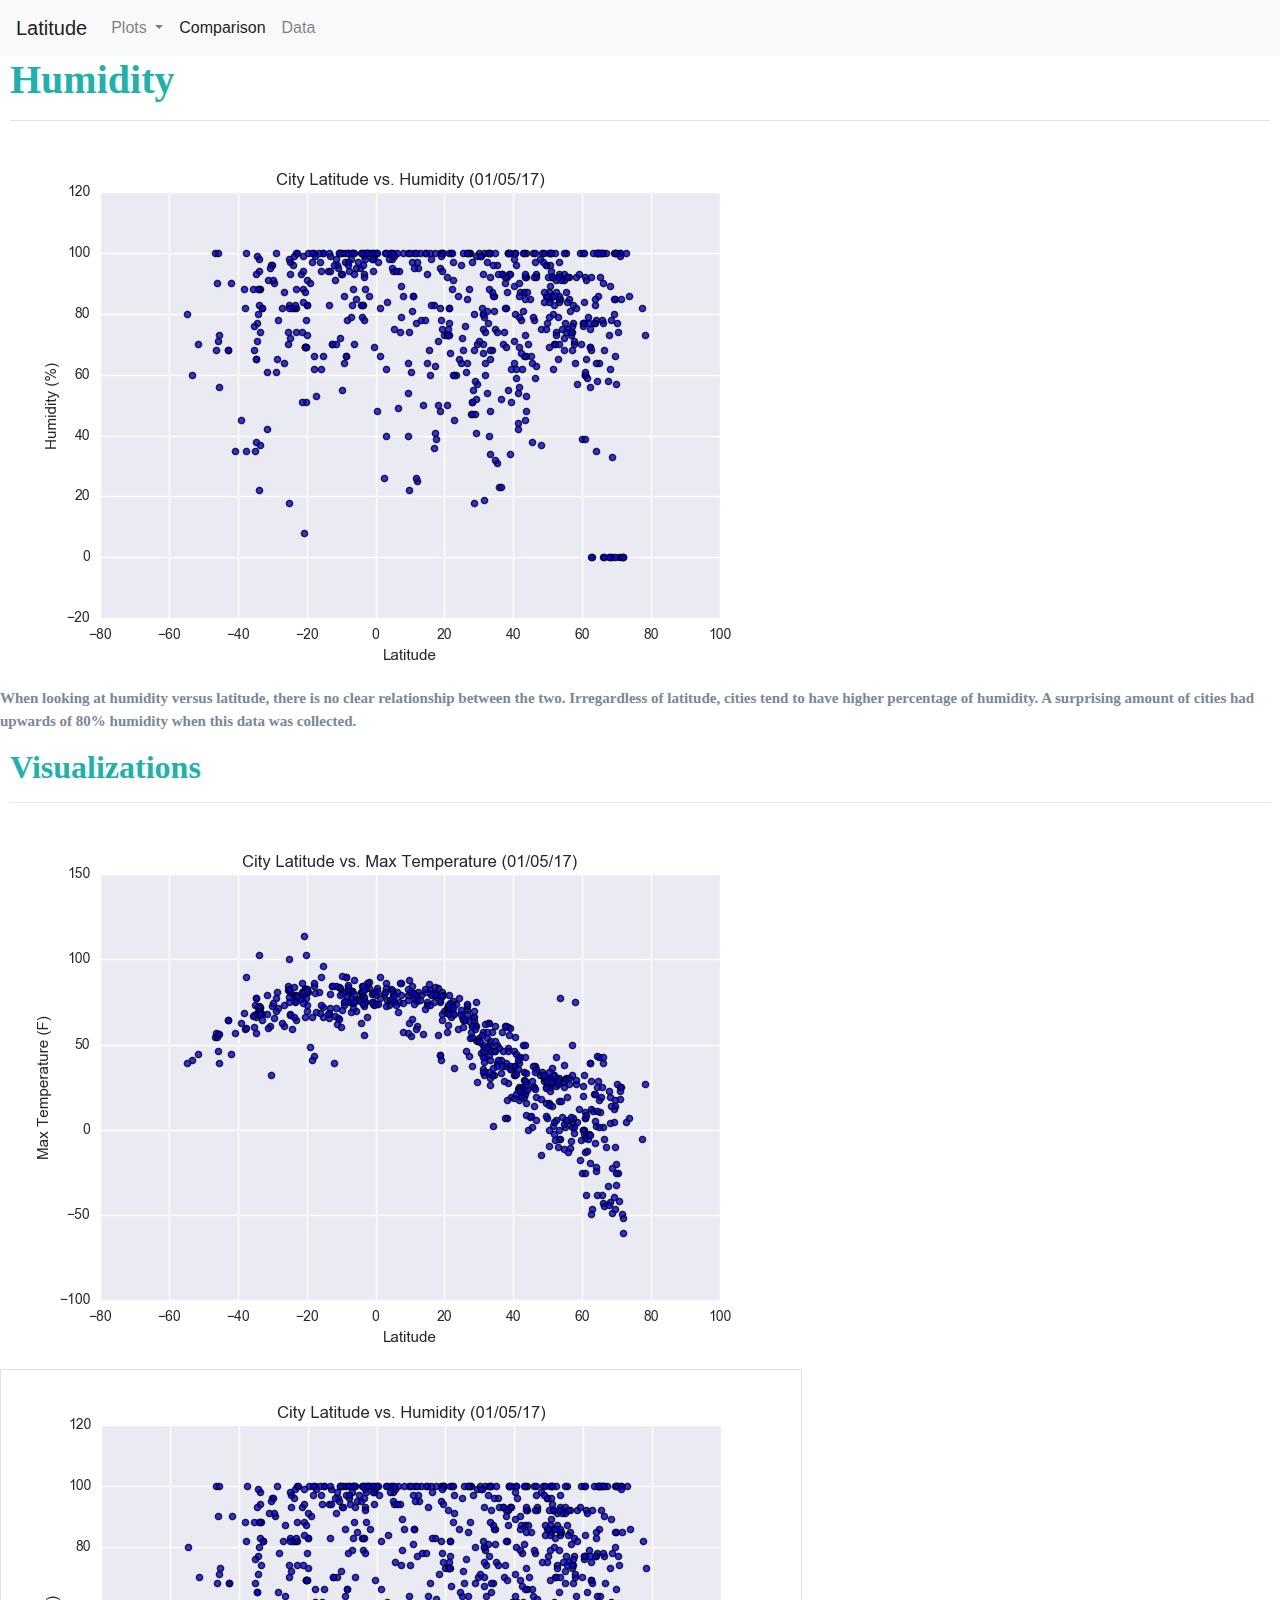
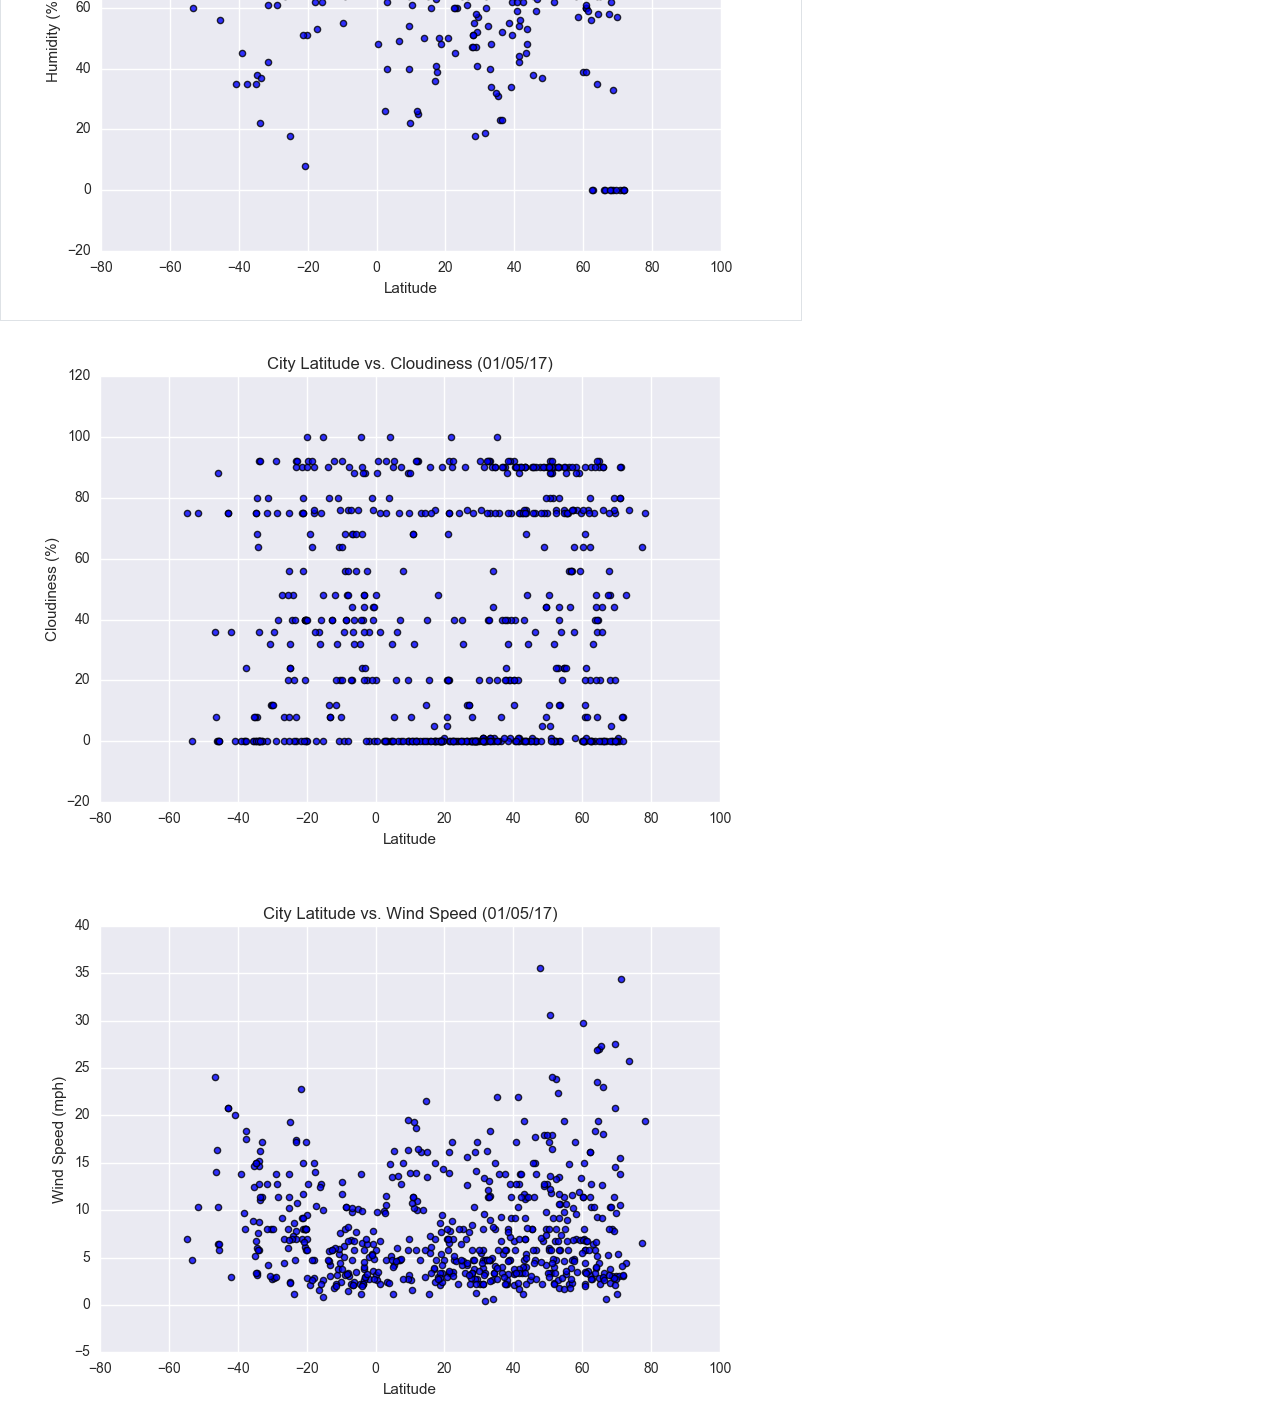
<file: humidity.html>
<!DOCTYPE html>
<html lang="en">
<head>
    <meta charset="UTF-8">
    <meta http-equiv="X-UA-Compatible" content="IE=edge">
    <meta name="viewport" content="width=device-width, initial-scale=1.0">
    <title>Humidity</title>
    <link rel="stylesheet" href="https://stackpath.bootstrapcdn.com/bootstrap/4.3.1/css/bootstrap.min.css" integrity="sha384-ggOyR0iXCbMQv3Xipma34MD+dH/1fQ784/j6cY/iJTQUOhcWr7x9JvoRxT2MZw1T" crossorigin="anonymous">
    <link rel="stylesheet" href="style.css">
</head>
<body>
    <nav class="navbar navbar-expand-lg navbar-light bg-light">
        <a class="navbar-brand" href="index.html">Latitude</a>
        <button class="navbar-toggler" type="button" data-toggle="collapse" data-target="#navbarNavDropdown" aria-controls="navbarNavDropdown" aria-expanded="false" aria-label="Toggle navigation">
          <span class="navbar-toggler-icon"></span>
        </button>

        <div class="collapse navbar-collapse" id="navbarNavDropdown">
          <ul class="navbar-nav">
            <li class="nav-item dropdown">
              <a class="nav-link dropdown-toggle" id="navbarDropdownMenuLink" data-toggle="dropdown" aria-haspopup="true" aria-expanded="false">
                Plots
              </a>
              <div class="dropdown-menu" aria-labelledby="navbarDropdownMenuLink">
                <a class="dropdown-item" href="max_temp.html">Max Temperature</a>
                <a class="dropdown-item" href="humidity.html">Humidity</a>
                <a class="dropdown-item" href="cloudiness.html">Cloudiness</a>
                <a class="dropdown-item" href="wind_speed.html">Wind Speed</a>
              </div>
            </li>
            <li class="nav-item active">
                <a class="nav-link" href="comparisons.html">Comparison</a>
              </li>
              <li class="nav-item">
                <a class="nav-link" href="data.html">Data</a>
              </li>
          </ul>
        </div>
      </nav>
    <!--Visualization Humidity-->
    <section>
        <h1><strong>Humidity</h1>
        <hr>
        <img src="Resources/assets/images/Fig2.png" alt="Lat vs. Humidity">
        <p>When looking at humidity versus latitude, there is no clear relationship between the two. Irregardless of latitude, cities tend to have higher percentage of humidity. A surprising amount of cities had upwards of 80% humidity when this data was collected.</p>
    </section>
    <section>
        <h2><strong>Visualizations</h2>
        <hr>
        <img src="Resources/assets/images/Fig1.png" alt="Lat vs. Max Temp">
        <img src="Resources/assets/images/Fig2.png" alt="Lat vs. Humidity" class="border"><!--Border Here-->
        <img src="Resources/assets/images/Fig3.png" alt="Lat vs. Cloudiness">
        <img src="Resources/assets/images/Fig4.png" alt="Lat vs. Wind Speed">
    </section> 

    <script src="https://code.jquery.com/jquery-3.3.1.slim.min.js" integrity="sha384-q8i/X+965DzO0rT7abK41JStQIAqVgRVzpbzo5smXKp4YfRvH+8abtTE1Pi6jizo" crossorigin="anonymous"></script>
    <script src="https://cdnjs.cloudflare.com/ajax/libs/popper.js/1.14.7/umd/popper.min.js" integrity="sha384-UO2eT0CpHqdSJQ6hJty5KVphtPhzWj9WO1clHTMGa3JDZwrnQq4sF86dIHNDz0W1" crossorigin="anonymous"></script>
    <script src="https://stackpath.bootstrapcdn.com/bootstrap/4.3.1/js/bootstrap.min.js" integrity="sha384-JjSmVgyd0p3pXB1rRibZUAYoIIy6OrQ6VrjIEaFf/nJGzIxFDsf4x0xIM+B07jRM" crossorigin="anonymous"></script>
</body>
</html>
</file>
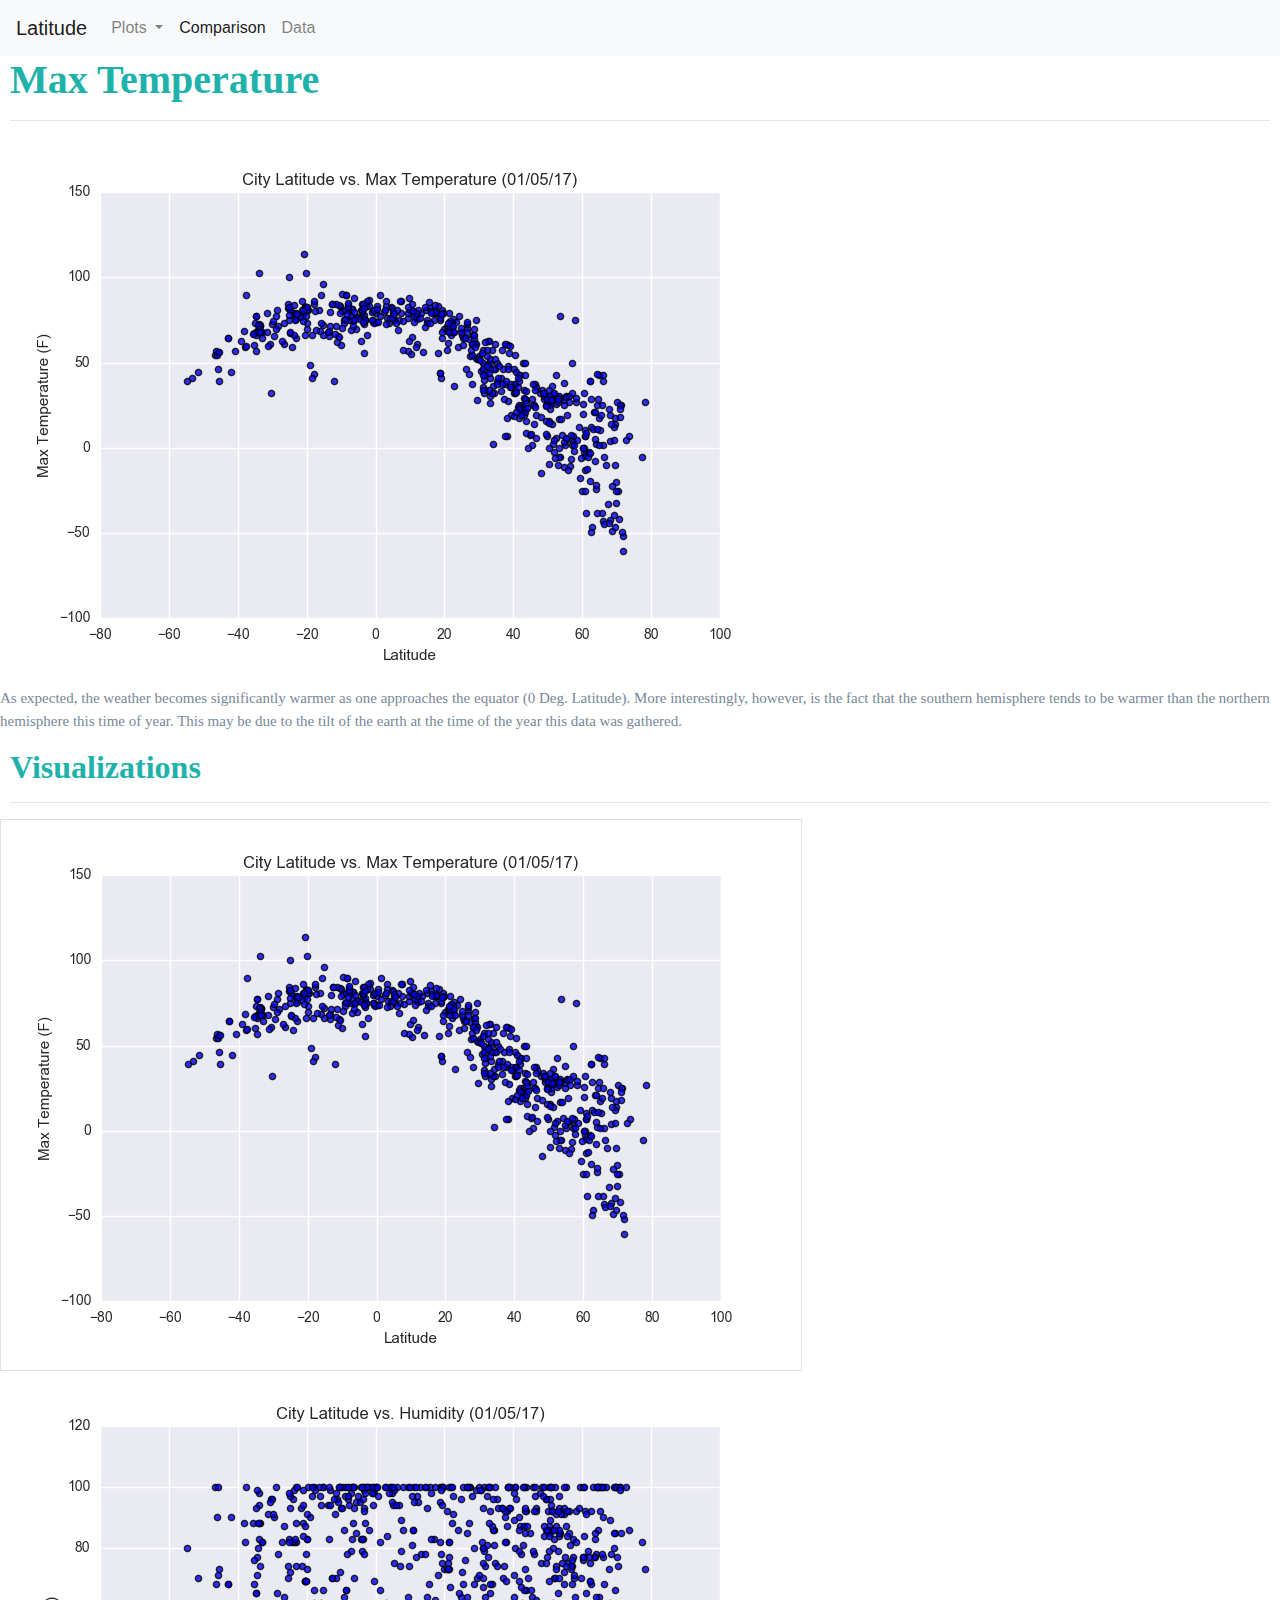
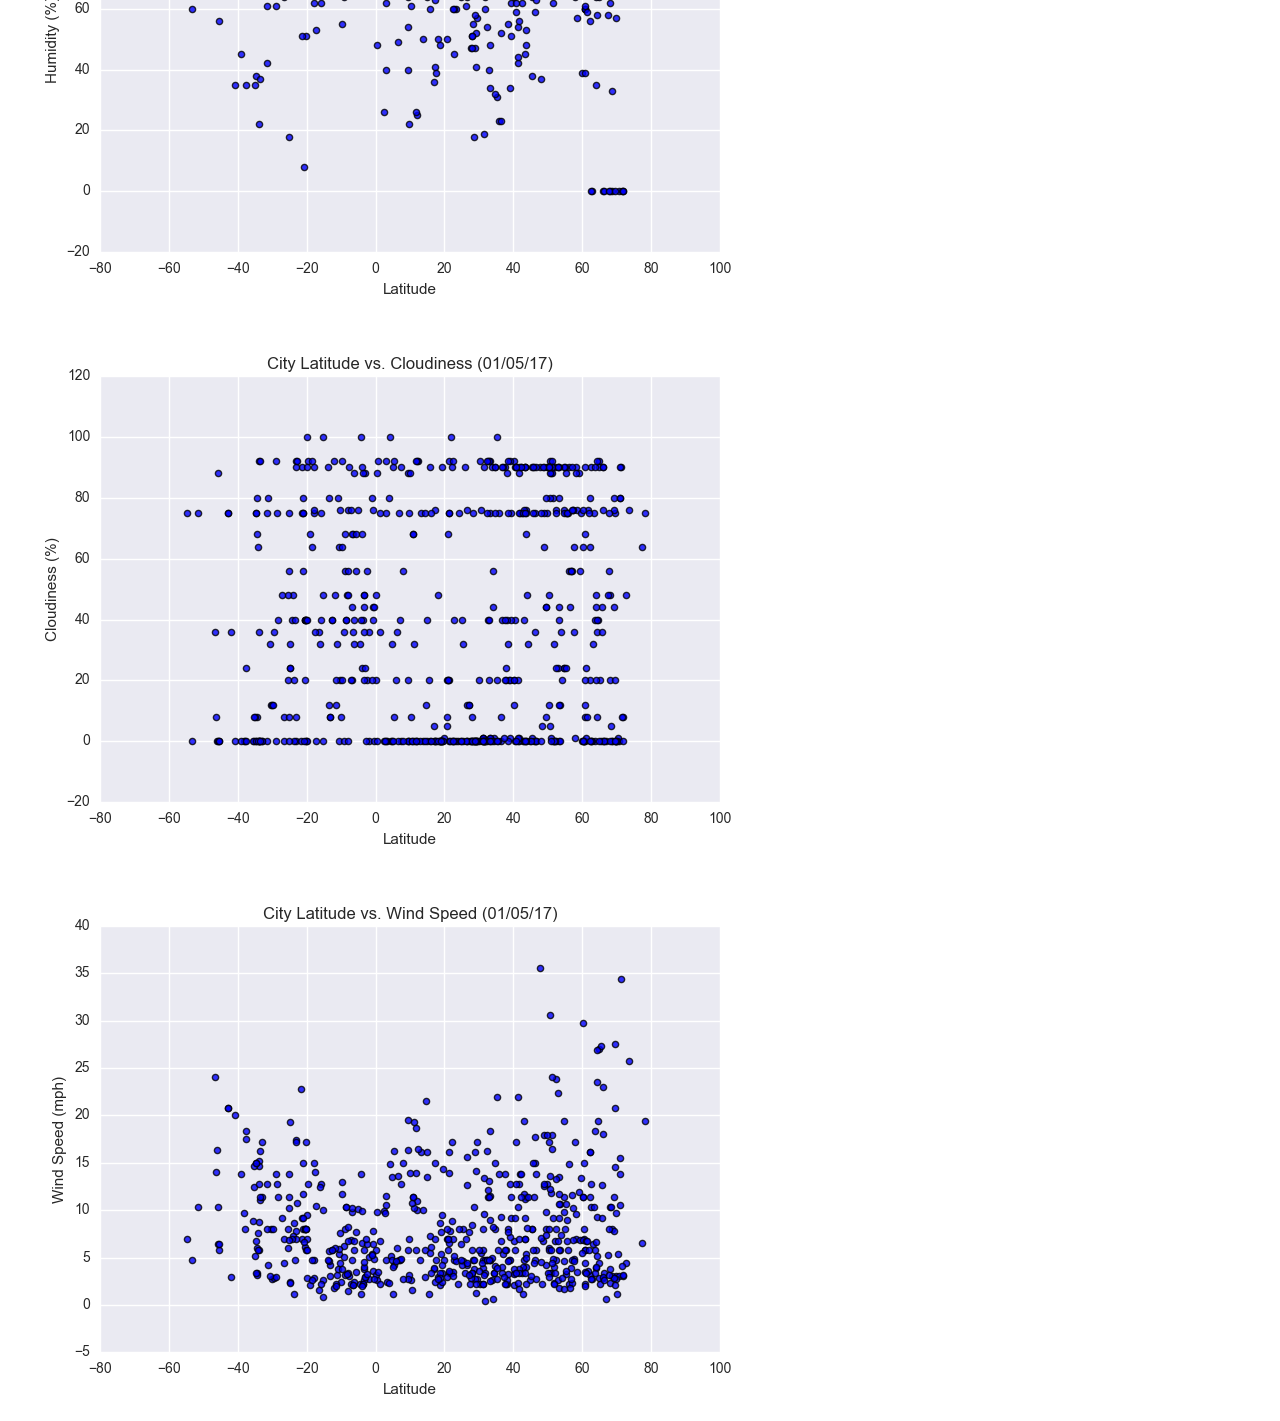
<file: max_temp.html>
<!DOCTYPE html>
<html lang="en">
<head>
    <meta charset="UTF-8">
    <meta http-equiv="X-UA-Compatible" content="IE=edge">
    <meta name="viewport" content="width=device-width, initial-scale=1.0">
    <title>Max Temperature</title>
    <link rel="stylesheet" href="https://stackpath.bootstrapcdn.com/bootstrap/4.3.1/css/bootstrap.min.css" integrity="sha384-ggOyR0iXCbMQv3Xipma34MD+dH/1fQ784/j6cY/iJTQUOhcWr7x9JvoRxT2MZw1T" crossorigin="anonymous">
    <link rel="stylesheet" href="style.css">
</head>
<body>
    <nav class="navbar navbar-expand-lg navbar-light bg-light">
        <a class="navbar-brand" href="index.html">Latitude</a>
        <button class="navbar-toggler" type="button" data-toggle="collapse" data-target="#navbarNavDropdown" aria-controls="navbarNavDropdown" aria-expanded="false" aria-label="Toggle navigation">
          <span class="navbar-toggler-icon"></span>
        </button>

        <div class="collapse navbar-collapse" id="navbarNavDropdown">
          <ul class="navbar-nav">
            <li class="nav-item dropdown">
              <a class="nav-link dropdown-toggle" id="navbarDropdownMenuLink" data-toggle="dropdown" aria-haspopup="true" aria-expanded="false">
                Plots
              </a>
              <div class="dropdown-menu" aria-labelledby="navbarDropdownMenuLink">
                <a class="dropdown-item" href="max_temp.html">Max Temperature</a>
                <a class="dropdown-item" href="humidity.html">Humidity</a>
                <a class="dropdown-item" href="cloudiness.html">Cloudiness</a>
                <a class="dropdown-item" href="wind_speed.html">Wind Speed</a>
              </div>
            </li>
            <li class="nav-item active">
                <a class="nav-link" href="comparisons.html">Comparison</a>
              </li>
              <li class="nav-item">
                <a class="nav-link" href="data.html">Data</a>
              </li>
          </ul>
        </div>
      </nav>
    <!--Visualization Max Temp-->
    <section>
        <h1>Max Temperature</h1>
        <hr>
        <img src="Resources/assets/images/Fig1.png" alt="Lat vs. Max Temp">
        <p>As expected, the weather becomes significantly warmer as one approaches the equator (0 Deg. Latitude). More interestingly, however, is the fact that the southern hemisphere tends to be warmer than the northern hemisphere this time of year. This may be due to the tilt of the earth at the time of the year this data was gathered.</p>
    </section>
    <section>
        <h2>Visualizations</h2>
        <hr>
        <img src="Resources/assets/images/Fig1.png" alt="Lat vs. Max Temp" class="border"><!--Border Here-->
        <img src="Resources/assets/images/Fig2.png" alt="Lat vs. Humidity">
        <img src="Resources/assets/images/Fig3.png" alt="Lat vs. Cloudiness">
        <img src="Resources/assets/images/Fig4.png" alt="Lat vs. Wind Speed">
    </section>

    <script src="https://code.jquery.com/jquery-3.3.1.slim.min.js" integrity="sha384-q8i/X+965DzO0rT7abK41JStQIAqVgRVzpbzo5smXKp4YfRvH+8abtTE1Pi6jizo" crossorigin="anonymous"></script>
    <script src="https://cdnjs.cloudflare.com/ajax/libs/popper.js/1.14.7/umd/popper.min.js" integrity="sha384-UO2eT0CpHqdSJQ6hJty5KVphtPhzWj9WO1clHTMGa3JDZwrnQq4sF86dIHNDz0W1" crossorigin="anonymous"></script>
    <script src="https://stackpath.bootstrapcdn.com/bootstrap/4.3.1/js/bootstrap.min.js" integrity="sha384-JjSmVgyd0p3pXB1rRibZUAYoIIy6OrQ6VrjIEaFf/nJGzIxFDsf4x0xIM+B07jRM" crossorigin="anonymous"></script>
</body>
</html>
</file>
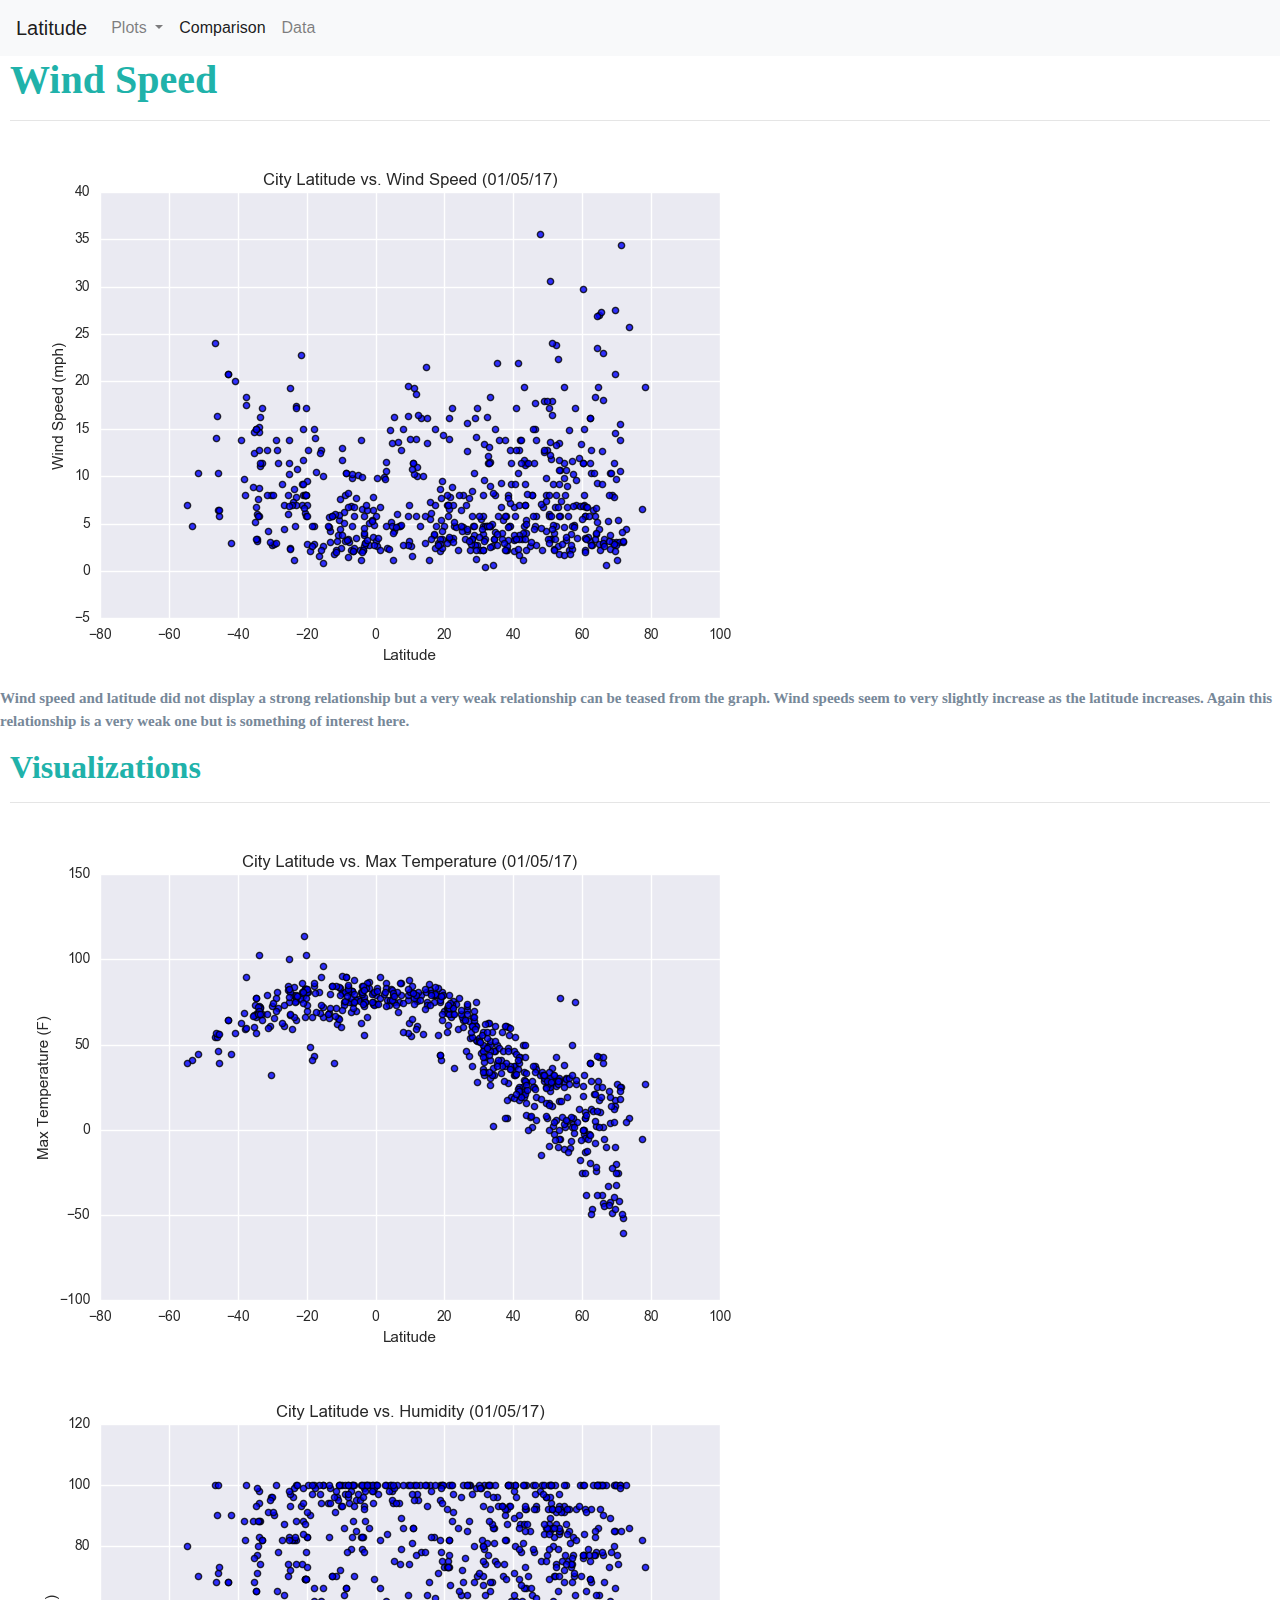
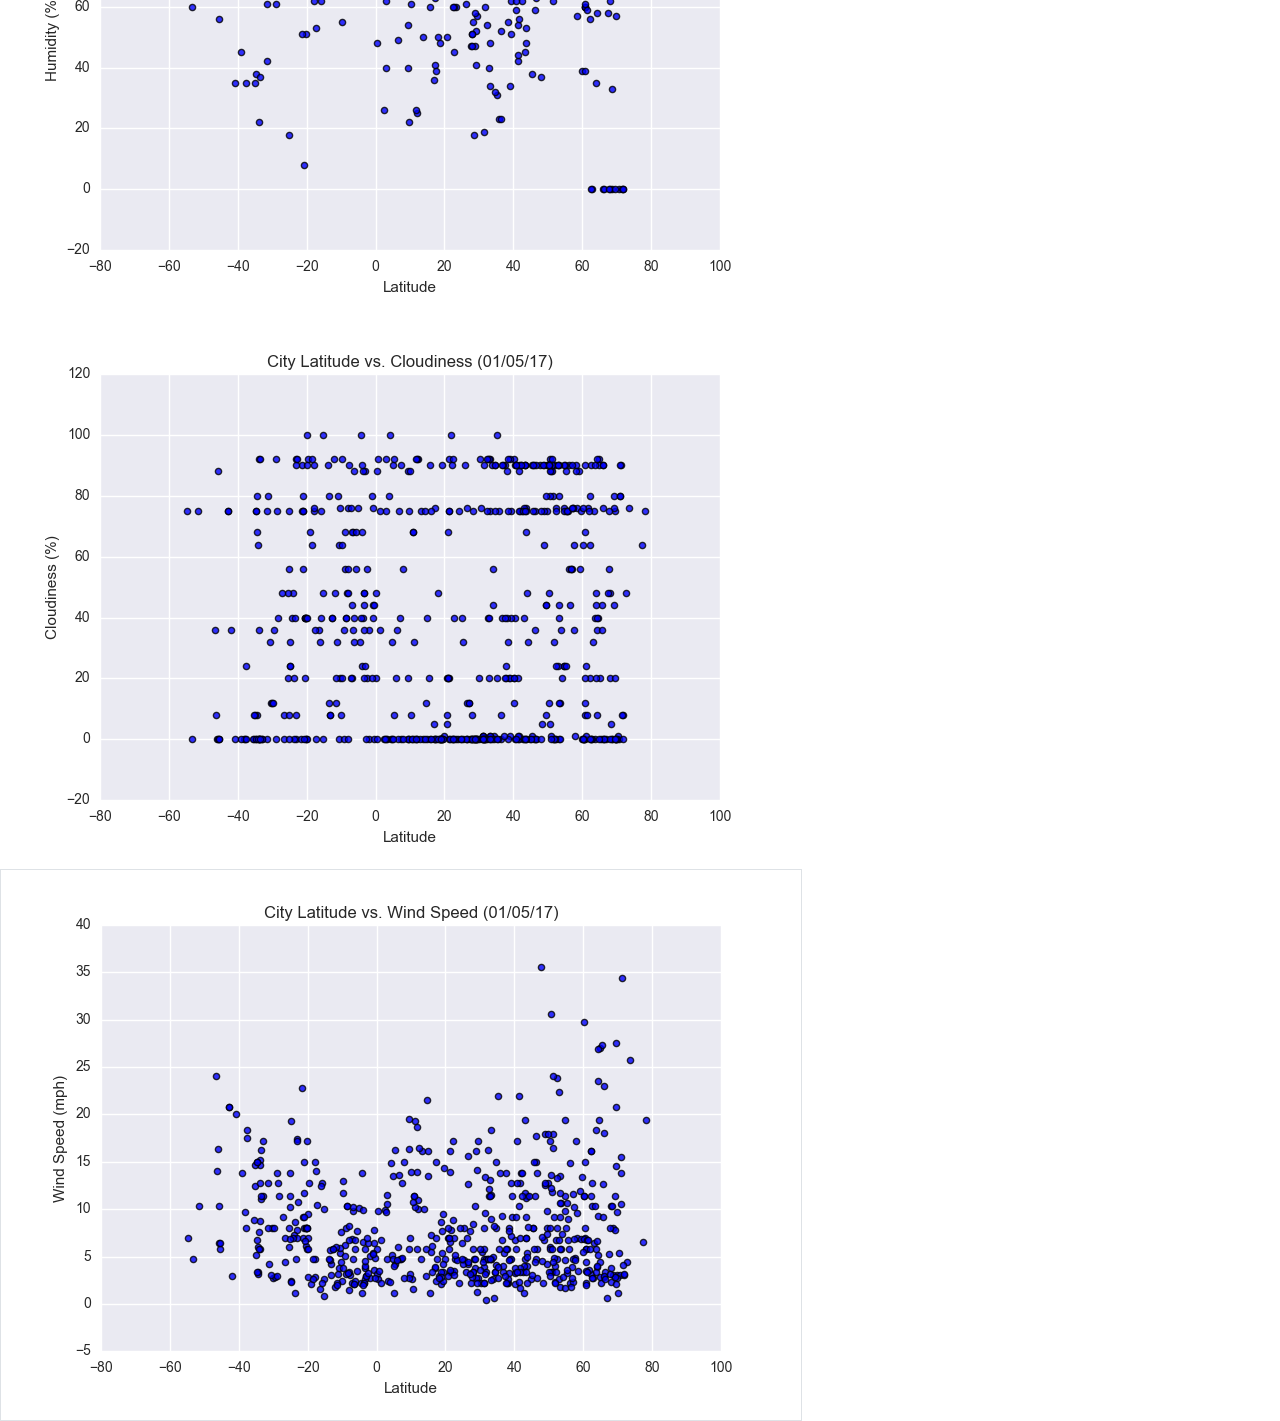
<file: wind_speed.html>
<!DOCTYPE html>
<html lang="en">
<head>
    <meta charset="UTF-8">
    <meta http-equiv="X-UA-Compatible" content="IE=edge">
    <meta name="viewport" content="width=device-width, initial-scale=1.0">
    <title>Wind Speed</title>
    <link rel="stylesheet" href="https://stackpath.bootstrapcdn.com/bootstrap/4.3.1/css/bootstrap.min.css" integrity="sha384-ggOyR0iXCbMQv3Xipma34MD+dH/1fQ784/j6cY/iJTQUOhcWr7x9JvoRxT2MZw1T" crossorigin="anonymous">
    <link rel="stylesheet" href="style.css">
</head>
<body>
    <nav class="navbar navbar-expand-lg navbar-light bg-light">
        <a class="navbar-brand" href="index.html">Latitude</a>
        <button class="navbar-toggler" type="button" data-toggle="collapse" data-target="#navbarNavDropdown" aria-controls="navbarNavDropdown" aria-expanded="false" aria-label="Toggle navigation">
          <span class="navbar-toggler-icon"></span>
        </button>
        <div class="collapse navbar-collapse" id="navbarNavDropdown">
          <ul class="navbar-nav">
            <li class="nav-item dropdown">
              <a class="nav-link dropdown-toggle" id="navbarDropdownMenuLink" data-toggle="dropdown" aria-haspopup="true" aria-expanded="false">
                Plots
              </a>
              <div class="dropdown-menu" aria-labelledby="navbarDropdownMenuLink">
                <a class="dropdown-item" href="max_temp.html">Max Temperature</a>
                <a class="dropdown-item" href="humidity.html">Humidity</a>
                <a class="dropdown-item" href="cloudiness.html">Cloudiness</a>
                <a class="dropdown-item" href="wind_speed.html">Wind Speed</a>
              </div>
            </li>
            <li class="nav-item active">
                <a class="nav-link" href="comparisons.html">Comparison</a>
              </li>
              <li class="nav-item">
                <a class="nav-link" href="data.html">Data</a>
              </li>
          </ul>
        </div>
      </nav>
    <!--Visualization Wind Speed-->
    <section>
        <h1><strong>Wind Speed</h1>
        <hr>
        <img src="Resources/assets/images/Fig4.png" alt="Lat vs. Wind Speed">
        <p>Wind speed and latitude did not display a strong relationship but a very weak relationship can be teased from the graph. Wind speeds seem to very slightly increase as the latitude increases. Again this relationship is a very weak one but is something of interest here.</p>
    </section>
    <section>
        <h2><strong>Visualizations</h2>
        <hr>
        <img src="Resources/assets/images/Fig1.png" alt="Lat vs. Max Temp">
        <img src="Resources/assets/images/Fig2.png" alt="Lat vs. Humidity">
        <img src="Resources/assets/images/Fig3.png" alt="Lat vs. Cloudiness">
        <img src="Resources/assets/images/Fig4.png" alt="Lat vs. Wind Speed" class="border"><!--Border Here-->
    </section> 

    <script src="https://code.jquery.com/jquery-3.3.1.slim.min.js" integrity="sha384-q8i/X+965DzO0rT7abK41JStQIAqVgRVzpbzo5smXKp4YfRvH+8abtTE1Pi6jizo" crossorigin="anonymous"></script>
    <script src="https://cdnjs.cloudflare.com/ajax/libs/popper.js/1.14.7/umd/popper.min.js" integrity="sha384-UO2eT0CpHqdSJQ6hJty5KVphtPhzWj9WO1clHTMGa3JDZwrnQq4sF86dIHNDz0W1" crossorigin="anonymous"></script>
    <script src="https://stackpath.bootstrapcdn.com/bootstrap/4.3.1/js/bootstrap.min.js" integrity="sha384-JjSmVgyd0p3pXB1rRibZUAYoIIy6OrQ6VrjIEaFf/nJGzIxFDsf4x0xIM+B07jRM" crossorigin="anonymous"></script>
</body>
</html>
</file>
<file: style.css>
h1 {
    color:lightseagreen;
    margin-left: 10px;
    font-family:Georgia, 'Times New Roman', Times, serif;
    font-weight: bolder;
}
h2 {
    color:lightseagreen;
    margin-left: 10px;
    font-family:Georgia, 'Times New Roman', Times, serif;
    font-weight: bolder;
}
h3{
    color:lightseagreen;
    text-align:center;
    font-size: 24px;
    font-family:Georgia, 'Times New Roman', Times, serif;
    font-weight: bolder;
}

hr{
    margin-left: 10px;
    margin-right: 10px;
}

#main_page{
    background-color: lightseagreen;
    color: white;
    font-family:Georgia, 'Times New Roman', Times, serif;
    font-weight: bolder;
    font-size: 20px;
}

.border{
    border: 10px;
    border-color: lightseagreen;
}

p{
    font-size: 15px;
    font-family:Georgia, 'Times New Roman', Times, serif;
    color:lightslategray;
}
</file>
